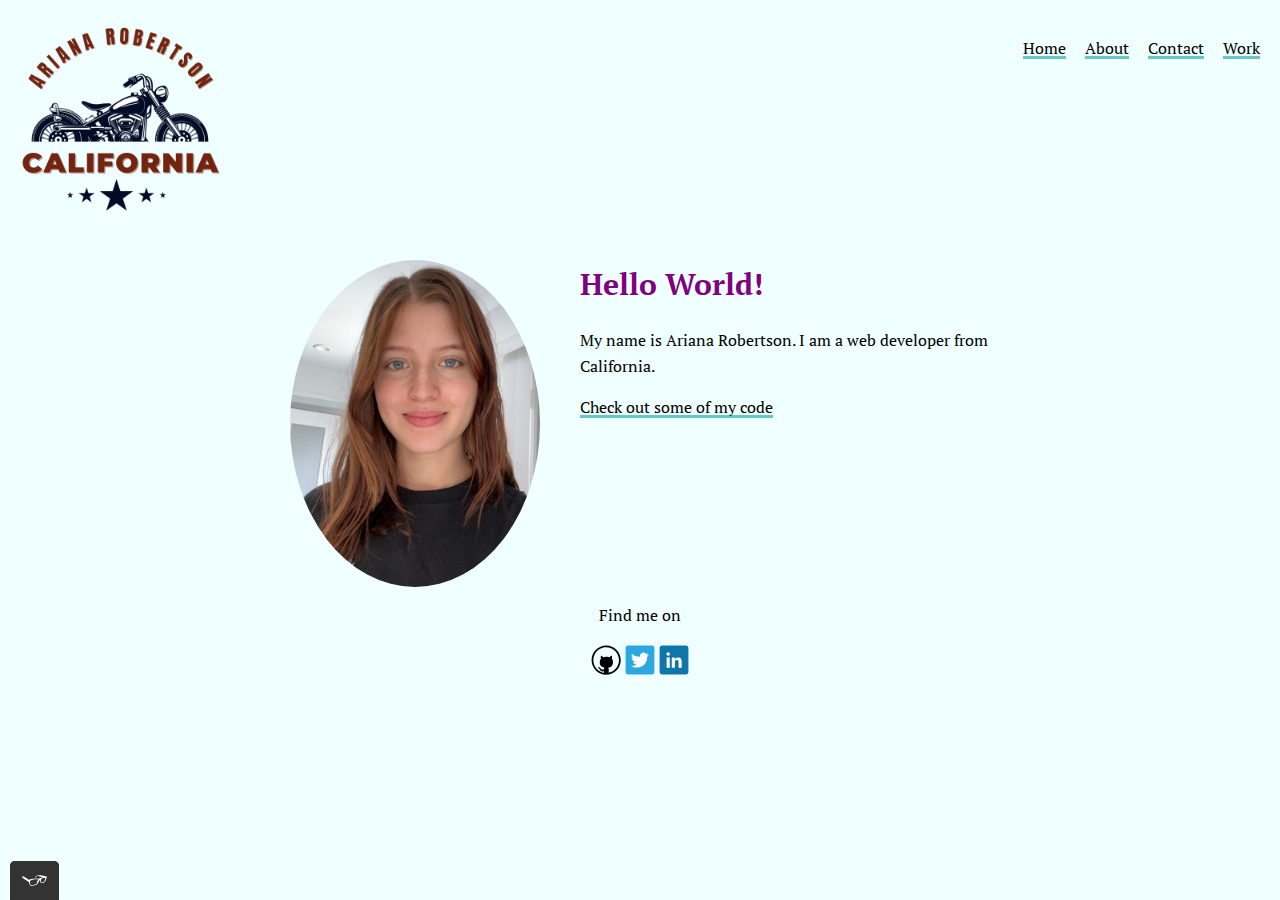
<file: index.html>
<!DOCTYPE html>
<html lang="en">
<head>
    <meta name="viewport" content="width=device-width, initial-scale=1">
    <meta charset="UTF-8">
    <meta http-equiv="X-UA-Compatible" content="IE=edge">
    <meta name="viewport" content="width=device-width, initial-scale=1.0">
    <title> Ariana Robertson Portfolio
</title>
    <link rel="shortcut icon" href="img/favicomatic-6/favicomatic-10/favicon.ico" type="images">
    <link rel="normalize stylesheet" href="css/normalize.css">
    <link rel="preconnect" href="https://fonts.googleapis.com">
<link rel="preconnect" href="https://fonts.gstatic.com" crossorigin>
<link href="https://fonts.googleapis.com/css2?family=PT+Serif&display=swap" rel="stylesheet">
    <link rel="stylesheet" type="text/css" href="css/style.production.css">
</head>
<body>
  <header class="page-header">
    <!-- Add your logo here -->
    <img src="img/favicomatic-6/Ariana Robertson (Label) (Banner (Landscape)) (Logo)-2.png" alt="Personal logo of Ariana Robertson, a text logo in uppercase letters that consists of my name" class="page-header__item">
      <nav class="main-navigation page-header__item">
        <ul role="menubar" class="navigation-list">
          <li role="presentation">
            <a href="index.html" role="menuitem" class="navigation-list__item navigation-list__item--active">Home</a>
          </li>
          <li role="presentation">
            <!--How would I make the "about" more accessible?-->
            <a href="about.html" role="menuitem" class="navigation-list__item">About</a>
          </li>
          <li role="presentation">
            <a href="contact.html" role="menuitem" class="navigation-list__item">Contact</a>
          </li>
          <li role="presentation">
            <a href="work.html" role="menuitem" class="navigation-list__item">Work</a>
          </li>
        </ul>
      </nav>
    </header>
    <main>
      <div class="profile">
        <img src="img/favicomatic-6/profile_portrait.jpg" hieght="150px" width="150px" class="profile__portrait" alt="Ariana Portrait">
        <h1>Hello World!</h1>
        <p>My name is Ariana Robertson. I am a <span>web</span> developer from California.
        </p>
        <a href="#">Check out some of my code</a>
      </div>
    </main>
      <footer class="page-footer">
        <p>Find me on</p>
        <div class="social--media">
          <img src="img/favicomatic-6/1218140_github_icon.svg" width="30px" height="30px" alt="GitHub icon">
          <img src="img/favicomatic-6/939755_tweet_twitter icon_icon.svg" width="30px" height="30px" alt="Twitter icon">
          <img src="img/favicomatic-6/939750_in_linked_linkedin icon_icon.svg" width="30px" height="30px" alt="Linkedin icon">
      </div>
      </footer>
      <script src="js/tota11y.min.js"></script>
</body>
</html>
</file>
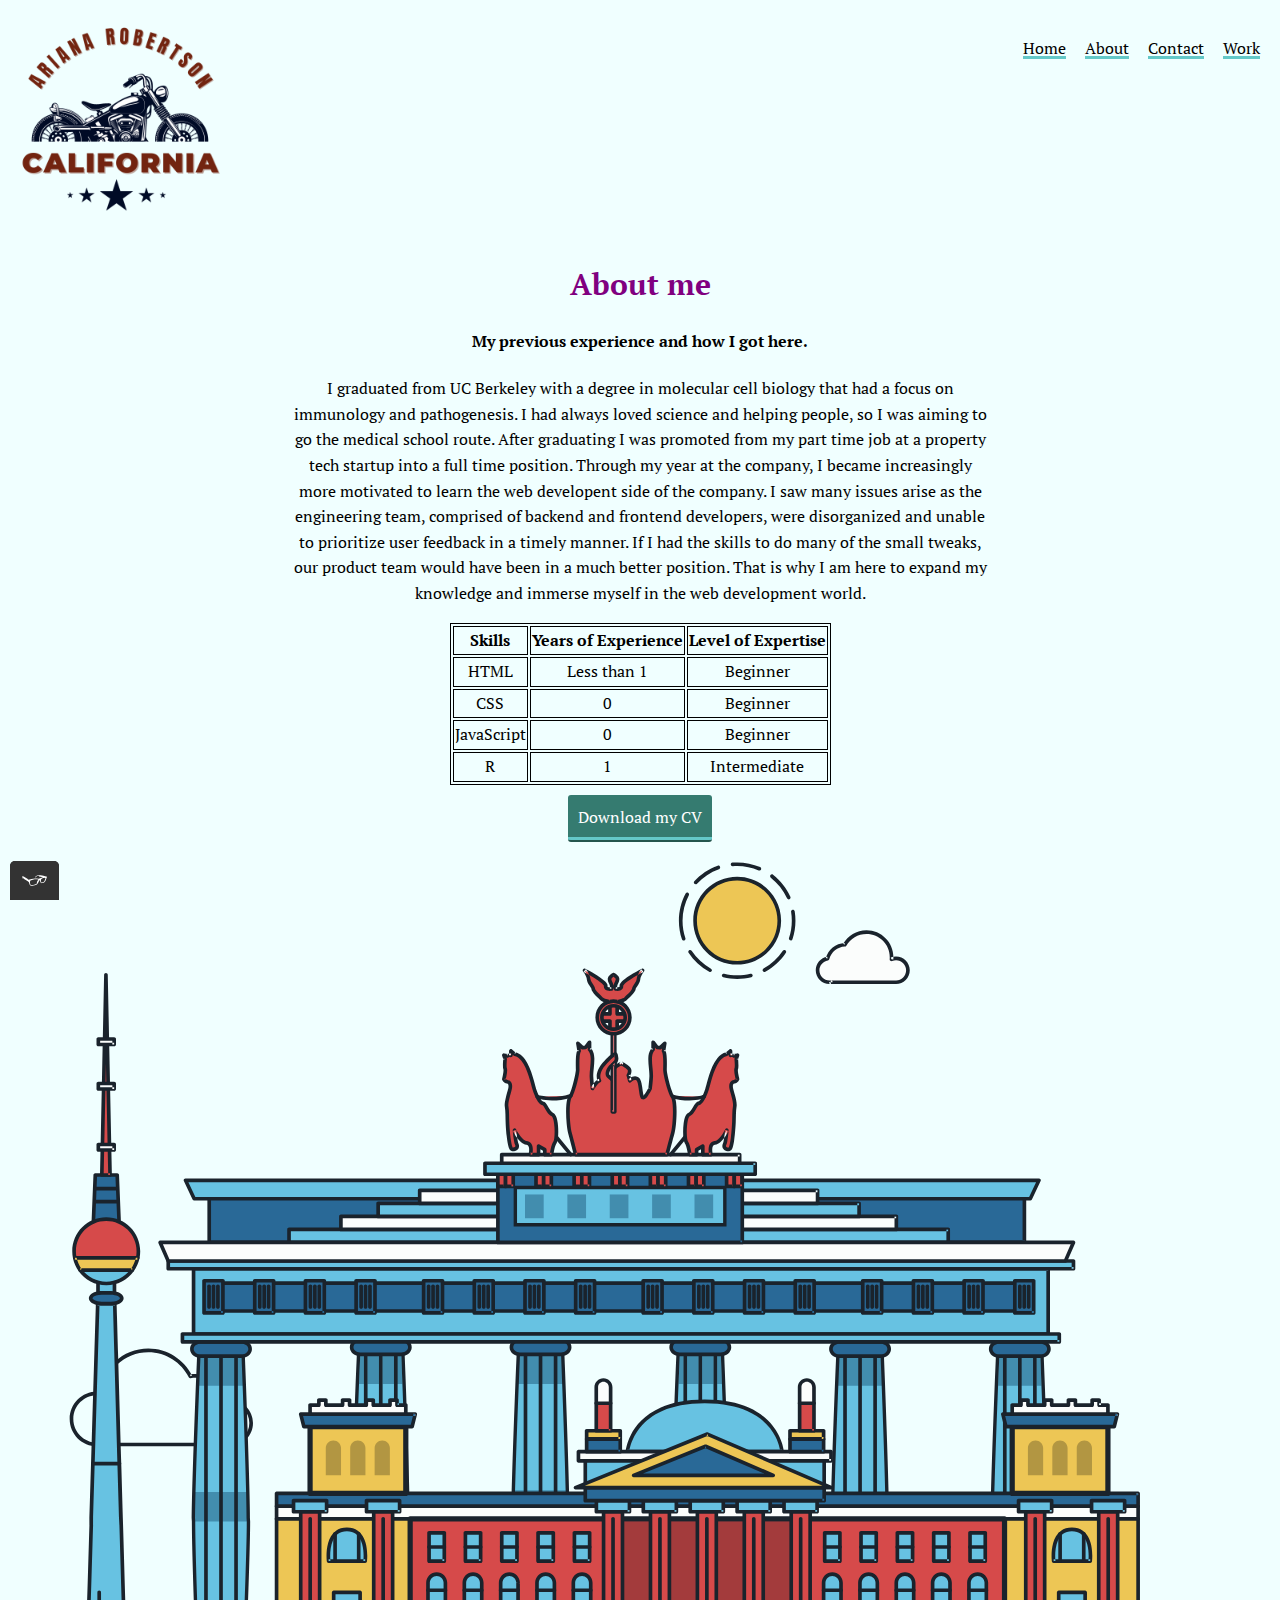
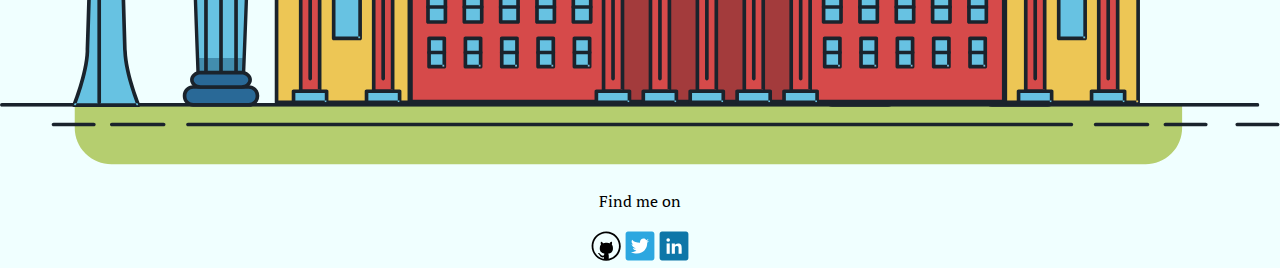
<file: about.html>
<!DOCTYPE html>
<html lang="en">
<head>
    <meta name="viewport" content="width=device-width, initial-scale=1">
    <meta charset="UTF-8">
    <meta http-equiv="X-UA-Compatible" content="IE=edge">
    <meta name="viewport" content="width=device-width, initial-scale=1.0">
    <title> About Ariana Robertson
</title>
    <link rel="shortcut icon" href="img/favicomatic-6/favicomatic-10/favicon.ico" type="images">
    <link rel="normalize stylesheet" href="css/normalize.css">
    <link rel="preconnect" href="https://fonts.googleapis.com">
<link rel="preconnect" href="https://fonts.gstatic.com" crossorigin>
<link href="https://fonts.googleapis.com/css2?family=PT+Serif&display=swap" rel="stylesheet">
    <link rel="stylesheet" type="text/css" href="css/style.production.css">
</head>
<body>
    <header class="page-header">
      <!-- Add your logo here -->
      <img src="img/favicomatic-6/Ariana Robertson (Label) (Banner (Landscape)) (Logo)-2.png" alt="Personal logo of Ariana Robertson, a text logo in uppercase letters that consists of my name" class="page-header__item">
        <nav class="main-navigation page-header__item">
          <ul role="menubar" class="navigation-list">
            <li role="presentation">
              <a href="index.html" role="menuitem" class="navigation-list__item navigation-list__item--active">Home</a>
            </li>
            <li role="presentation">
              <!--How would I make the "about" more accessible?-->
              <a href="about.html" role="menuitem" class="navigation-list__item">About</a>
            </li>
            <li role="presentation">
              <a href="contact.html" role="menuitem" class="navigation-list__item">Contact</a>
            </li>
            <li role="presentation">
              <a href="work.html" role="menuitem" class="navigation-list__item">Work</a>
            </li>
          </ul>
        </nav>
      </header>
        <main>
          <div class="main">
  <h1>About me</h1>
  <h4>
    My previous experience and how I got here.
  </h4>
  <p>
    I graduated from UC Berkeley with a degree in molecular cell biology that had a focus on immunology and pathogenesis. I had always loved science and helping people, so I was aiming to go the medical school route. After graduating I was promoted from my part time job at a property tech startup into a full time position. Through my year at the company, I became increasingly more motivated to learn the web developent side of the company. I saw many issues arise as the engineering team, comprised of backend and frontend developers, were disorganized and unable to prioritize user feedback in a timely manner. If I had the skills to do many of the small tweaks, our product team would have been in a much better position. That is why I am here to expand my knowledge and immerse myself in the web development world.
  </p>
  <table class="table">
    <thead>
      <tr>
        <th>Skills</th>
        <th>Years of Experience</th>
        <th>Level of Expertise</th>
      </tr>
    </thead>
    <tbody>
      <tr>
        <td>HTML</td>
        <td>Less than 1</td>
        <td>Beginner</td>
      </tr>
      <tr>
        <td>CSS</td>
        <td>0</td>
        <td>Beginner</td>
      </tr>
      <tr>
        <td>JavaScript</td>
        <td>0</td>
        <td>Beginner</td>
      </tr>
      <tr>
        <td>R</td>
        <td>1</td>
        <td>Intermediate</td>
      </tr>
    </tbody>
</table>
</div>

<div style="text-align: center;">
<a href="files/Resume_Robertson_Ariana-3.pdf" class="button" download>Download my CV </a>
</div>

<div>
<svg id="about-picture" xmlns="http://www.w3.org/2000/svg" class="berlin-illustration" height="auto" viewBox="0 0 700 505" xmlns:xlink="http://www.w3.org/1999/xlink">
  <defs>
      <polygon id="a" points=".06 231.917 .06 .929 688.717 .929 688.717 231.917"></polygon>
  </defs>
  <g fill="none" fill-rule="evenodd">
    <g transform="translate(0 241)" class="cloud-front">
    <path fill="#1A232C" d="M87.602,29 L87.602,28 C87.326,28.001 87.103,28.024 86.927,28.033 L86.979,29.031 L87.947,28.78 C85.741,20.282 78.041,14.002 68.852,14 C67.858,14 66.904,14.096 65.98,14.231 L66.125,15.22 L67.019,14.772 C62.626,6.015 53.567,0.001 43.102,0 C29.041,0.002 17.524,10.848 16.443,24.632 L17.44,24.71 L17.606,23.724 C16.803,23.589 15.969,23.5 15.102,23.5 C6.817,23.501 0.102,30.215 0.102,38.5 C0.102,46.785 6.817,53.499 15.102,53.5 L87.602,53.5 C94.644,53.499 100.351,47.792 100.352,40.75 C100.351,33.708 94.644,28.001 87.602,28 L87.602,30 C90.573,30 93.254,31.202 95.203,33.149 C97.15,35.097 98.351,37.778 98.352,40.75 C98.351,43.722 97.15,46.403 95.203,48.351 C93.254,50.298 90.573,51.5 87.602,51.5 L15.102,51.5 C11.509,51.5 8.265,50.046 5.909,47.692 C3.555,45.337 2.102,42.093 2.102,38.5 C2.102,34.907 3.555,31.663 5.909,29.308 C8.265,26.954 11.509,25.5 15.102,25.5 C15.831,25.5 16.553,25.575 17.273,25.697 C17.551,25.743 17.832,25.672 18.055,25.499 C18.277,25.325 18.414,25.07 18.436,24.789 C19.436,12.04 30.094,1.998 43.102,2 C52.786,1.999 61.163,7.564 65.231,15.669 C65.425,16.055 65.842,16.272 66.27,16.21 C67.132,16.084 67.988,16 68.852,16 C77.108,15.998 84.027,21.647 86.011,29.283 C86.13,29.741 86.557,30.054 87.031,30.03 C87.27,30.017 87.457,29.999 87.602,30 L87.602,29" transform="translate(38 36)"></path>
      </g>
      <path fill="#B5CE6F" d="M646.484,484.382 C646.484,489.501 644.531,494.62 640.627,498.525 C636.722,502.43 631.603,504.382 626.484,504.382 L60.873,504.382 C55.754,504.382 50.636,502.43 46.731,498.525 C42.826,494.62 40.873,489.501 40.873,484.382 L40.873,471.917 L646.484,471.917 L646.484,484.382"></path>
      <polyline fill="#67C2E2" points="334.824 185.029 101.449 185.029 106.209 195.08 563.438 195.08 568.2 185.029 334.824 185.029"></polyline>
      <path fill="#1A232C" d="M334.824,185.029 L334.824,184.029 L101.449,184.029 C101.104,184.029 100.788,184.203 100.604,184.494 C100.42,184.785 100.398,185.146 100.545,185.457 L105.306,195.508 C105.471,195.856 105.824,196.079 106.209,196.079 L563.438,196.079 C563.824,196.079 564.177,195.856 564.342,195.508 L569.104,185.457 C569.251,185.146 569.229,184.785 569.045,184.494 C568.861,184.203 568.544,184.029 568.2,184.029 L334.824,184.029 L334.824,186.029 L566.62,186.029 L562.806,194.08 L106.842,194.08 L103.029,186.029 L334.824,186.029 L334.824,185.029"></path>
      <polygon fill="#296997" points="114.416 218.974 560.222 218.974 560.222 195.08 114.416 195.08"></polygon>
      <path fill="#1A232C" d="M560.222,218.974 L560.222,217.974 L115.416,217.974 L115.416,196.079 L559.222,196.079 L559.222,218.974 L560.222,218.974 L560.222,217.974 L560.222,218.974 L561.222,218.974 L561.222,195.08 C561.222,194.816 561.115,194.559 560.929,194.372 C560.742,194.186 560.485,194.08 560.222,194.08 L114.416,194.08 C114.152,194.08 113.895,194.186 113.708,194.372 C113.522,194.559 113.416,194.816 113.416,195.08 L113.416,218.974 C113.416,219.237 113.522,219.495 113.708,219.681 C113.895,219.867 114.152,219.974 114.416,219.974 L560.222,219.974 C560.485,219.974 560.742,219.867 560.929,219.681 C561.115,219.495 561.222,219.237 561.222,218.974 L560.222,218.974"></path>
      <polygon fill="#67C2E2" points="105.85 269.08 573.225 269.08 573.225 233.398 105.85 233.398"></polygon>
      <path fill="#1A232C" d="M573.225,233.398 L573.225,232.398 L105.85,232.398 C105.587,232.398 105.329,232.505 105.143,232.691 C104.957,232.877 104.85,233.134 104.85,233.398 L104.85,269.08 C104.85,269.344 104.957,269.601 105.143,269.788 C105.329,269.974 105.587,270.08 105.85,270.08 L573.225,270.08 C573.488,270.08 573.745,269.974 573.932,269.788 C574.118,269.601 574.225,269.344 574.225,269.08 L574.225,233.398 C574.225,233.134 574.118,232.877 573.932,232.691 C573.745,232.505 573.488,232.398 573.225,232.398 L573.225,233.398 L572.225,233.398 L572.225,268.08 L106.85,268.08 L106.85,234.398 L573.225,234.398 L573.225,233.398 L572.225,233.398 L573.225,233.398"></path>
      <polygon fill="#296997" points="116.751 256.508 562.557 256.508 562.557 241.243 116.751 241.243"></polygon>
      <path fill="#1A232C" d="M562.557,256.508 L562.557,255.508 L117.75,255.508 L117.75,242.243 L561.557,242.243 L561.557,256.508 L562.557,256.508 L562.557,255.508 L562.557,256.508 L563.557,256.508 L563.557,241.243 C563.557,240.979 563.45,240.722 563.264,240.535 C563.078,240.349 562.82,240.243 562.557,240.243 L116.75,240.243 C116.487,240.243 116.23,240.349 116.043,240.535 C115.857,240.722 115.751,240.979 115.751,241.243 L115.751,256.508 C115.751,256.771 115.857,257.029 116.043,257.215 C116.23,257.401 116.487,257.508 116.751,257.508 L562.557,257.508 C562.82,257.508 563.077,257.401 563.264,257.215 C563.45,257.029 563.557,256.771 563.557,256.508 L562.557,256.508"></path>
      <polygon fill="#67C2E2" points="158.07 218.974 518.563 218.974 518.563 211.858 158.07 211.858"></polygon>
      <path fill="#1A232C" d="M518.563,211.858 L518.563,210.858 L158.07,210.858 C157.807,210.858 157.549,210.964 157.363,211.151 C157.177,211.337 157.07,211.594 157.07,211.858 L157.07,218.974 C157.07,219.237 157.177,219.495 157.363,219.681 C157.549,219.867 157.807,219.974 158.07,219.974 L518.563,219.974 C518.826,219.974 519.083,219.867 519.27,219.681 C519.456,219.495 519.562,219.237 519.562,218.974 L519.562,211.858 C519.562,211.594 519.456,211.337 519.27,211.151 C519.083,210.964 518.826,210.858 518.563,210.858 L518.563,211.858 L517.563,211.858 L517.563,217.974 L159.07,217.974 L159.07,212.858 L518.563,212.858 L518.563,211.858 L517.563,211.858 L518.563,211.858"></path>
      <polygon fill="#FBFDFC" points="186.438 211.858 490.194 211.858 490.194 204.741 186.438 204.741"></polygon>
      <path fill="#1A232C" d="M490.194,204.741 L490.194,203.741 L186.438,203.741 C186.175,203.741 185.917,203.848 185.731,204.034 C185.545,204.221 185.438,204.478 185.438,204.741 L185.438,211.858 C185.438,212.121 185.545,212.379 185.731,212.565 C185.917,212.751 186.175,212.858 186.438,212.858 L490.194,212.858 C490.458,212.858 490.715,212.751 490.902,212.565 C491.088,212.379 491.194,212.121 491.194,211.858 L491.194,204.741 C491.194,204.478 491.088,204.221 490.902,204.034 C490.715,203.848 490.458,203.741 490.194,203.741 L490.194,204.741 L489.194,204.741 L489.194,210.858 L187.438,210.858 L187.438,205.741 L490.194,205.741 L490.194,204.741 L489.194,204.741 L490.194,204.741"></path>
      <polygon fill="#67C2E2" points="206.805 204.741 469.828 204.741 469.828 197.624 206.805 197.624"></polygon>
      <path fill="#1A232C" d="M469.828,197.624 L469.828,196.624 L206.805,196.624 C206.541,196.624 206.284,196.731 206.098,196.917 C205.911,197.103 205.805,197.361 205.805,197.624 L205.805,204.741 C205.805,205.005 205.911,205.262 206.098,205.449 C206.284,205.635 206.541,205.741 206.805,205.741 L469.828,205.741 C470.091,205.741 470.349,205.635 470.535,205.449 C470.722,205.262 470.828,205.005 470.828,204.741 L470.828,197.624 C470.828,197.361 470.722,197.103 470.535,196.917 C470.349,196.731 470.091,196.624 469.828,196.624 L469.828,197.624 L468.828,197.624 L468.828,203.741 L207.805,203.741 L207.805,198.624 L469.828,198.624 L469.828,197.624 L468.828,197.624 L469.828,197.624"></path>
      <polygon fill="#FBFDFC" points="229.521 197.624 447.111 197.624 447.111 190.509 229.521 190.509"></polygon>
      <path fill="#1A232C" d="M447.111,190.509 L447.111,189.509 L229.521,189.509 C229.258,189.509 229,189.616 228.814,189.802 C228.628,189.988 228.521,190.246 228.521,190.509 L228.521,197.624 C228.521,197.888 228.628,198.145 228.814,198.332 C229,198.518 229.258,198.624 229.521,198.624 L447.111,198.624 C447.375,198.624 447.632,198.518 447.818,198.332 C448.005,198.145 448.111,197.888 448.111,197.624 L448.111,190.509 C448.111,190.246 448.005,189.988 447.818,189.802 C447.632,189.616 447.375,189.509 447.111,189.509 L447.111,190.509 L446.111,190.509 L446.111,196.624 L230.521,196.624 L230.521,191.509 L447.111,191.509 L447.111,190.509 L446.111,190.509 L447.111,190.509"></path>
      <path fill="#67C2E2" d="M135.607,355.447 C135.163,337.766 134.264,313.326 133.648,297.387 C133.274,287.721 133.004,281.18 133.004,281.18 L108.722,281.18 C108.722,281.18 108.452,287.721 108.079,297.387 C107.462,313.326 106.563,337.766 106.119,355.447 C105.953,362.059 105.85,367.732 105.85,371.653 L105.85,371.654 C105.85,386.117 107.243,424.332 108.089,446.189 C108.457,455.706 108.722,462.126 108.722,462.126 L133.004,462.126 C133.004,462.126 133.269,455.706 133.637,446.189 C134.482,424.332 135.876,386.117 135.876,371.654 L135.876,371.653 C135.876,367.732 135.773,362.059 135.607,355.447"></path>
      <path fill="#428DAE" d="M133.648 297.387L108.079 297.387C108.452 287.721 108.722 281.18 108.722 281.18L133.004 281.18C133.004 281.18 133.274 287.721 133.648 297.387M135.876 371.654L105.85 371.654 105.85 371.653C105.85 367.732 105.953 362.059 106.119 355.447L135.607 355.447C135.773 362.059 135.876 367.732 135.876 371.653L135.876 371.654M133.004 462.126L108.722 462.126C108.722 462.126 108.457 455.706 108.089 446.189L133.637 446.189C133.269 455.706 133.004 462.126 133.004 462.126"></path>
      <path fill="#1A232C" d="M109.612,461.199 L132.114,461.199 C132.447,453.007 134.949,390.886 134.949,371.653 C134.949,352.42 132.447,290.299 132.114,282.108 L109.612,282.108 C109.279,290.299 106.778,352.42 106.778,371.653 C106.778,390.886 109.279,453.007 109.612,461.199 Z M133.895,463.054 L107.832,463.054 L107.794,462.164 C107.766,461.466 104.922,392.193 104.922,371.653 C104.922,351.114 107.766,281.839 107.794,281.142 L107.832,280.252 L133.895,280.252 L133.931,281.142 C133.96,281.839 136.804,351.114 136.804,371.653 C136.804,392.193 133.96,461.466 133.931,462.164 L133.895,463.054 L133.895,463.054 Z"></path>
      <path fill="#1A232C" d="M111.638 281.18L111.638 462.126C111.638 462.679 112.086 463.126 112.638 463.126 113.19 463.126 113.638 462.679 113.638 462.126L113.638 281.18C113.638 280.628 113.19 280.18 112.638 280.18 112.086 280.18 111.638 280.628 111.638 281.18M119.863 281.18L119.863 462.126C119.863 462.679 120.311 463.126 120.863 463.126 121.416 463.126 121.863 462.679 121.863 462.126L121.863 281.18C121.863 280.628 121.416 280.18 120.863 280.18 120.311 280.18 119.863 280.628 119.863 281.18M128.088 281.18L128.088 462.126C128.088 462.679 128.536 463.126 129.088 463.126 129.64 463.126 130.088 462.679 130.088 462.126L130.088 281.18C130.088 280.628 129.64 280.18 129.088 280.18 128.536 280.18 128.088 280.628 128.088 281.18"></path>
      <path fill="#296997" d="M136.79,277.265 C136.79,279.418 134.675,281.18 132.09,281.18 L109.636,281.18 C107.051,281.18 104.936,279.418 104.936,277.265 C104.936,275.111 107.051,273.349 109.636,273.349 L132.09,273.349 C134.675,273.349 136.79,275.111 136.79,277.265"></path>
      <path fill="#1A232C" d="M136.79,277.265 L135.79,277.265 C135.789,278.005 135.433,278.704 134.769,279.262 C134.109,279.814 133.155,280.181 132.09,280.18 L109.636,280.18 C108.571,280.181 107.617,279.814 106.956,279.262 C106.293,278.704 105.936,278.005 105.936,277.265 C105.936,276.524 106.293,275.825 106.957,275.267 C107.617,274.715 108.571,274.348 109.636,274.349 L132.09,274.349 C133.155,274.348 134.109,274.716 134.769,275.267 C135.433,275.825 135.789,276.524 135.79,277.265 L137.79,277.265 C137.791,275.851 137.09,274.593 136.049,273.731 C135.006,272.863 133.61,272.35 132.09,272.349 L109.636,272.349 C108.116,272.35 106.72,272.863 105.676,273.731 C104.636,274.593 103.935,275.851 103.936,277.265 C103.935,278.678 104.636,279.937 105.677,280.798 C106.72,281.666 108.116,282.179 109.636,282.18 L132.09,282.18 C133.61,282.179 135.006,281.666 136.049,280.798 C137.09,279.937 137.791,278.678 137.79,277.265 L136.79,277.265"></path>
      <path fill="#296997" d="M140.775,467.217 C140.775,469.803 138.661,471.917 136.076,471.917 L105.65,471.917 C103.065,471.917 100.951,469.803 100.951,467.217 L100.951,466.825 C100.951,464.241 103.065,462.126 105.65,462.126 L136.076,462.126 C138.661,462.126 140.775,464.241 140.775,466.825 L140.775,467.217"></path>
      <path fill="#1A232C" d="M140.775,467.217 L139.775,467.217 C139.775,468.235 139.361,469.155 138.688,469.83 C138.013,470.503 137.093,470.917 136.076,470.917 L105.65,470.917 C104.633,470.917 103.713,470.504 103.038,469.83 C102.365,469.155 101.951,468.235 101.951,467.217 L101.951,466.825 C101.951,465.808 102.365,464.889 103.038,464.214 C103.713,463.54 104.633,463.127 105.65,463.126 L136.076,463.126 C137.093,463.127 138.013,463.54 138.688,464.214 C139.362,464.889 139.775,465.808 139.775,466.825 L139.775,467.217 L141.775,467.217 L141.775,466.825 C141.772,463.684 139.217,461.13 136.076,461.126 L105.65,461.126 C102.509,461.13 99.955,463.684 99.951,466.825 L99.951,467.217 C99.954,470.36 102.509,472.914 105.65,472.917 L136.076,472.917 C139.217,472.914 141.772,470.36 141.775,467.217 L140.775,467.217"></path>
      <path fill="#296997" d="M136.79,458.208 C136.79,460.363 134.675,462.126 132.09,462.126 L109.636,462.126 C107.051,462.126 104.936,460.363 104.936,458.208 C104.936,456.057 107.051,454.292 109.636,454.292 L132.09,454.292 C134.675,454.292 136.79,456.057 136.79,458.208"></path>
      <path fill="#1A232C" d="M136.79,458.208 L135.79,458.208 C135.789,458.949 135.432,459.649 134.769,460.207 C134.108,460.76 133.154,461.128 132.09,461.126 L109.636,461.126 C108.572,461.128 107.617,460.76 106.957,460.207 C106.293,459.649 105.936,458.949 105.936,458.208 C105.936,457.47 106.293,456.77 106.957,456.212 C107.617,455.659 108.572,455.291 109.636,455.292 L132.09,455.292 C133.154,455.291 134.108,455.659 134.769,456.212 C135.433,456.77 135.789,457.47 135.79,458.208 L137.79,458.208 C137.791,456.796 137.09,455.538 136.05,454.675 C135.006,453.808 133.61,453.294 132.09,453.292 L109.636,453.292 C108.115,453.294 106.719,453.808 105.676,454.675 C104.636,455.538 103.935,456.796 103.936,458.208 C103.935,459.622 104.636,460.881 105.676,461.743 C106.72,462.611 108.116,463.125 109.636,463.126 L132.09,463.126 C133.61,463.125 135.006,462.611 136.05,461.743 C137.09,460.881 137.791,459.622 137.79,458.208 L136.79,458.208"></path>
      <path fill="#67C2E2" d="M572.471,355.447 C572.025,337.766 571.126,313.326 570.51,297.387 C570.137,287.721 569.867,281.18 569.867,281.18 L545.585,281.18 C545.585,281.18 545.315,287.721 544.942,297.387 C544.326,313.326 543.427,337.766 542.981,355.447 C542.815,362.059 542.713,367.732 542.713,371.653 L542.713,371.654 C542.713,386.117 544.107,424.332 544.952,446.189 C545.32,455.706 545.585,462.126 545.585,462.126 L569.867,462.126 C569.867,462.126 570.132,455.706 570.499,446.189 C571.346,424.332 572.739,386.117 572.739,371.654 L572.739,371.653 C572.739,367.732 572.637,362.059 572.471,355.447"></path>
      <path fill="#428DAE" d="M569.582 297.387L566.951 297.387 566.951 282.108 568.977 282.108C569.063 284.206 569.29 289.841 569.582 297.387M564.951 297.387L545.871 297.387C546.162 289.841 546.39 284.206 546.476 282.108L564.951 282.108 564.951 297.387M571.8 369.187L566.951 369.187 566.951 356.265 571.562 356.265C571.685 361.272 571.771 365.701 571.8 369.187M564.951 369.187L543.653 369.187C543.684 365.512 543.777 360.79 543.912 355.447L553.551 355.447 553.551 356.265 564.951 356.265 564.951 369.187"></path>
      <path fill="#1A232C" d="M546.476,461.199 L568.977,461.199 C569.31,453.007 571.812,390.886 571.812,371.653 C571.812,352.42 569.31,290.299 568.977,282.108 L546.476,282.108 C546.142,290.299 543.642,352.42 543.642,371.653 C543.642,390.886 546.142,453.007 546.476,461.199 M570.758,463.054 L544.694,463.054 L544.658,462.164 C544.629,461.466 541.785,392.193 541.785,371.653 C541.785,351.114 544.629,281.839 544.658,281.142 L544.694,280.252 L570.758,280.252 L570.795,281.142 C570.823,281.839 573.667,351.114 573.667,371.653 C573.667,392.193 570.823,461.466 570.795,462.164 L570.758,463.054"></path>
      <path fill="#1A232C" d="M548.501 281.18L548.501 462.126C548.501 462.679 548.949 463.126 549.501 463.126 550.053 463.126 550.501 462.679 550.501 462.126L550.501 281.18C550.501 280.628 550.053 280.18 549.501 280.18 548.949 280.18 548.501 280.628 548.501 281.18M556.727 281.18L556.727 462.126C556.727 462.679 557.174 463.126 557.727 463.126 558.279 463.126 558.727 462.679 558.727 462.126L558.727 281.18C558.727 280.628 558.279 280.18 557.727 280.18 557.174 280.18 556.727 280.628 556.727 281.18M564.951 281.18L564.951 462.126C564.951 462.679 565.399 463.126 565.951 463.126 566.503 463.126 566.951 462.679 566.951 462.126L566.951 281.18C566.951 280.628 566.503 280.18 565.951 280.18 565.399 280.18 564.951 280.628 564.951 281.18"></path>
      <path fill="#296997" d="M573.653,277.265 C573.653,279.418 571.537,281.18 568.953,281.18 L546.499,281.18 C543.915,281.18 541.799,279.418 541.799,277.265 C541.799,275.111 543.915,273.349 546.499,273.349 L568.953,273.349 C571.537,273.349 573.653,275.111 573.653,277.265"></path>
      <path fill="#1A232C" d="M573.653,277.265 L572.653,277.265 C572.653,278.005 572.296,278.704 571.632,279.262 C570.972,279.814 570.017,280.181 568.953,280.18 L546.499,280.18 C545.435,280.181 544.48,279.814 543.82,279.262 C543.156,278.704 542.8,278.005 542.799,277.265 C542.8,276.525 543.156,275.825 543.82,275.267 C544.481,274.715 545.435,274.348 546.499,274.349 L568.953,274.349 C570.017,274.348 570.972,274.715 571.632,275.267 C572.296,275.825 572.653,276.525 572.653,277.265 L574.653,277.265 C574.654,275.851 573.953,274.593 572.912,273.731 C571.869,272.863 570.473,272.35 568.953,272.349 L546.499,272.349 C544.979,272.35 543.583,272.863 542.54,273.731 C541.499,274.593 540.798,275.851 540.799,277.265 C540.798,278.679 541.499,279.937 542.54,280.798 C543.583,281.666 544.979,282.179 546.499,282.18 L568.953,282.18 C570.473,282.179 571.869,281.666 572.912,280.798 C573.953,279.937 574.654,278.679 574.653,277.265 L573.653,277.265"></path>
      <path fill="#296997" d="M577.639,467.217 C577.639,469.803 575.524,471.917 572.938,471.917 L542.514,471.917 C539.929,471.917 537.813,469.803 537.813,467.217 L537.813,466.825 C537.813,464.241 539.929,462.126 542.514,462.126 L572.938,462.126 C575.524,462.126 577.639,464.241 577.639,466.825 L577.639,467.217"></path>
      <path fill="#1A232C" d="M577.639,467.217 L576.639,467.217 C576.638,468.235 576.225,469.155 575.551,469.83 C574.876,470.503 573.956,470.917 572.938,470.917 L542.514,470.917 C541.497,470.917 540.576,470.503 539.901,469.83 C539.227,469.155 538.814,468.234 538.813,467.217 L538.813,466.825 C538.814,465.808 539.227,464.889 539.901,464.214 C540.576,463.54 541.497,463.127 542.514,463.126 L572.938,463.126 C573.956,463.127 574.876,463.54 575.551,464.214 C576.225,464.888 576.638,465.808 576.639,466.825 L576.639,467.217 L578.639,467.217 L578.639,466.825 C578.635,463.684 576.081,461.13 572.938,461.126 L542.514,461.126 C539.372,461.13 536.817,463.684 536.813,466.825 L536.813,467.217 C536.817,470.36 539.372,472.914 542.514,472.917 L572.938,472.917 C576.081,472.914 578.635,470.359 578.639,467.217 L577.639,467.217"></path>
      <path fill="#296997" d="M573.653,458.208 C573.653,460.363 571.537,462.126 568.953,462.126 L546.499,462.126 C543.915,462.126 541.799,460.363 541.799,458.208 C541.799,456.057 543.915,454.292 546.499,454.292 L568.953,454.292 C571.537,454.292 573.653,456.057 573.653,458.208"></path>
      <path fill="#1A232C" d="M573.653,458.208 L572.653,458.208 C572.653,458.949 572.296,459.649 571.632,460.207 C570.971,460.76 570.017,461.128 568.953,461.126 L546.499,461.126 C545.435,461.128 544.481,460.76 543.82,460.207 C543.157,459.649 542.799,458.949 542.799,458.208 C542.799,457.47 543.156,456.77 543.82,456.212 C544.481,455.659 545.435,455.291 546.499,455.292 L568.953,455.292 C570.017,455.291 570.971,455.659 571.632,456.212 C572.296,456.77 572.653,457.47 572.653,458.208 L574.653,458.208 C574.654,456.796 573.953,455.538 572.912,454.675 C571.869,453.808 570.473,453.294 568.953,453.292 L546.499,453.292 C544.979,453.294 543.583,453.808 542.54,454.675 C541.499,455.538 540.798,456.796 540.799,458.208 C540.798,459.622 541.499,460.881 542.54,461.743 C543.583,462.611 544.979,463.125 546.499,463.126 L568.953,463.126 C570.473,463.125 571.869,462.611 572.912,461.743 C573.953,460.881 574.654,459.622 574.653,458.208 L573.653,458.208"></path>
      <path fill="#67C2E2" d="M485.098,355.447 C484.654,337.766 483.753,313.326 483.137,297.387 C482.764,287.721 482.494,281.18 482.494,281.18 L458.213,281.18 C458.213,281.18 457.942,287.721 457.569,297.387 C456.953,313.326 456.055,337.766 455.608,355.447 C455.443,362.059 455.34,367.732 455.34,371.653 L455.34,371.654 C455.34,386.117 456.733,424.332 457.58,446.189 C457.948,455.706 458.213,462.126 458.213,462.126 L482.494,462.126 C482.494,462.126 482.759,455.706 483.126,446.189 C483.973,424.332 485.366,386.117 485.366,371.654 L485.366,371.653 C485.366,367.732 485.265,362.059 485.098,355.447"></path>
      <path fill="#428DAE" d="M483.137 297.387L457.569 297.387C457.942 287.721 458.213 281.18 458.213 281.18L482.494 281.18C482.494 281.18 482.764 287.721 483.137 297.387M485.355 369.187L455.351 369.187C455.382 365.502 455.475 360.78 455.608 355.447L485.098 355.447C485.232 360.78 485.325 365.502 485.355 369.187"></path>
      <path fill="#1A232C" d="M459.103,461.199 L481.605,461.199 C481.938,453.007 484.439,390.886 484.439,371.653 C484.439,352.42 481.938,290.299 481.605,282.108 L459.103,282.108 C458.769,290.299 456.268,352.42 456.268,371.653 C456.268,390.886 458.769,453.007 459.103,461.199 Z M483.386,463.054 L457.321,463.054 L457.285,462.164 C457.256,461.466 454.412,392.193 454.412,371.653 C454.412,351.114 457.256,281.839 457.285,281.142 L457.321,280.252 L483.386,280.252 L483.422,281.142 C483.45,281.839 486.294,351.114 486.294,371.653 C486.294,392.193 483.45,461.466 483.422,462.164 L483.386,463.054 L483.386,463.054 Z"></path>
      <path fill="#1A232C" d="M461.128 281.18L461.128 462.126C461.128 462.679 461.576 463.126 462.128 463.126 462.68 463.126 463.128 462.679 463.128 462.126L463.128 281.18C463.128 280.628 462.68 280.18 462.128 280.18 461.576 280.18 461.128 280.628 461.128 281.18M469.354 281.18L469.354 462.126C469.354 462.679 469.801 463.126 470.354 463.126 470.906 463.126 471.354 462.679 471.354 462.126L471.354 281.18C471.354 280.628 470.906 280.18 470.354 280.18 469.801 280.18 469.354 280.628 469.354 281.18M477.578 281.18L477.578 462.126C477.578 462.679 478.026 463.126 478.578 463.126 479.13 463.126 479.578 462.679 479.578 462.126L479.578 281.18C479.578 280.628 479.13 280.18 478.578 280.18 478.026 280.18 477.578 280.628 477.578 281.18"></path>
      <path fill="#296997" d="M486.281,277.265 C486.281,279.418 484.164,281.18 481.58,281.18 L459.126,281.18 C456.542,281.18 454.426,279.418 454.426,277.265 C454.426,275.111 456.542,273.349 459.126,273.349 L481.58,273.349 C484.164,273.349 486.281,275.111 486.281,277.265"></path>
      <path fill="#1A232C" d="M486.281,277.265 L485.281,277.265 C485.281,278.005 484.924,278.704 484.26,279.262 C483.599,279.814 482.644,280.181 481.58,280.18 L459.126,280.18 C458.062,280.181 457.107,279.814 456.447,279.262 C455.783,278.704 455.427,278.005 455.426,277.265 C455.427,276.525 455.783,275.825 456.447,275.267 C457.108,274.715 458.062,274.348 459.126,274.349 L481.58,274.349 C482.644,274.348 483.599,274.716 484.26,275.268 C484.924,275.825 485.281,276.525 485.281,277.265 L487.281,277.265 C487.282,275.851 486.58,274.593 485.54,273.731 C484.496,272.863 483.1,272.35 481.58,272.349 L459.126,272.349 C457.606,272.35 456.21,272.863 455.167,273.731 C454.126,274.593 453.425,275.851 453.426,277.265 C453.425,278.679 454.126,279.937 455.167,280.798 C456.21,281.666 457.606,282.179 459.126,282.18 L481.58,282.18 C483.1,282.179 484.496,281.666 485.54,280.799 C486.58,279.937 487.282,278.679 487.281,277.265 L486.281,277.265"></path>
      <path fill="#296997" d="M490.266,467.217 C490.266,469.803 488.151,471.917 485.565,471.917 L455.141,471.917 C452.556,471.917 450.44,469.803 450.44,467.217 L450.44,466.825 C450.44,464.241 452.556,462.126 455.141,462.126 L485.565,462.126 C488.151,462.126 490.266,464.241 490.266,466.825 L490.266,467.217"></path>
      <path fill="#1A232C" d="M490.266,467.217 L489.266,467.217 C489.265,468.235 488.852,469.155 488.178,469.83 C487.503,470.503 486.583,470.917 485.565,470.917 L455.141,470.917 C454.124,470.917 453.203,470.503 452.528,469.83 C451.854,469.155 451.441,468.234 451.44,467.217 L451.44,466.825 C451.441,465.808 451.854,464.889 452.528,464.214 C453.203,463.54 454.124,463.127 455.141,463.126 L485.565,463.126 C486.583,463.127 487.503,463.54 488.178,464.214 C488.852,464.888 489.265,465.808 489.266,466.825 L489.266,467.217 L491.266,467.217 L491.266,466.825 C491.262,463.684 488.708,461.13 485.565,461.126 L455.141,461.126 C451.999,461.13 449.444,463.684 449.44,466.825 L449.44,467.217 C449.444,470.36 451.999,472.914 455.141,472.917 L485.565,472.917 C488.708,472.914 491.262,470.359 491.266,467.217 L490.266,467.217"></path>
      <path fill="#296997" d="M486.281,458.208 C486.281,460.363 484.164,462.126 481.58,462.126 L459.126,462.126 C456.542,462.126 454.426,460.363 454.426,458.208 C454.426,456.057 456.542,454.292 459.126,454.292 L481.58,454.292 C484.164,454.292 486.281,456.057 486.281,458.208"></path>
      <path fill="#1A232C" d="M486.281,458.208 L485.281,458.208 C485.281,458.949 484.923,459.649 484.26,460.207 C483.599,460.76 482.644,461.128 481.58,461.126 L459.126,461.126 C458.062,461.128 457.108,460.76 456.447,460.207 C455.784,459.649 455.427,458.949 455.426,458.208 C455.426,457.47 455.783,456.77 456.447,456.212 C457.108,455.659 458.062,455.291 459.126,455.292 L481.58,455.292 C482.644,455.291 483.598,455.659 484.26,456.212 C484.924,456.77 485.281,457.47 485.281,458.208 L487.281,458.208 C487.282,456.795 486.58,455.538 485.54,454.675 C484.496,453.808 483.1,453.294 481.58,453.292 L459.126,453.292 C457.606,453.294 456.21,453.808 455.167,454.675 C454.126,455.538 453.425,456.796 453.426,458.208 C453.425,459.622 454.126,460.881 455.167,461.743 C456.21,462.611 457.606,463.125 459.126,463.126 L481.58,463.126 C483.1,463.125 484.496,462.611 485.54,461.743 C486.581,460.881 487.282,459.622 487.281,458.208 L486.281,458.208"></path>
      <path fill="#67C2E2" d="M397.726,354.466 C397.28,336.787 396.381,312.346 395.765,296.407 C395.392,286.742 395.122,280.2 395.122,280.2 L370.84,280.2 C370.84,280.2 370.57,286.742 370.197,296.407 C369.581,312.346 368.682,336.787 368.236,354.466 C368.07,361.078 367.968,366.751 367.968,370.672 L367.968,370.673 C367.968,385.136 369.361,423.352 370.207,445.208 C370.575,454.726 370.84,461.146 370.84,461.146 L395.122,461.146 C395.122,461.146 395.386,454.726 395.754,445.208 C396.601,423.352 397.994,385.136 397.994,370.673 L397.994,370.672 C397.994,366.751 397.892,361.078 397.726,354.466"></path>
      <path fill="#428DAE" d="M394.837 296.407L392.206 296.407 392.206 281.127 394.233 281.127C394.318 283.225 394.545 288.861 394.837 296.407L394.837 296.407zM383.981 296.407L390.206 296.407 390.206 281.127 383.981 281.127 383.981 296.407zM375.756 296.407L381.98 296.407 381.98 281.127 375.756 281.127 375.756 296.407zM373.756 296.407L371.126 296.407C371.417 288.861 371.645 283.225 371.73 281.127L373.756 281.127 373.756 296.407 373.756 296.407zM397.062 369.187L392.206 369.187 392.206 354.466 396.796 354.466C396.943 360.298 397.041 365.389 397.062 369.187L397.062 369.187zM383.981 369.187L390.206 369.187 390.206 354.466 383.981 354.466 383.981 369.187zM375.756 369.187L381.98 369.187 381.98 354.466 375.756 354.466 375.756 369.187zM373.756 369.187L368.9 369.187C368.921 365.389 369.019 360.298 369.166 354.466L373.756 354.466 373.756 369.187 373.756 369.187z"></path>
      <path fill="#1A232C" d="M371.73,460.218 L394.233,460.218 C394.565,452.027 397.066,389.906 397.066,370.672 C397.066,351.44 394.565,289.319 394.233,281.127 L371.73,281.127 C371.397,289.319 368.895,351.44 368.895,370.672 C368.895,389.906 371.397,452.027 371.73,460.218 M396.013,462.074 L369.949,462.074 L369.912,461.184 C369.884,460.486 367.04,391.212 367.04,370.672 C367.04,350.133 369.884,280.859 369.912,280.162 L369.949,279.272 L396.013,279.272 L396.05,280.162 C396.078,280.859 398.922,350.133 398.922,370.672 C398.922,391.212 396.078,460.486 396.05,461.184 L396.013,462.074"></path>
      <path fill="#1A232C" d="M373.756 280.2L373.756 461.146C373.756 461.698 374.203 462.146 374.756 462.146 375.308 462.146 375.756 461.698 375.756 461.146L375.756 280.2C375.756 279.647 375.308 279.2 374.756 279.2 374.203 279.2 373.756 279.647 373.756 280.2M381.98 280.2L381.98 461.146C381.98 461.698 382.428 462.146 382.98 462.146 383.533 462.146 383.981 461.698 383.981 461.146L383.981 280.2C383.981 279.647 383.533 279.2 382.98 279.2 382.428 279.2 381.98 279.647 381.98 280.2M390.206 280.2L390.206 461.146C390.206 461.698 390.654 462.146 391.206 462.146 391.758 462.146 392.206 461.698 392.206 461.146L392.206 280.2C392.206 279.647 391.758 279.2 391.206 279.2 390.654 279.2 390.206 279.647 390.206 280.2"></path>
      <path fill="#296997" d="M398.908,276.285 C398.908,278.439 396.792,280.2 394.208,280.2 L371.754,280.2 C369.17,280.2 367.053,278.439 367.053,276.285 C367.053,274.13 369.17,272.369 371.754,272.369 L394.208,272.369 C396.792,272.369 398.908,274.13 398.908,276.285"></path>
      <path fill="#1A232C" d="M398.908,276.285 L397.908,276.285 C397.907,277.025 397.551,277.724 396.887,278.281 C396.227,278.833 395.272,279.201 394.208,279.2 L371.754,279.2 C370.69,279.201 369.735,278.833 369.074,278.281 C368.41,277.724 368.053,277.025 368.053,276.285 C368.053,275.544 368.41,274.845 369.074,274.287 C369.735,273.735 370.69,273.367 371.754,273.369 L394.208,273.369 C395.272,273.367 396.227,273.735 396.887,274.287 C397.551,274.844 397.907,275.544 397.908,276.285 L399.908,276.285 C399.909,274.871 399.208,273.612 398.167,272.75 C397.124,271.883 395.728,271.37 394.208,271.369 L371.754,271.369 C370.234,271.37 368.838,271.883 367.794,272.75 C366.754,273.612 366.052,274.871 366.053,276.285 C366.052,277.699 366.754,278.957 367.795,279.818 C368.838,280.686 370.234,281.198 371.754,281.2 L394.208,281.2 C395.728,281.198 397.123,280.686 398.167,279.818 C399.208,278.957 399.909,277.698 399.908,276.285 L398.908,276.285"></path>
      <path fill="#296997" d="M402.894,466.237 C402.894,468.823 400.779,470.937 398.193,470.937 L367.768,470.937 C365.183,470.937 363.068,468.823 363.068,466.237 L363.068,465.844 C363.068,463.26 365.183,461.146 367.768,461.146 L398.193,461.146 C400.779,461.146 402.894,463.26 402.894,465.844 L402.894,466.237"></path>
      <path fill="#1A232C" d="M402.894,466.237 L401.894,466.237 C401.893,467.254 401.48,468.174 400.806,468.849 C400.131,469.523 399.211,469.937 398.193,469.937 L367.768,469.937 C366.751,469.937 365.831,469.523 365.156,468.849 C364.482,468.174 364.069,467.254 364.068,466.237 L364.068,465.844 C364.069,464.828 364.482,463.908 365.156,463.233 C365.831,462.56 366.751,462.146 367.768,462.146 L398.193,462.146 C399.211,462.146 400.131,462.56 400.806,463.233 C401.48,463.908 401.893,464.828 401.894,465.844 L401.894,466.237 L403.894,466.237 L403.894,465.844 C403.89,462.703 401.336,460.15 398.193,460.146 L367.768,460.146 C364.626,460.15 362.072,462.703 362.068,465.844 L362.068,466.237 C362.072,469.379 364.626,471.933 367.768,471.937 L398.193,471.937 C401.336,471.933 403.89,469.379 403.894,466.237 L402.894,466.237"></path>
      <path fill="#296997" d="M398.908,457.228 C398.908,459.382 396.792,461.146 394.208,461.146 L371.754,461.146 C369.17,461.146 367.053,459.382 367.053,457.228 C367.053,455.077 369.17,453.312 371.754,453.312 L394.208,453.312 C396.792,453.312 398.908,455.077 398.908,457.228"></path>
      <path fill="#1A232C" d="M398.908,457.228 L397.908,457.228 C397.908,457.968 397.55,458.669 396.887,459.226 C396.226,459.779 395.272,460.147 394.208,460.146 L371.754,460.146 C370.69,460.147 369.736,459.779 369.074,459.226 C368.411,458.668 368.053,457.968 368.053,457.228 C368.053,456.489 368.41,455.789 369.074,455.231 C369.736,454.679 370.69,454.311 371.754,454.312 L394.208,454.312 C395.272,454.311 396.226,454.679 396.887,455.231 C397.551,455.789 397.908,456.489 397.908,457.228 L399.908,457.228 C399.909,455.815 399.208,454.557 398.167,453.695 C397.124,452.827 395.728,452.313 394.208,452.312 L371.754,452.312 C370.234,452.313 368.838,452.827 367.794,453.695 C366.754,454.557 366.052,455.815 366.053,457.228 C366.052,458.642 366.753,459.901 367.794,460.763 C368.838,461.631 370.234,462.145 371.754,462.146 L394.208,462.146 C395.728,462.145 397.124,461.631 398.167,460.763 C399.208,459.9 399.909,458.642 399.908,457.228 L398.908,457.228"></path>
      <path fill="#67C2E2" d="M310.353,354.466 C309.908,336.787 309.009,312.346 308.393,296.407 C308.019,286.742 307.75,280.2 307.75,280.2 L283.467,280.2 C283.467,280.2 283.198,286.742 282.824,296.407 C282.208,312.346 281.309,336.787 280.864,354.466 C280.698,361.078 280.596,366.751 280.596,370.672 L280.596,370.673 C280.596,385.136 281.989,423.352 282.834,445.208 C283.202,454.726 283.467,461.146 283.467,461.146 L307.75,461.146 C307.75,461.146 308.014,454.726 308.382,445.208 C309.228,423.352 310.622,385.136 310.622,370.673 L310.622,370.672 C310.622,366.751 310.518,361.078 310.353,354.466"></path>
      <path fill="#428DAE" d="M308.393 296.407L282.824 296.407C283.198 286.742 283.467 280.2 283.467 280.2L307.75 280.2C307.75 280.2 308.019 286.742 308.393 296.407M310.617 369.187L280.6 369.187C280.621 365.377 280.718 360.285 280.864 354.466L310.353 354.466C310.498 360.285 310.596 365.377 310.617 369.187"></path>
      <path fill="#1A232C" d="M284.357,460.218 L306.86,460.218 C307.193,452.027 309.694,389.906 309.694,370.672 C309.694,351.44 307.193,289.319 306.86,281.127 L284.357,281.127 C284.024,289.319 281.523,351.44 281.523,370.672 C281.523,389.906 284.024,452.027 284.357,460.218 Z M308.639,462.074 L282.576,462.074 L282.54,461.184 C282.511,460.486 279.668,391.212 279.668,370.672 C279.668,350.133 282.511,280.859 282.54,280.162 L282.576,279.272 L308.639,279.272 L308.677,280.162 C308.706,280.859 311.549,350.133 311.549,370.672 C311.549,391.212 308.706,460.486 308.677,461.184 L308.639,462.074 L308.639,462.074 Z"></path>
      <path fill="#1A232C" d="M286.383 280.2L286.383 461.146C286.383 461.698 286.831 462.146 287.383 462.146 287.936 462.146 288.383 461.698 288.383 461.146L288.383 280.2C288.383 279.647 287.936 279.2 287.383 279.2 286.831 279.2 286.383 279.647 286.383 280.2M294.608 280.2L294.608 461.146C294.608 461.698 295.056 462.146 295.608 462.146 296.161 462.146 296.608 461.698 296.608 461.146L296.608 280.2C296.608 279.647 296.161 279.2 295.608 279.2 295.056 279.2 294.608 279.647 294.608 280.2M302.834 280.2L302.834 461.146C302.834 461.698 303.281 462.146 303.834 462.146 304.386 462.146 304.834 461.698 304.834 461.146L304.834 280.2C304.834 279.647 304.386 279.2 303.834 279.2 303.281 279.2 302.834 279.647 302.834 280.2"></path>
      <path fill="#296997" d="M311.535,276.285 C311.535,278.439 309.42,280.2 306.836,280.2 L284.381,280.2 C281.797,280.2 279.681,278.439 279.681,276.285 C279.681,274.13 281.797,272.369 284.381,272.369 L306.836,272.369 C309.42,272.369 311.535,274.13 311.535,276.285"></path>
      <path fill="#1A232C" d="M311.535,276.285 L310.535,276.285 C310.534,277.025 310.177,277.724 309.514,278.282 C308.854,278.833 307.901,279.201 306.836,279.2 L284.381,279.2 C283.316,279.201 282.362,278.833 281.702,278.281 C281.038,277.724 280.681,277.025 280.681,276.285 C280.681,275.544 281.038,274.844 281.702,274.287 C282.362,273.735 283.317,273.367 284.381,273.369 L306.836,273.369 C307.9,273.367 308.854,273.735 309.514,274.287 C310.177,274.844 310.534,275.544 310.535,276.285 L312.535,276.285 C312.535,274.871 311.835,273.613 310.795,272.75 C309.751,271.883 308.356,271.37 306.836,271.369 L284.381,271.369 C282.861,271.37 281.465,271.883 280.422,272.75 C279.381,273.612 278.68,274.871 278.681,276.285 C278.68,277.698 279.381,278.957 280.422,279.818 C281.465,280.686 282.861,281.198 284.381,281.2 L306.836,281.2 C308.356,281.198 309.751,280.685 310.794,279.818 C311.835,278.956 312.535,277.698 312.535,276.285 L311.535,276.285"></path>
      <path fill="#296997" d="M315.522,466.237 C315.522,468.823 313.407,470.937 310.821,470.937 L280.396,470.937 C277.811,470.937 275.696,468.823 275.696,466.237 L275.696,465.844 C275.696,463.26 277.811,461.146 280.396,461.146 L310.821,461.146 C313.407,461.146 315.522,463.26 315.522,465.844 L315.522,466.237"></path>
      <path fill="#1A232C" d="M315.522,466.237 L314.522,466.237 C314.521,467.254 314.108,468.174 313.434,468.849 C312.759,469.523 311.838,469.937 310.821,469.937 L280.396,469.937 C279.379,469.937 278.458,469.523 277.783,468.849 C277.11,468.174 276.696,467.254 276.696,466.237 L276.696,465.844 C276.696,464.828 277.11,463.908 277.783,463.233 C278.458,462.56 279.379,462.146 280.396,462.146 L310.821,462.146 C311.838,462.146 312.759,462.56 313.434,463.233 C314.108,463.908 314.521,464.828 314.522,465.844 L314.522,466.237 L316.521,466.237 L316.521,465.844 C316.518,462.703 313.963,460.15 310.821,460.146 L280.396,460.146 C277.254,460.15 274.7,462.703 274.696,465.844 L274.696,466.237 C274.699,469.379 277.254,471.933 280.396,471.937 L310.821,471.937 C313.963,471.933 316.518,469.379 316.521,466.237 L315.522,466.237"></path>
      <path fill="#296997" d="M311.535,457.228 C311.535,459.382 309.42,461.146 306.836,461.146 L284.381,461.146 C281.797,461.146 279.681,459.382 279.681,457.228 C279.681,455.077 281.797,453.312 284.381,453.312 L306.836,453.312 C309.42,453.312 311.535,455.077 311.535,457.228"></path>
      <path fill="#1A232C" d="M311.535,457.228 L310.535,457.228 C310.534,457.969 310.177,458.669 309.514,459.227 C308.854,459.779 307.9,460.147 306.836,460.146 L284.381,460.146 C283.317,460.147 282.363,459.779 281.702,459.227 C281.038,458.669 280.681,457.968 280.681,457.228 C280.681,456.489 281.038,455.789 281.702,455.231 C282.363,454.679 283.317,454.311 284.381,454.312 L306.836,454.312 C307.9,454.311 308.854,454.679 309.514,455.231 C310.177,455.789 310.534,456.489 310.535,457.228 L312.535,457.228 C312.535,455.815 311.835,454.558 310.795,453.695 C309.752,452.827 308.356,452.313 306.836,452.312 L284.381,452.312 C282.861,452.313 281.465,452.827 280.422,453.695 C279.381,454.557 278.68,455.815 278.681,457.228 C278.68,458.642 279.381,459.9 280.422,460.763 C281.465,461.631 282.861,462.145 284.381,462.146 L306.836,462.146 C308.356,462.145 309.752,461.631 310.795,460.763 C311.835,459.9 312.535,458.641 312.535,457.228 L311.535,457.228"></path>
      <path fill="#67C2E2" d="M222.981,354.466 C222.535,336.787 221.636,312.346 221.02,296.407 C220.647,286.742 220.377,280.2 220.377,280.2 L196.094,280.2 C196.094,280.2 195.825,286.742 195.452,296.407 C194.835,312.346 193.936,336.787 193.491,354.466 C193.325,361.078 193.223,366.751 193.223,370.672 L193.223,370.673 C193.223,385.136 194.616,423.352 195.462,445.208 C195.83,454.726 196.094,461.146 196.094,461.146 L220.377,461.146 C220.377,461.146 220.642,454.726 221.009,445.208 C221.855,423.352 223.249,385.136 223.249,370.673 L223.249,370.672 C223.249,366.751 223.146,361.078 222.981,354.466"></path>
      <path fill="#428DAE" d="M220.091 296.407L209.236 296.407 209.236 281.127 219.487 281.127C219.573 283.225 219.8 288.861 220.091 296.407L220.091 296.407zM201.011 296.407L207.236 296.407 207.236 281.127 201.011 281.127 201.011 296.407zM199.011 296.407L196.381 296.407C196.672 288.861 196.899 283.225 196.985 281.127L199.011 281.127 199.011 296.407 199.011 296.407zM222.317 369.187L209.236 369.187 209.236 356.265 221.923 356.265 221.923 354.466 222.051 354.466C222.198 360.298 222.296 365.389 222.317 369.187L222.317 369.187zM201.011 369.187L207.236 369.187 207.236 356.265 201.011 356.265 201.011 369.187zM199.011 369.187L194.155 369.187C194.174 365.784 194.255 361.345 194.377 356.265L199.011 356.265 199.011 369.187 199.011 369.187z"></path>
      <path fill="#1A232C" d="M196.985,460.218 L219.487,460.218 C219.82,452.027 222.321,389.906 222.321,370.672 C222.321,351.44 219.82,289.319 219.487,281.127 L196.985,281.127 C196.651,289.319 194.151,351.44 194.151,370.672 C194.151,389.906 196.651,452.027 196.985,460.218 M221.267,462.074 L195.204,462.074 L195.167,461.184 C195.138,460.486 192.295,391.212 192.295,370.672 C192.295,350.133 195.138,280.859 195.167,280.162 L195.204,279.272 L221.267,279.272 L221.305,280.162 C221.334,280.859 224.177,350.133 224.177,370.672 C224.177,391.212 221.334,460.486 221.305,461.184 L221.267,462.074"></path>
      <path fill="#1A232C" d="M199.011 280.2L199.011 461.146C199.011 461.698 199.458 462.146 200.011 462.146 200.563 462.146 201.011 461.698 201.011 461.146L201.011 280.2C201.011 279.647 200.563 279.2 200.011 279.2 199.458 279.2 199.011 279.647 199.011 280.2M207.236 280.2L207.236 461.146C207.236 461.698 207.684 462.146 208.236 462.146 208.788 462.146 209.236 461.698 209.236 461.146L209.236 280.2C209.236 279.647 208.788 279.2 208.236 279.2 207.684 279.2 207.236 279.647 207.236 280.2M215.461 280.2L215.461 461.146C215.461 461.698 215.909 462.146 216.461 462.146 217.013 462.146 217.461 461.698 217.461 461.146L217.461 280.2C217.461 279.647 217.013 279.2 216.461 279.2 215.909 279.2 215.461 279.647 215.461 280.2"></path>
      <path fill="#296997" d="M224.162,276.285 C224.162,278.439 222.047,280.2 219.463,280.2 L197.008,280.2 C194.424,280.2 192.308,278.439 192.308,276.285 C192.308,274.13 194.424,272.369 197.008,272.369 L219.463,272.369 C222.047,272.369 224.162,274.13 224.162,276.285"></path>
      <path fill="#1A232C" d="M224.162,276.285 L223.162,276.285 C223.161,277.025 222.805,277.724 222.142,278.282 C221.482,278.833 220.528,279.201 219.463,279.2 L197.008,279.2 C195.944,279.201 194.99,278.833 194.329,278.281 C193.665,277.724 193.308,277.025 193.308,276.285 C193.308,275.544 193.665,274.845 194.329,274.287 C194.99,273.735 195.944,273.367 197.008,273.369 L219.463,273.369 C220.528,273.367 221.481,273.735 222.142,274.287 C222.805,274.844 223.161,275.544 223.162,276.285 L225.162,276.285 C225.163,274.871 224.462,273.613 223.422,272.75 C222.379,271.883 220.983,271.37 219.463,271.369 L197.008,271.369 C195.489,271.37 194.093,271.883 193.049,272.75 C192.008,273.612 191.307,274.871 191.308,276.285 C191.307,277.698 192.008,278.957 193.049,279.818 C194.093,280.686 195.489,281.198 197.008,281.2 L219.463,281.2 C220.983,281.198 222.379,280.686 223.422,279.818 C224.462,278.956 225.163,277.698 225.162,276.285 L224.162,276.285"></path>
      <path fill="#296997" d="M228.149,466.237 C228.149,468.823 226.034,470.937 223.448,470.937 L193.022,470.937 C190.438,470.937 188.323,468.823 188.323,466.237 L188.323,465.844 C188.323,463.26 190.438,461.146 193.022,461.146 L223.448,461.146 C226.034,461.146 228.149,463.26 228.149,465.844 L228.149,466.237"></path>
      <path fill="#1A232C" d="M228.149,466.237 L227.149,466.237 C227.149,467.254 226.735,468.174 226.061,468.849 C225.386,469.523 224.466,469.937 223.448,469.937 L193.022,469.937 C192.006,469.937 191.086,469.523 190.411,468.849 C189.737,468.174 189.324,467.254 189.323,466.237 L189.323,465.844 C189.324,464.828 189.737,463.908 190.411,463.233 C191.086,462.56 192.006,462.146 193.022,462.146 L223.448,462.146 C224.466,462.146 225.386,462.56 226.061,463.233 C226.735,463.908 227.149,464.828 227.149,465.844 L227.149,466.237 L229.149,466.237 L229.149,465.844 C229.145,462.703 226.59,460.15 223.448,460.146 L193.022,460.146 C189.881,460.15 187.327,462.703 187.323,465.844 L187.323,466.237 C187.327,469.379 189.881,471.933 193.022,471.937 L223.448,471.937 C226.59,471.933 229.145,469.379 229.149,466.237 L228.149,466.237"></path>
      <path fill="#296997" d="M224.162,457.228 C224.162,459.382 222.047,461.146 219.463,461.146 L197.008,461.146 C194.424,461.146 192.308,459.382 192.308,457.228 C192.308,455.077 194.424,453.312 197.008,453.312 L219.463,453.312 C222.047,453.312 224.162,455.077 224.162,457.228"></path>
      <path fill="#1A232C" d="M224.162,457.228 L223.162,457.228 C223.161,457.969 222.805,458.669 222.141,459.227 C221.481,459.779 220.527,460.147 219.463,460.146 L197.008,460.146 C195.944,460.147 194.99,459.779 194.329,459.227 C193.665,458.669 193.308,457.968 193.308,457.228 C193.308,456.489 193.665,455.789 194.329,455.231 C194.99,454.679 195.945,454.311 197.008,454.312 L219.463,454.312 C220.527,454.311 221.481,454.679 222.141,455.231 C222.805,455.789 223.161,456.489 223.162,457.228 L225.162,457.228 C225.163,455.815 224.462,454.557 223.422,453.695 C222.379,452.827 220.984,452.313 219.463,452.312 L197.008,452.312 C195.488,452.313 194.092,452.827 193.049,453.695 C192.008,454.557 191.307,455.815 191.308,457.228 C191.307,458.642 192.008,459.9 193.049,460.763 C194.092,461.631 195.488,462.145 197.008,462.146 L219.463,462.146 C220.983,462.145 222.379,461.631 223.422,460.763 C224.462,459.9 225.163,458.641 225.162,457.228 L224.162,457.228"></path>
      <polygon fill="#67C2E2" points="99.774 273.349 579.301 273.349 579.301 269.08 99.774 269.08"></polygon>
      <path fill="#1A232C" d="M579.301,273.349 L579.301,272.349 L100.774,272.349 L100.774,270.08 L578.301,270.08 L578.301,273.349 L579.301,273.349 L579.301,272.349 L579.301,273.349 L580.301,273.349 L580.301,269.08 C580.301,268.817 580.194,268.56 580.008,268.373 C579.822,268.187 579.564,268.08 579.301,268.08 L99.774,268.08 C99.511,268.08 99.254,268.187 99.067,268.373 C98.881,268.56 98.774,268.817 98.774,269.08 L98.774,273.349 C98.774,273.612 98.881,273.87 99.067,274.056 C99.254,274.242 99.511,274.349 99.774,274.349 L579.301,274.349 C579.564,274.349 579.822,274.242 580.008,274.056 C580.194,273.87 580.301,273.612 580.301,273.349 L579.301,273.349"></path>
      <polygon fill="#67C2E2" points="92.01 233.398 587.064 233.398 587.064 229.131 92.01 229.131"></polygon>
      <path fill="#1A232C" d="M587.064,233.398 L587.064,232.398 L93.01,232.398 L93.01,230.131 L586.064,230.131 L586.064,233.398 L587.064,233.398 L587.064,232.398 L587.064,233.398 L588.064,233.398 L588.064,229.131 C588.064,228.868 587.958,228.61 587.772,228.424 C587.585,228.238 587.328,228.131 587.064,228.131 L92.01,228.131 C91.746,228.131 91.489,228.238 91.303,228.424 C91.116,228.61 91.01,228.868 91.01,229.131 L91.01,233.398 C91.01,233.661 91.117,233.919 91.303,234.105 C91.489,234.291 91.746,234.398 92.01,234.398 L587.064,234.398 C587.328,234.398 587.585,234.291 587.771,234.105 C587.958,233.919 588.064,233.661 588.064,233.398 L587.064,233.398"></path>
      <polyline fill="#FBFDFC" points="337.318 218.974 87.572 218.974 92.01 229.131 582.626 229.131 587.064 218.974 337.318 218.974"></polyline>
      <path fill="#1A232C" d="M337.318,218.974 L337.318,217.974 L87.572,217.974 C87.235,217.974 86.92,218.144 86.736,218.426 C86.551,218.709 86.521,219.065 86.656,219.374 L91.093,229.532 C91.253,229.896 91.612,230.131 92.01,230.131 L582.626,230.131 C583.024,230.131 583.383,229.897 583.542,229.532 L587.981,219.374 C588.116,219.065 588.086,218.709 587.901,218.426 C587.716,218.144 587.402,217.974 587.064,217.974 L337.318,217.974 L337.318,219.974 L585.536,219.974 L581.972,228.131 L92.664,228.131 L89.1,219.974 L337.318,219.974 L337.318,218.974"></path>
      <polygon fill="#296997" points="272.283 218.974 405.943 218.974 405.943 181.701 272.283 181.701"></polygon>
      <path fill="#1A232C" d="M405.943,218.974 L405.943,217.974 L273.283,217.974 L273.283,182.701 L404.943,182.701 L404.943,218.974 L405.943,218.974 L405.943,217.974 L405.943,218.974 L406.943,218.974 L406.943,181.701 C406.943,181.437 406.837,181.18 406.65,180.993 C406.464,180.807 406.207,180.701 405.943,180.701 L272.283,180.701 C272.02,180.701 271.762,180.807 271.576,180.993 C271.39,181.18 271.283,181.437 271.283,181.701 L271.283,218.974 C271.283,219.237 271.39,219.495 271.576,219.681 C271.762,219.867 272.02,219.974 272.283,219.974 L405.943,219.974 C406.207,219.974 406.464,219.867 406.65,219.681 C406.837,219.495 406.943,219.237 406.943,218.974 L405.943,218.974"></path>
      <polygon fill="#67C2E2" points="281.833 209.312 396.393 209.312 396.393 188.946 281.833 188.946"></polygon>
      <polygon fill="#428DAE" points="287.111 205.753 297.328 205.753 297.328 192.749 287.111 192.749"></polygon>
      <polygon fill="#428DAE" points="310.284 205.753 320.501 205.753 320.501 192.749 310.284 192.749"></polygon>
      <polygon fill="#428DAE" points="333.457 205.753 343.673 205.753 343.673 192.749 333.457 192.749"></polygon>
      <polygon fill="#428DAE" points="356.63 205.753 366.847 205.753 366.847 192.749 356.63 192.749"></polygon>
      <polygon fill="#428DAE" points="379.804 205.753 390.02 205.753 390.02 192.749 379.804 192.749"></polygon>
      <path fill="#1A232C" d="M282.761,208.384 L395.465,208.384 L395.465,189.873 L282.761,189.873 L282.761,208.384 Z M280.905,210.24 L397.32,210.24 L397.32,188.018 L280.905,188.018 L280.905,210.24 Z"></path>
      <polygon fill="#D64A4A" points="272.283 188.359 276.48 188.359 276.48 181.701 272.283 181.701"></polygon>
      <path fill="#1A232C" d="M276.48,188.359 L276.48,187.359 L273.283,187.359 L273.283,182.701 L275.48,182.701 L275.48,188.359 L276.48,188.359 L276.48,187.359 L276.48,188.359 L277.48,188.359 L277.48,181.701 C277.48,181.437 277.374,181.18 277.188,180.993 C277.001,180.807 276.744,180.701 276.48,180.701 L272.283,180.701 C272.02,180.701 271.762,180.807 271.576,180.993 C271.39,181.18 271.283,181.437 271.283,181.701 L271.283,188.359 C271.283,188.622 271.39,188.88 271.576,189.066 C271.762,189.252 272.02,189.359 272.283,189.359 L276.48,189.359 C276.744,189.359 277.001,189.252 277.188,189.066 C277.374,188.88 277.48,188.622 277.48,188.359 L276.48,188.359"></path>
      <polygon fill="#D64A4A" points="276.48 188.359 280.678 188.359 280.678 181.701 276.48 181.701"></polygon>
      <path fill="#1A232C" d="M280.678,188.359 L280.678,187.359 L277.48,187.359 L277.48,182.701 L279.678,182.701 L279.678,188.359 L280.678,188.359 L280.678,187.359 L280.678,188.359 L281.678,188.359 L281.678,181.701 C281.678,181.437 281.571,181.18 281.385,180.993 C281.199,180.807 280.941,180.701 280.678,180.701 L276.48,180.701 C276.217,180.701 275.96,180.807 275.773,180.993 C275.587,181.18 275.48,181.437 275.48,181.701 L275.48,188.359 C275.48,188.622 275.587,188.88 275.773,189.066 C275.96,189.252 276.217,189.359 276.48,189.359 L280.678,189.359 C280.941,189.359 281.199,189.252 281.385,189.066 C281.571,188.88 281.678,188.622 281.678,188.359 L280.678,188.359"></path>
      <polygon fill="#D64A4A" points="293.13 188.359 297.328 188.359 297.328 181.701 293.13 181.701"></polygon>
      <path fill="#1A232C" d="M297.328,188.359 L297.328,187.359 L294.13,187.359 L294.13,182.701 L296.328,182.701 L296.328,188.359 L297.328,188.359 L297.328,187.359 L297.328,188.359 L298.328,188.359 L298.328,181.701 C298.328,181.437 298.221,181.18 298.035,180.993 C297.849,180.807 297.591,180.701 297.328,180.701 L293.13,180.701 C292.867,180.701 292.609,180.807 292.423,180.993 C292.237,181.18 292.13,181.437 292.13,181.701 L292.13,188.359 C292.13,188.622 292.237,188.88 292.423,189.066 C292.609,189.252 292.867,189.359 293.13,189.359 L297.328,189.359 C297.591,189.359 297.849,189.252 298.035,189.066 C298.221,188.88 298.328,188.622 298.328,188.359 L297.328,188.359"></path>
      <polygon fill="#D64A4A" points="297.328 188.359 301.524 188.359 301.524 181.701 297.328 181.701"></polygon>
      <path fill="#1A232C" d="M301.524,188.359 L301.524,187.359 L298.328,187.359 L298.328,182.701 L300.524,182.701 L300.524,188.359 L301.524,188.359 L301.524,187.359 L301.524,188.359 L302.524,188.359 L302.524,181.701 C302.524,181.437 302.418,181.18 302.232,180.993 C302.045,180.807 301.788,180.701 301.524,180.701 L297.328,180.701 C297.064,180.701 296.807,180.807 296.621,180.993 C296.434,181.18 296.328,181.437 296.328,181.701 L296.328,188.359 C296.328,188.622 296.434,188.88 296.621,189.066 C296.807,189.252 297.064,189.359 297.328,189.359 L301.524,189.359 C301.788,189.359 302.045,189.252 302.232,189.066 C302.418,188.88 302.524,188.622 302.524,188.359 L301.524,188.359"></path>
      <polygon fill="#D64A4A" points="313.977 188.359 318.175 188.359 318.175 181.701 313.977 181.701"></polygon>
      <path fill="#1A232C" d="M318.175,188.359 L318.175,187.359 L314.977,187.359 L314.977,182.701 L317.175,182.701 L317.175,188.359 L318.175,188.359 L318.175,187.359 L318.175,188.359 L319.175,188.359 L319.175,181.701 C319.175,181.437 319.068,181.18 318.882,180.993 C318.696,180.807 318.438,180.701 318.175,180.701 L313.977,180.701 C313.714,180.701 313.456,180.807 313.27,180.993 C313.084,181.18 312.977,181.437 312.977,181.701 L312.977,188.359 C312.977,188.622 313.084,188.88 313.27,189.066 C313.456,189.252 313.714,189.359 313.977,189.359 L318.175,189.359 C318.438,189.359 318.696,189.252 318.882,189.066 C319.068,188.88 319.175,188.622 319.175,188.359 L318.175,188.359"></path>
      <polygon fill="#D64A4A" points="318.175 188.359 322.372 188.359 322.372 181.701 318.175 181.701"></polygon>
      <path fill="#1A232C" d="M322.372,188.359 L322.372,187.359 L319.175,187.359 L319.175,182.701 L321.372,182.701 L321.372,188.359 L322.372,188.359 L322.372,187.359 L322.372,188.359 L323.372,188.359 L323.372,181.701 C323.372,181.437 323.265,181.18 323.079,180.993 C322.893,180.807 322.635,180.701 322.372,180.701 L318.175,180.701 C317.911,180.701 317.654,180.807 317.468,180.993 C317.281,181.18 317.175,181.437 317.175,181.701 L317.175,188.359 C317.175,188.622 317.282,188.88 317.468,189.066 C317.654,189.252 317.911,189.359 318.175,189.359 L322.372,189.359 C322.635,189.359 322.892,189.252 323.079,189.066 C323.265,188.88 323.372,188.622 323.372,188.359 L322.372,188.359"></path>
      <polygon fill="#D64A4A" points="334.824 188.359 339.022 188.359 339.022 181.701 334.824 181.701"></polygon>
      <path fill="#1A232C" d="M339.022,188.359 L339.022,187.359 L335.824,187.359 L335.824,182.701 L338.021,182.701 L338.022,188.359 L339.022,188.359 L339.022,187.359 L339.022,188.359 L340.021,188.359 L340.021,181.701 C340.021,181.437 339.915,181.18 339.729,180.993 C339.542,180.807 339.285,180.701 339.022,180.701 L334.824,180.701 C334.561,180.701 334.303,180.807 334.117,180.993 C333.931,181.18 333.824,181.437 333.824,181.701 L333.824,188.359 C333.824,188.622 333.931,188.88 334.117,189.066 C334.303,189.252 334.561,189.359 334.824,189.359 L339.022,189.359 C339.285,189.359 339.542,189.252 339.729,189.066 C339.915,188.88 340.021,188.622 340.021,188.359 L339.022,188.359"></path>
      <polygon fill="#D64A4A" points="339.022 188.359 343.219 188.359 343.219 181.701 339.022 181.701"></polygon>
      <path fill="#1A232C" d="M343.219,188.359 L343.219,187.359 L340.021,187.359 L340.021,182.701 L342.219,182.701 L342.219,188.359 L343.219,188.359 L343.219,187.359 L343.219,188.359 L344.219,188.359 L344.219,181.701 C344.219,181.437 344.112,181.18 343.926,180.993 C343.74,180.807 343.482,180.701 343.219,180.701 L339.022,180.701 C338.758,180.701 338.501,180.807 338.314,180.993 C338.128,181.18 338.022,181.437 338.022,181.701 L338.022,188.359 C338.022,188.622 338.128,188.88 338.314,189.066 C338.501,189.252 338.758,189.359 339.022,189.359 L343.219,189.359 C343.482,189.359 343.74,189.252 343.926,189.066 C344.112,188.88 344.219,188.622 344.219,188.359 L343.219,188.359"></path>
      <polygon fill="#D64A4A" points="355.671 188.359 359.868 188.359 359.868 181.701 355.671 181.701"></polygon>
      <path fill="#1A232C" d="M359.868,188.359 L359.868,187.359 L356.671,187.359 L356.671,182.701 L358.868,182.701 L358.868,188.359 L359.868,188.359 L359.868,187.359 L359.868,188.359 L360.868,188.359 L360.868,181.701 C360.868,181.437 360.762,181.18 360.575,180.993 C360.389,180.807 360.132,180.701 359.868,180.701 L355.671,180.701 C355.408,180.701 355.15,180.807 354.964,180.993 C354.778,181.18 354.671,181.437 354.671,181.701 L354.671,188.359 C354.671,188.622 354.778,188.88 354.964,189.066 C355.15,189.252 355.408,189.359 355.671,189.359 L359.868,189.359 C360.132,189.359 360.389,189.252 360.575,189.066 C360.762,188.88 360.868,188.622 360.868,188.359 L359.868,188.359"></path>
      <polygon fill="#D64A4A" points="359.868 188.359 364.065 188.359 364.065 181.701 359.868 181.701"></polygon>
      <path fill="#1A232C" d="M364.065,188.359 L364.065,187.359 L360.868,187.359 L360.868,182.701 L363.065,182.701 L363.065,188.359 L364.065,188.359 L364.065,187.359 L364.065,188.359 L365.065,188.359 L365.065,181.701 C365.065,181.437 364.959,181.18 364.773,180.993 C364.586,180.807 364.329,180.701 364.065,180.701 L359.868,180.701 C359.605,180.701 359.347,180.807 359.161,180.993 C358.975,181.18 358.868,181.437 358.868,181.701 L358.868,188.359 C358.868,188.622 358.975,188.88 359.161,189.066 C359.347,189.252 359.605,189.359 359.868,189.359 L364.065,189.359 C364.329,189.359 364.586,189.252 364.773,189.066 C364.959,188.88 365.065,188.622 365.065,188.359 L364.065,188.359"></path>
      <polygon fill="#D64A4A" points="376.518 188.359 380.715 188.359 380.715 181.701 376.518 181.701"></polygon>
      <path fill="#1A232C" d="M380.715,188.359 L380.715,187.359 L377.518,187.359 L377.518,182.701 L379.715,182.701 L379.715,188.359 L380.715,188.359 L380.715,187.359 L380.715,188.359 L381.715,188.359 L381.715,181.701 C381.715,181.437 381.608,181.18 381.422,180.993 C381.236,180.807 380.978,180.701 380.715,180.701 L376.518,180.701 C376.254,180.701 375.997,180.807 375.81,180.993 C375.624,181.18 375.518,181.437 375.518,181.701 L375.518,188.359 C375.518,188.622 375.624,188.88 375.81,189.066 C375.997,189.252 376.254,189.359 376.518,189.359 L380.715,189.359 C380.978,189.359 381.236,189.252 381.422,189.066 C381.608,188.88 381.715,188.622 381.715,188.359 L380.715,188.359"></path>
      <polygon fill="#D64A4A" points="380.715 188.359 384.912 188.359 384.912 181.701 380.715 181.701"></polygon>
      <path fill="#1A232C" d="M384.912,188.359 L384.912,187.359 L381.715,187.359 L381.715,182.701 L383.912,182.701 L383.912,188.359 L384.912,188.359 L384.912,187.359 L384.912,188.359 L385.912,188.359 L385.912,181.701 C385.912,181.437 385.805,181.18 385.619,180.993 C385.433,180.807 385.175,180.701 384.912,180.701 L380.715,180.701 C380.452,180.701 380.194,180.807 380.008,180.993 C379.822,181.18 379.715,181.437 379.715,181.701 L379.715,188.359 C379.715,188.622 379.822,188.88 380.008,189.066 C380.194,189.252 380.452,189.359 380.715,189.359 L384.912,189.359 C385.175,189.359 385.433,189.252 385.619,189.066 C385.805,188.88 385.912,188.622 385.912,188.359 L384.912,188.359"></path>
      <polygon fill="#D64A4A" points="397.364 188.359 401.561 188.359 401.561 181.701 397.364 181.701"></polygon>
      <path fill="#1A232C" d="M401.561,188.359 L401.561,187.359 L398.364,187.359 L398.364,182.701 L400.561,182.701 L400.561,188.359 L401.561,188.359 L401.561,187.359 L401.561,188.359 L402.561,188.359 L402.561,181.701 C402.561,181.437 402.454,181.18 402.268,180.993 C402.081,180.807 401.824,180.701 401.561,180.701 L397.364,180.701 C397.101,180.701 396.843,180.807 396.657,180.993 C396.471,181.18 396.364,181.437 396.364,181.701 L396.364,188.359 C396.364,188.622 396.471,188.88 396.657,189.066 C396.843,189.252 397.101,189.359 397.364,189.359 L401.561,189.359 C401.824,189.359 402.081,189.252 402.268,189.066 C402.454,188.88 402.561,188.622 402.561,188.359 L401.561,188.359"></path>
      <polygon fill="#D64A4A" points="401.561 188.359 405.759 188.359 405.759 181.701 401.561 181.701"></polygon>
      <path fill="#1A232C" d="M405.759,188.359 L405.759,187.359 L402.561,187.359 L402.561,182.701 L404.759,182.701 L404.759,188.359 L405.759,188.359 L405.759,187.359 L405.759,188.359 L406.759,188.359 L406.759,181.701 C406.759,181.437 406.652,181.18 406.466,180.993 C406.28,180.807 406.022,180.701 405.759,180.701 L401.561,180.701 C401.297,180.701 401.04,180.807 400.853,180.993 C400.667,181.18 400.561,181.437 400.561,181.701 L400.561,188.359 C400.561,188.622 400.667,188.88 400.853,189.066 C401.04,189.252 401.297,189.359 401.561,189.359 L405.759,189.359 C406.022,189.359 406.28,189.252 406.466,189.066 C406.652,188.88 406.759,188.622 406.759,188.359 L405.759,188.359"></path>
      <polygon fill="#67C2E2" points="265.221 181.701 413.006 181.701 413.006 175.695 265.221 175.695"></polygon>
      <path fill="#1A232C" d="M413.006,175.695 L413.006,174.695 L265.221,174.695 C264.957,174.695 264.7,174.801 264.514,174.988 C264.327,175.174 264.221,175.431 264.221,175.695 L264.221,181.701 C264.221,181.964 264.327,182.221 264.514,182.408 C264.7,182.594 264.957,182.701 265.221,182.701 L413.006,182.701 C413.269,182.701 413.527,182.594 413.713,182.408 C413.899,182.221 414.006,181.964 414.006,181.701 L414.006,175.695 C414.006,175.431 413.899,175.174 413.713,174.988 C413.527,174.801 413.269,174.695 413.006,174.695 L413.006,175.695 L412.006,175.695 L412.006,180.701 L266.221,180.701 L266.221,176.695 L413.006,176.695 L413.006,175.695 L412.006,175.695 L413.006,175.695"></path>
      <polygon fill="#FBFDFC" points="274.382 175.695 404.506 175.695 404.506 170.979 274.382 170.979"></polygon>
      <path fill="#1A232C" d="M404.506,170.979 L404.506,169.979 L274.382,169.979 C274.119,169.979 273.861,170.086 273.675,170.272 C273.489,170.458 273.382,170.716 273.382,170.979 L273.382,175.695 C273.382,175.958 273.489,176.216 273.675,176.402 C273.861,176.588 274.119,176.695 274.382,176.695 L404.506,176.695 C404.769,176.695 405.027,176.588 405.213,176.402 C405.399,176.216 405.506,175.958 405.506,175.695 L405.506,170.979 C405.506,170.716 405.399,170.458 405.213,170.272 C405.027,170.086 404.769,169.979 404.506,169.979 L404.506,170.979 L403.506,170.979 L403.506,174.695 L275.382,174.695 L275.382,171.979 L404.506,171.979 L404.506,170.979 L403.506,170.979 L404.506,170.979"></path>
      <path fill="#D64A4A" d="M375.91,159.845 L366.735,170.979"></path>
      <path fill="#1A232C" d="M375.138,159.209 L365.964,170.343 C365.612,170.769 365.673,171.399 366.099,171.751 C366.526,172.102 367.156,172.041 367.507,171.615 L376.682,160.481 C377.033,160.055 376.972,159.425 376.546,159.073 C376.12,158.722 375.49,158.783 375.138,159.209"></path>
      <path fill="#D64A4A" d="M401.361,153.429 C401.361,153.429 400.742,167.964 398.733,168.119 C396.723,168.273 395.486,167.037 396.259,165.335 C397.031,163.634 397.495,157.604 397.495,157.604 C397.495,157.604 394.402,164.098 390.847,164.562 C387.29,165.026 388.837,170.979 388.837,170.979 L384.353,170.979 L384.353,166.263 L380.95,168.273 L380.95,170.979 L377.239,170.979 C377.239,170.979 376.621,165.953 375.384,164.252 C374.147,162.552 374.147,150.336 376.775,149.099 C379.404,147.862 380.485,143.068 382.033,142.914 C383.579,142.759 385.435,139.049 386.672,135.183 C387.909,131.317 390.46,117.285 397.418,116.009 L399.506,114.269 L399.506,116.704 C399.506,116.704 400.55,116.473 401.361,116.936 L403.333,116.588 L402.637,118.676 C402.637,118.676 403.101,122.851 402.637,124.011 C402.173,125.17 403.333,129.693 403.333,129.693 C403.333,129.693 402.985,130.737 401.478,131.085 C399.97,131.433 399.622,132.593 399.854,134.448 C400.086,136.304 402.289,141.986 401.825,144.653 C401.361,147.321 401.519,150.726 401.361,153.429"></path>
      <path fill="#1A232C" d="M401.361,153.429 L400.362,153.387 C400.362,153.387 400.353,153.608 400.332,154.002 C400.26,155.379 400.05,158.847 399.645,161.95 C399.444,163.499 399.189,164.962 398.898,165.982 C398.756,166.49 398.597,166.888 398.479,167.088 L398.408,167.196 L398.387,167.221 L398.569,167.406 L398.449,167.179 L398.387,167.221 L398.569,167.406 L398.449,167.179 L398.697,167.651 L398.657,167.121 L398.449,167.179 L398.697,167.651 L398.657,167.121 L398.4,167.132 C397.86,167.133 397.483,166.988 397.289,166.836 C397.096,166.675 397.036,166.56 397.026,166.316 C397.026,166.178 397.06,165.99 397.169,165.749 C397.429,165.165 397.598,164.439 397.76,163.595 C398.232,161.093 398.49,157.699 398.492,157.681 C398.529,157.199 398.219,156.762 397.753,156.638 C397.286,156.513 396.8,156.738 396.592,157.174 L396.563,157.235 C396.404,157.559 395.603,159.129 394.473,160.622 C393.91,161.368 393.264,162.092 392.605,162.628 C391.945,163.168 391.285,163.5 390.717,163.57 C390.092,163.65 389.529,163.876 389.079,164.214 C388.399,164.723 388.006,165.437 387.788,166.143 C387.568,166.854 387.503,167.584 387.502,168.266 C387.505,169.843 387.859,171.184 387.869,171.23 L388.837,170.979 L388.837,169.979 L385.353,169.979 L385.353,166.263 C385.353,165.903 385.161,165.573 384.848,165.395 C384.535,165.216 384.154,165.219 383.844,165.402 L380.442,167.412 C380.137,167.592 379.95,167.919 379.95,168.273 L379.95,169.979 L377.239,169.979 L377.239,170.979 L378.232,170.857 C378.229,170.84 378.073,169.562 377.754,168.047 C377.594,167.289 377.395,166.472 377.146,165.71 C376.893,164.947 376.61,164.245 376.192,163.664 L376.176,163.636 C376.129,163.552 376.04,163.311 375.966,162.986 C375.733,162 375.58,160.263 375.582,158.403 C375.581,156.47 375.74,154.375 376.074,152.735 C376.24,151.917 376.452,151.213 376.681,150.727 C376.904,150.231 377.156,150.009 377.201,150.004 C378.062,149.596 378.721,148.948 379.272,148.253 C380.096,147.208 380.706,146.017 381.241,145.125 C381.505,144.681 381.752,144.314 381.942,144.105 C382.036,144 382.113,143.937 382.15,143.914 L382.173,143.901 L382.117,143.754 L382.132,143.909 L382.173,143.901 L382.117,143.754 L382.132,143.909 C382.515,143.87 382.854,143.729 383.15,143.547 C383.668,143.224 384.09,142.773 384.499,142.232 C385.107,141.42 385.67,140.39 386.198,139.232 C386.723,138.074 387.208,136.789 387.624,135.488 C387.953,134.457 388.339,132.869 388.858,131.003 C389.632,128.212 390.698,124.826 392.168,122.09 C392.9,120.722 393.733,119.522 394.645,118.638 C395.56,117.752 396.531,117.189 397.598,116.992 C397.765,116.962 397.928,116.885 398.058,116.777 L398.506,116.404 L398.506,116.704 C398.506,117.008 398.643,117.294 398.88,117.484 C399.117,117.674 399.426,117.747 399.723,117.681 L399.644,117.325 L399.716,117.682 L399.723,117.681 L399.644,117.325 L399.716,117.682 C399.725,117.68 399.905,117.646 400.129,117.646 C400.388,117.644 400.688,117.698 400.865,117.805 C401.069,117.921 401.303,117.962 401.535,117.921 L401.853,117.865 L401.688,118.36 C401.642,118.498 401.627,118.641 401.643,118.787 C401.643,118.787 401.655,118.894 401.674,119.088 C401.73,119.666 401.843,120.989 401.843,122.112 C401.843,122.485 401.83,122.836 401.803,123.115 C401.778,123.391 401.725,123.606 401.708,123.639 C401.549,124.057 401.533,124.424 401.527,124.834 C401.531,125.838 401.744,127.072 401.95,128.105 C402.157,129.132 402.362,129.931 402.364,129.942 L403.333,129.693 L402.384,129.377 L402.762,129.503 L402.395,129.347 L402.384,129.377 L402.762,129.503 L402.395,129.347 C402.392,129.356 402.329,129.497 402.165,129.654 C401.999,129.81 401.739,129.996 401.253,130.11 C400.462,130.284 399.756,130.712 399.337,131.358 C398.916,131.999 398.789,132.737 398.788,133.5 C398.788,133.844 398.815,134.201 398.861,134.572 C398.93,135.103 399.092,135.731 399.296,136.481 C399.602,137.597 400.005,138.947 400.329,140.271 C400.655,141.591 400.892,142.895 400.889,143.819 C400.889,144.076 400.872,144.301 400.84,144.482 C400.353,147.317 400.521,150.743 400.363,153.371 L400.362,153.387 L401.361,153.429 L402.36,153.487 C402.516,150.709 402.37,147.325 402.81,144.825 C402.867,144.499 402.889,144.165 402.889,143.819 C402.883,142.181 402.401,140.226 401.915,138.423 C401.671,137.525 401.422,136.673 401.225,135.952 C401.027,135.236 400.882,134.633 400.846,134.324 C400.807,134.016 400.788,133.74 400.788,133.5 C400.787,132.958 400.889,132.631 401.005,132.462 C401.122,132.297 401.261,132.17 401.703,132.059 C402.656,131.843 403.32,131.368 403.712,130.929 C404.108,130.49 404.25,130.103 404.282,130.009 C404.342,129.829 404.349,129.629 404.302,129.445 L404.269,129.315 C404.195,129.014 404.006,128.224 403.837,127.337 C403.668,126.455 403.525,125.457 403.527,124.834 C403.527,124.694 403.534,124.575 403.545,124.493 L403.561,124.4 L403.566,124.381 L403.547,124.375 L403.565,124.382 L403.566,124.381 L403.547,124.375 L403.565,124.382 C403.703,124.028 403.753,123.689 403.793,123.311 C403.83,122.935 403.843,122.529 403.843,122.112 C403.842,120.451 403.632,118.585 403.631,118.566 L402.637,118.676 L403.585,118.993 L404.282,116.905 C404.394,116.569 404.321,116.203 404.09,115.935 C403.859,115.667 403.508,115.542 403.159,115.603 L401.187,115.952 L401.361,116.936 L401.858,116.068 C401.224,115.711 400.595,115.649 400.129,115.646 C399.661,115.647 399.337,115.718 399.289,115.728 L399.506,116.704 L400.506,116.704 L400.506,114.269 C400.506,113.88 400.282,113.528 399.93,113.363 C399.578,113.198 399.165,113.252 398.866,113.501 L396.778,115.24 L397.418,116.009 L397.238,115.025 C395.176,115.405 393.519,116.71 392.195,118.377 C390.205,120.888 388.847,124.295 387.829,127.447 C387.323,129.023 386.907,130.535 386.561,131.829 C386.215,133.121 385.936,134.204 385.719,134.878 C385.118,136.76 384.36,138.607 383.599,139.946 C383.22,140.615 382.838,141.155 382.513,141.494 C382.352,141.663 382.206,141.78 382.101,141.844 C381.995,141.91 381.938,141.919 381.934,141.919 C381.485,141.964 381.12,142.169 380.841,142.397 C380.351,142.803 380.016,143.307 379.669,143.86 C379.161,144.688 378.665,145.643 378.108,146.459 C377.555,147.28 376.945,147.922 376.35,148.194 C375.615,148.556 375.203,149.184 374.869,149.88 C374.379,150.938 374.079,152.284 373.874,153.772 C373.673,155.257 373.583,156.873 373.582,158.403 C373.583,159.803 373.658,161.127 373.803,162.222 C373.876,162.77 373.966,163.261 374.081,163.689 C374.201,164.12 374.322,164.481 374.575,164.84 C374.777,165.11 375.034,165.674 375.245,166.331 C375.569,167.321 375.826,168.528 375.994,169.475 C376.079,169.949 376.142,170.358 376.185,170.648 C376.206,170.793 376.221,170.908 376.232,170.985 L376.247,171.101 C376.308,171.601 376.735,171.979 377.239,171.979 L380.95,171.979 C381.214,171.979 381.471,171.872 381.657,171.686 C381.844,171.5 381.95,171.242 381.95,170.979 L381.95,168.844 L383.353,168.015 L383.353,170.979 C383.353,171.242 383.459,171.5 383.645,171.686 C383.832,171.872 384.089,171.979 384.353,171.979 L388.837,171.979 C389.148,171.979 389.438,171.836 389.628,171.591 C389.818,171.345 389.883,171.028 389.805,170.727 L389.803,170.721 C389.776,170.62 389.5,169.458 389.502,168.266 C389.498,167.536 389.614,166.806 389.854,166.343 C389.973,166.109 390.11,165.941 390.277,165.816 C390.445,165.692 390.65,165.598 390.976,165.553 C392.149,165.395 393.157,164.785 394.035,164.04 C395.349,162.913 396.412,161.428 397.176,160.214 C397.937,159.001 398.386,158.058 398.398,158.034 L397.495,157.604 L396.498,157.527 C396.498,157.528 396.47,157.894 396.415,158.479 C396.333,159.356 396.191,160.715 396,161.994 C395.905,162.634 395.798,163.254 395.683,163.775 C395.571,164.294 395.44,164.725 395.348,164.922 C395.14,165.379 395.026,165.85 395.026,166.316 C395.016,167.158 395.435,167.95 396.075,168.426 C396.713,168.91 397.523,169.13 398.4,169.131 C398.535,169.131 398.671,169.126 398.81,169.116 C399.245,169.082 399.583,168.857 399.801,168.635 C400.213,168.207 400.418,167.722 400.63,167.14 C400.982,166.128 401.245,164.807 401.468,163.351 C402.127,158.999 402.359,153.49 402.36,153.472 L401.361,153.429 L402.36,153.487 L401.361,153.429"></path>
      <path fill="#D64A4A" d="M385.085,139.252 C385.085,139.252 376.873,142.052 366.735,138.714"></path>
      <path fill="#1A232C" d="M384.762,138.305 L384.739,138.313 C384.438,138.411 381.414,139.352 376.96,139.351 C374.127,139.351 370.717,138.973 367.048,137.764 C366.523,137.592 365.958,137.877 365.786,138.402 C365.613,138.926 365.898,139.491 366.423,139.664 C370.325,140.949 373.949,141.351 376.96,141.351 C382.011,141.35 385.335,140.222 385.408,140.198 C385.93,140.02 386.21,139.452 386.031,138.929 C385.853,138.406 385.285,138.127 384.762,138.305"></path>
      <polyline fill="#CA6A6F" points="334.873 122.735 336.209 121.807 336.209 103.793 334.873 103.793 334.873 122.735"></polyline>
      <path fill="#1A232C" d="M334.873,122.735 L335.443,123.556 L336.779,122.628 C337.049,122.441 337.209,122.135 337.209,121.807 L337.209,103.793 C337.209,103.53 337.102,103.272 336.916,103.086 C336.73,102.9 336.472,102.793 336.209,102.793 L334.873,102.793 C334.61,102.793 334.352,102.9 334.166,103.086 C333.98,103.272 333.873,103.53 333.873,103.793 L333.873,122.735 C333.873,123.108 334.079,123.448 334.41,123.621 C334.74,123.794 335.137,123.769 335.443,123.556 L334.873,122.735 L335.873,122.735 L335.873,104.793 L336.209,104.793 L336.209,103.793 L335.209,103.793 L335.209,121.284 L334.303,121.913 L334.873,122.735 L335.873,122.735 L334.873,122.735"></path>
      <path fill="#D64A4A" d="M367.891,139.512 C366.035,136.729 363.603,126.832 363.659,124.359 C363.715,121.885 363.909,115.777 362.865,114.269 L363.562,110.094 L361.01,112.53 L359.387,112.298 L357.183,109.514 L357.183,113.457 C357.183,113.457 355.676,114.849 355.56,118.212 C355.443,121.575 356.255,125.75 356.139,128.302 C356.023,130.853 355.549,134.796 355.549,134.796 C355.549,134.796 352.987,140.117 351.563,139.742 C350.139,139.367 350.663,130.296 348.414,129.396 C346.166,128.497 344.426,130.621 344.426,130.621 L343.614,127.606 C343.614,127.606 344.774,125.634 344.194,124.359 C343.628,123.113 339.976,121.209 339.804,121.12 L339.804,121.111 L339.796,121.116 L339.787,121.111 L339.787,121.12 C339.614,121.21 335.963,123.113 335.397,124.359 C334.816,125.634 335.977,127.606 335.977,127.606 L335.165,130.621 C335.165,130.621 334.469,129.345 332.846,128.185 C331.222,127.026 332.961,123.895 333.657,123.083 C334.353,122.271 337.601,120.415 337.137,118.096 C336.673,115.777 337.368,114.153 331.338,120.3 C325.307,126.446 327.858,130.505 327.858,130.505 C326.351,130.853 324.043,134.796 324.043,134.796 C324.043,134.796 323.568,130.853 323.452,128.302 C323.336,125.75 324.147,121.575 324.032,118.212 C323.916,114.849 322.408,113.457 322.408,113.457 L322.408,109.514 L320.205,112.298 L318.581,112.53 L316.03,110.094 L316.726,114.269 C315.682,115.777 315.875,121.885 315.931,124.359 C315.987,126.832 313.555,136.729 311.7,139.512 C309.844,142.295 310.617,155.285 311.7,159.15 C312.782,163.015 314.792,170.979 314.792,170.979 L364.799,170.979 C364.799,170.979 366.809,163.015 367.891,159.15 C368.974,155.285 369.746,142.295 367.891,139.512"></path>
      <path fill="#1A232C" d="M367.891,139.512 L368.723,138.957 C368.35,138.406 367.861,137.322 367.396,136.025 C366.691,134.073 365.998,131.609 365.488,129.41 C365.233,128.31 365.022,127.275 364.878,126.407 C364.733,125.542 364.656,124.828 364.658,124.447 L364.659,124.386 L364.659,124.381 C364.677,123.58 364.71,122.379 364.71,121.071 C364.71,119.714 364.675,118.244 364.547,116.949 C364.482,116.3 364.395,115.696 364.268,115.155 C364.136,114.613 363.984,114.138 363.687,113.7 L362.865,114.269 L363.852,114.433 L364.548,110.259 C364.619,109.833 364.411,109.412 364.029,109.21 C363.648,109.008 363.184,109.073 362.871,109.371 L360.671,111.471 L359.923,111.364 L357.967,108.893 C357.702,108.559 357.256,108.43 356.854,108.57 C356.452,108.71 356.183,109.088 356.183,109.514 L356.183,113.457 L357.183,113.457 L356.504,112.723 C356.362,112.843 354.68,114.514 354.56,118.178 C354.552,118.416 354.548,118.657 354.548,118.9 C354.549,120.464 354.703,122.111 354.854,123.658 C355.005,125.203 355.151,126.654 355.15,127.767 C355.15,127.939 355.147,128.102 355.14,128.257 C355.084,129.495 354.938,131.11 354.806,132.404 C354.74,133.052 354.677,133.621 354.631,134.028 C354.585,134.434 354.556,134.676 354.556,134.676 L355.549,134.796 L354.648,134.362 L354.624,134.411 C354.5,134.664 353.897,135.868 353.185,136.968 C352.832,137.516 352.447,138.038 352.119,138.379 C351.958,138.549 351.81,138.671 351.719,138.727 L351.641,138.769 L351.712,138.968 L351.712,138.76 L351.641,138.769 L351.712,138.968 L351.712,138.76 L351.712,139.173 L351.816,138.774 L351.712,138.76 L351.712,139.173 L351.816,138.774 L351.691,139.252 L352.076,138.922 C352.063,138.906 351.978,138.817 351.817,138.775 L351.691,139.252 L352.076,138.922 L352.021,138.969 L352.08,138.927 L352.076,138.922 L352.021,138.969 L352.08,138.927 C352.066,138.917 351.966,138.714 351.888,138.414 C351.741,137.884 351.611,137.06 351.488,136.142 C351.301,134.758 351.122,133.155 350.799,131.766 C350.636,131.07 350.44,130.425 350.153,129.856 C350.008,129.571 349.838,129.303 349.619,129.061 C349.401,128.821 349.124,128.603 348.786,128.468 C348.276,128.263 347.766,128.174 347.289,128.174 C346.154,128.178 345.255,128.651 344.647,129.084 C344.035,129.522 343.69,129.943 343.652,129.987 L344.426,130.621 L345.391,130.361 L344.58,127.346 L343.614,127.606 L344.476,128.113 C344.493,128.084 344.7,127.731 344.913,127.204 C345.123,126.675 345.352,125.977 345.357,125.186 C345.356,124.791 345.295,124.364 345.105,123.945 C344.969,123.65 344.791,123.418 344.593,123.196 C344.247,122.814 343.826,122.468 343.375,122.135 C342.031,121.149 340.398,120.304 340.265,120.233 L339.804,121.12 L340.804,121.12 L340.804,121.111 C340.804,120.757 340.614,120.427 340.309,120.248 C340.003,120.069 339.622,120.066 339.313,120.24 L339.306,120.244 L339.796,121.116 L340.243,120.221 L340.234,120.217 C339.923,120.061 339.557,120.078 339.261,120.261 C338.966,120.443 338.787,120.764 338.787,121.111 L338.787,121.12 L339.787,121.12 L339.326,120.233 C339.226,120.285 338.249,120.793 337.201,121.463 C336.675,121.8 336.132,122.175 335.656,122.573 C335.418,122.772 335.196,122.977 334.998,123.196 C334.8,123.418 334.622,123.65 334.486,123.945 C334.296,124.364 334.234,124.791 334.234,125.186 C334.239,125.977 334.468,126.675 334.678,127.204 C334.891,127.731 335.098,128.084 335.115,128.113 L335.977,127.606 L335.011,127.346 L334.199,130.361 L335.165,130.621 L336.043,130.142 C335.995,130.057 335.223,128.658 333.427,127.372 C333.33,127.3 333.288,127.243 333.245,127.148 C333.204,127.054 333.173,126.912 333.173,126.722 C333.167,126.278 333.363,125.608 333.639,125.023 C333.907,124.44 334.262,123.909 334.416,123.734 C334.465,123.669 334.758,123.413 335.116,123.124 C335.66,122.677 336.383,122.09 337.003,121.354 C337.313,120.984 337.6,120.574 337.818,120.109 C338.035,119.645 338.182,119.118 338.182,118.55 C338.182,118.336 338.161,118.118 338.117,117.9 C338.016,117.403 337.978,116.908 337.867,116.413 C337.805,116.163 337.736,115.896 337.518,115.592 C337.409,115.442 337.248,115.287 337.042,115.178 C336.837,115.068 336.599,115.018 336.389,115.019 C335.932,115.029 335.609,115.188 335.271,115.38 C334.77,115.679 334.219,116.129 333.471,116.81 C332.727,117.49 331.801,118.4 330.624,119.599 C327.22,123.058 326.316,126.058 326.322,128.137 C326.323,129.893 326.943,130.927 327.012,131.037 L327.858,130.505 L327.633,129.53 C327.271,129.616 326.974,129.777 326.699,129.962 C326.221,130.29 325.799,130.714 325.394,131.173 C324.197,132.543 323.198,134.264 323.18,134.291 L324.043,134.796 L325.035,134.676 C325.035,134.676 325.006,134.434 324.96,134.027 C324.822,132.81 324.535,130.118 324.451,128.256 C324.444,128.103 324.44,127.94 324.44,127.769 C324.439,126.656 324.585,125.204 324.737,123.658 C324.888,122.11 325.043,120.462 325.043,118.897 C325.043,118.655 325.039,118.416 325.031,118.178 C324.911,114.514 323.229,112.843 323.087,112.723 L322.408,113.457 L323.408,113.457 L323.408,109.514 C323.408,109.088 323.139,108.709 322.737,108.57 C322.335,108.43 321.888,108.559 321.624,108.893 L319.668,111.364 L318.92,111.471 L316.72,109.371 C316.408,109.073 315.944,109.008 315.562,109.21 C315.18,109.412 314.972,109.832 315.043,110.259 L315.739,114.433 L316.726,114.269 L315.903,113.7 C315.607,114.138 315.455,114.614 315.323,115.157 C315.133,115.967 315.028,116.928 314.963,117.954 C314.9,118.978 314.88,120.061 314.88,121.079 C314.88,122.384 314.913,123.581 314.931,124.382 L314.931,124.38 L314.932,124.446 C314.935,124.96 314.795,126.042 314.546,127.326 C314.175,129.263 313.567,131.723 312.889,133.931 C312.55,135.034 312.193,136.076 311.843,136.953 C311.495,137.828 311.144,138.546 310.868,138.957 C310.573,139.404 310.38,139.916 310.218,140.502 C309.746,142.248 309.583,144.724 309.579,147.403 C309.58,149.695 309.709,152.114 309.916,154.248 C310.125,156.387 310.402,158.218 310.737,159.42 C311.274,161.337 312.047,164.293 312.683,166.763 C313.002,167.999 313.287,169.114 313.492,169.921 C313.697,170.727 313.822,171.222 313.822,171.224 C313.935,171.669 314.333,171.979 314.792,171.979 L364.799,171.979 C365.258,171.979 365.656,171.669 365.768,171.224 C365.769,171.222 365.894,170.727 366.099,169.921 C366.714,167.504 368.048,162.297 368.854,159.419 C369.188,158.218 369.465,156.387 369.675,154.249 C369.882,152.115 370.011,149.696 370.011,147.404 C370.011,145.621 369.933,143.919 369.747,142.472 C369.653,141.748 369.532,141.088 369.373,140.502 C369.21,139.916 369.018,139.404 368.723,138.957 L367.059,140.067 C367.169,140.228 367.32,140.569 367.443,141.03 C367.83,142.422 368.015,144.825 368.011,147.404 C368.011,149.62 367.885,151.987 367.684,154.055 C367.485,156.119 367.203,157.907 366.928,158.88 C365.839,162.771 363.831,170.73 363.829,170.734 L364.799,170.979 L364.799,169.979 L314.792,169.979 L314.792,170.979 L315.762,170.734 C315.76,170.73 313.752,162.771 312.663,158.88 C312.388,157.907 312.105,156.119 311.906,154.055 C311.706,151.986 311.579,149.619 311.579,147.403 C311.579,145.681 311.656,144.046 311.827,142.728 C311.912,142.069 312.021,141.49 312.147,141.03 C312.271,140.569 312.421,140.228 312.532,140.067 C313.077,139.242 313.575,138.082 314.075,136.704 C314.819,134.644 315.524,132.128 316.05,129.861 C316.313,128.727 316.531,127.657 316.685,126.734 C316.838,125.807 316.93,125.043 316.932,124.446 L316.93,124.337 L316.93,124.336 C316.912,123.529 316.88,122.351 316.88,121.079 C316.879,119.758 316.915,118.335 317.033,117.15 C317.092,116.559 317.172,116.028 317.269,115.615 C317.362,115.204 317.492,114.909 317.548,114.838 C317.695,114.625 317.755,114.36 317.712,114.105 L317.509,112.889 L317.891,113.253 C318.113,113.465 318.418,113.563 318.723,113.52 L320.346,113.288 C320.599,113.252 320.83,113.119 320.989,112.918 L321.408,112.388 L321.408,113.457 C321.408,113.736 321.525,114.003 321.73,114.192 L321.98,113.921 L321.72,114.183 L321.73,114.192 L321.98,113.921 L321.72,114.183 C321.749,114.222 322.927,115.373 323.032,118.247 C323.04,118.459 323.043,118.676 323.043,118.897 C323.043,120.33 322.897,121.924 322.746,123.464 C322.597,125.007 322.441,126.493 322.44,127.769 C322.44,127.966 322.444,128.159 322.453,128.347 C322.573,130.964 323.049,134.903 323.05,134.915 C323.101,135.341 323.419,135.688 323.839,135.775 C324.259,135.862 324.689,135.671 324.905,135.301 L324.928,135.264 C325.045,135.066 325.627,134.109 326.326,133.195 C326.673,132.738 327.053,132.293 327.394,131.971 C327.563,131.811 327.723,131.682 327.85,131.599 C327.977,131.514 328.07,131.48 328.083,131.479 C328.399,131.406 328.659,131.186 328.783,130.886 C328.907,130.586 328.878,130.247 328.705,129.973 L328.242,130.263 L328.712,129.984 L328.705,129.973 L328.242,130.263 L328.712,129.984 L328.654,129.869 C328.545,129.629 328.323,129.035 328.322,128.137 C328.329,126.634 328.923,124.201 332.052,121 C333.601,119.42 334.701,118.363 335.449,117.731 C335.822,117.416 336.108,117.208 336.289,117.102 L336.463,117.014 L336.461,117.009 L336.462,117.013 L336.463,117.014 L336.461,117.009 L336.462,117.013 L336.389,116.646 L336.389,117.019 L336.462,117.013 L336.389,116.646 L336.389,117.019 L336.389,116.416 L336.109,116.947 C336.206,117 336.321,117.021 336.389,117.019 L336.389,116.416 L336.109,116.947 L336.385,116.423 L335.924,116.799 L336.109,116.947 L336.385,116.423 L335.924,116.799 L336.176,116.593 L335.881,116.734 L335.924,116.799 L336.176,116.593 L335.881,116.734 L335.891,116.762 C335.918,116.84 335.959,117.051 335.998,117.32 C336.038,117.591 336.083,117.925 336.156,118.292 L336.182,118.55 C336.182,118.845 336.081,119.166 335.866,119.524 C335.547,120.06 334.976,120.627 334.407,121.112 C334.122,121.356 333.839,121.583 333.585,121.794 C333.328,122.009 333.107,122.192 332.898,122.432 C332.566,122.825 332.178,123.429 331.826,124.181 C331.482,124.931 331.18,125.796 331.173,126.722 C331.173,127.119 331.235,127.535 331.408,127.939 C331.579,128.342 331.873,128.722 332.265,128.999 C332.99,129.517 333.507,130.062 333.838,130.469 C334.003,130.672 334.122,130.841 334.196,130.953 L334.274,131.077 L334.288,131.102 L334.29,131.105 L334.771,130.836 L334.287,131.1 L334.29,131.105 L334.771,130.836 L334.287,131.1 C334.482,131.458 334.878,131.662 335.283,131.614 C335.688,131.566 336.025,131.274 336.131,130.881 L336.942,127.866 C337.012,127.608 336.974,127.329 336.838,127.099 L336.547,127.27 L336.84,127.101 L336.838,127.099 L336.547,127.27 L336.84,127.101 C336.835,127.093 336.671,126.807 336.518,126.419 C336.362,126.034 336.23,125.541 336.234,125.186 C336.234,125.002 336.265,124.864 336.307,124.773 C336.312,124.756 336.372,124.656 336.484,124.535 C336.678,124.318 337.014,124.029 337.4,123.747 C338.565,122.888 340.156,122.054 340.248,122.007 C340.579,121.835 340.787,121.493 340.787,121.12 L340.787,121.111 L339.787,121.111 L339.34,122.006 L339.349,122.01 C339.645,122.158 339.998,122.149 340.286,121.987 L340.294,121.983 L339.804,121.111 L338.804,121.111 L338.804,121.12 C338.804,121.493 339.011,121.835 339.342,122.007 C339.415,122.045 340.35,122.533 341.312,123.148 C341.792,123.455 342.279,123.794 342.652,124.107 C342.839,124.262 342.996,124.411 343.107,124.535 C343.218,124.656 343.279,124.756 343.284,124.773 C343.326,124.864 343.357,125.002 343.357,125.186 C343.361,125.553 343.219,126.065 343.058,126.456 C342.979,126.653 342.898,126.821 342.84,126.936 L342.771,127.066 L342.754,127.096 L342.751,127.101 L343.045,127.271 L342.752,127.099 L342.751,127.101 L343.045,127.271 L342.752,127.099 C342.617,127.329 342.579,127.608 342.649,127.866 L343.46,130.881 C343.558,131.244 343.848,131.52 344.216,131.599 C344.584,131.678 344.961,131.546 345.199,131.255 L345.151,131.215 L345.198,131.256 L345.199,131.255 L345.151,131.215 L345.198,131.256 C345.227,131.221 345.494,130.922 345.886,130.658 C346.281,130.389 346.779,130.172 347.289,130.174 C347.522,130.175 347.767,130.215 348.043,130.325 L348.11,130.376 C348.192,130.452 348.335,130.656 348.465,130.968 C348.7,131.511 348.903,132.349 349.062,133.274 C349.305,134.668 349.464,136.261 349.677,137.579 C349.786,138.241 349.904,138.831 350.084,139.346 C350.176,139.604 350.282,139.848 350.453,140.09 C350.62,140.324 350.887,140.595 351.308,140.709 C351.443,140.744 351.58,140.761 351.712,140.76 C352.185,140.755 352.546,140.576 352.846,140.379 C353.37,140.025 353.788,139.544 354.199,139.009 C355.406,137.413 356.433,135.258 356.45,135.23 C356.498,135.13 356.528,135.025 356.542,134.915 C356.543,134.903 357.019,130.964 357.138,128.347 C357.146,128.158 357.15,127.965 357.15,127.767 C357.149,126.491 356.994,125.007 356.844,123.464 C356.694,121.925 356.548,120.332 356.548,118.9 C356.548,118.678 356.552,118.46 356.559,118.247 C356.613,116.71 356.978,115.674 357.306,115.027 C357.47,114.705 357.627,114.48 357.733,114.343 L357.85,114.204 L357.871,114.183 L357.611,113.922 L357.861,114.192 L357.871,114.183 L357.611,113.922 L357.861,114.192 C358.066,114.003 358.183,113.736 358.183,113.457 L358.183,112.388 L358.603,112.918 C358.761,113.119 358.992,113.252 359.245,113.288 L360.868,113.52 C361.172,113.563 361.478,113.465 361.7,113.253 L362.082,112.889 L361.879,114.104 C361.836,114.36 361.895,114.625 362.043,114.838 C362.099,114.909 362.228,115.203 362.321,115.614 C362.468,116.233 362.571,117.114 362.63,118.073 C362.69,119.034 362.71,120.081 362.71,121.071 C362.71,122.346 362.678,123.527 362.659,124.336 L362.66,124.332 L362.658,124.447 C362.661,125.238 362.822,126.348 363.079,127.704 C363.468,129.726 364.088,132.233 364.79,134.519 C365.141,135.661 365.512,136.748 365.89,137.695 C366.271,138.644 366.647,139.447 367.059,140.067 L367.891,139.512"></path>
      <polyline fill="#CA6A6F" points="334.873 122.028 334.873 147.553 336.209 147.553 336.209 120.741 334.873 122.028"></polyline>
      <path fill="#1A232C" d="M334.873,122.028 L333.873,122.028 L333.873,147.553 C333.873,147.816 333.98,148.074 334.166,148.26 C334.352,148.446 334.61,148.553 334.873,148.553 L336.209,148.553 C336.472,148.553 336.73,148.446 336.916,148.26 C337.102,148.074 337.209,147.816 337.209,147.553 L337.209,120.741 C337.209,120.339 336.97,119.977 336.6,119.82 C336.231,119.663 335.804,119.742 335.515,120.02 L334.179,121.308 C333.984,121.496 333.873,121.757 333.873,122.028 L334.873,122.028 L335.567,122.748 L336.903,121.461 L336.209,120.741 L335.209,120.741 L335.209,146.553 L334.873,146.553 L334.873,147.553 L335.873,147.553 L335.873,122.028 L334.873,122.028 L335.567,122.748 L334.873,122.028"></path>
      <polyline fill="#D64A4A" points="342.586 93.971 337.516 93.971 337.516 88.9 333.565 88.9 333.565 93.971 328.495 93.971 328.495 97.921 333.565 97.921 333.565 102.991 337.516 102.991 337.516 97.921 342.586 97.921 342.586 93.971"></polyline>
      <path fill="#1A232C" d="M342.586,93.971 L342.586,92.971 L338.516,92.971 L338.516,88.9 C338.516,88.637 338.409,88.379 338.223,88.193 C338.037,88.007 337.779,87.9 337.516,87.9 L333.565,87.9 C333.302,87.9 333.045,88.007 332.858,88.193 C332.672,88.379 332.565,88.637 332.565,88.9 L332.565,92.971 L328.495,92.971 C328.232,92.971 327.974,93.077 327.788,93.263 C327.602,93.45 327.495,93.707 327.495,93.971 L327.495,97.921 C327.495,98.184 327.602,98.442 327.788,98.628 C327.974,98.814 328.232,98.921 328.495,98.921 L332.565,98.921 L332.565,102.991 C332.565,103.254 332.672,103.512 332.858,103.698 C333.045,103.884 333.302,103.991 333.565,103.991 L337.516,103.991 C337.779,103.991 338.037,103.884 338.223,103.698 C338.409,103.512 338.516,103.254 338.516,102.991 L338.516,98.921 L342.586,98.921 C342.849,98.921 343.107,98.814 343.293,98.628 C343.479,98.442 343.586,98.184 343.586,97.921 L343.586,93.971 C343.586,93.707 343.479,93.45 343.293,93.263 C343.107,93.077 342.849,92.971 342.586,92.971 L342.586,93.971 L341.586,93.971 L341.586,96.921 L337.516,96.921 C337.252,96.921 336.995,97.027 336.809,97.214 C336.622,97.4 336.516,97.657 336.516,97.921 L336.516,101.991 L334.565,101.991 L334.565,97.921 C334.565,97.657 334.459,97.4 334.273,97.214 C334.086,97.027 333.829,96.921 333.565,96.921 L329.495,96.921 L329.495,94.971 L333.565,94.971 C333.829,94.971 334.086,94.864 334.273,94.678 C334.459,94.491 334.565,94.234 334.565,93.971 L334.565,89.9 L336.516,89.9 L336.516,93.971 C336.516,94.234 336.622,94.491 336.809,94.678 C336.995,94.864 337.252,94.971 337.516,94.971 L342.586,94.971 L342.586,93.971 L341.586,93.971 L342.586,93.971"></path>
      <path fill="#D64A4A" d="M335.541,102.324 C332.019,102.324 329.162,99.468 329.162,95.946 C329.162,92.423 332.019,89.567 335.541,89.567 C339.064,89.567 341.919,92.423 341.919,95.946 C341.919,99.468 339.064,102.324 335.541,102.324 Z M335.541,87.016 C330.609,87.016 326.611,91.014 326.611,95.946 C326.611,100.878 330.609,104.875 335.541,104.875 C340.473,104.875 344.471,100.878 344.471,95.946 C344.471,91.014 340.473,87.016 335.541,87.016 L335.541,87.016 Z"></path>
      <path fill="#1A232C" d="M335.541,102.324 L335.541,101.324 C334.053,101.324 332.714,100.724 331.738,99.749 C330.763,98.772 330.163,97.434 330.162,95.946 C330.163,94.458 330.763,93.119 331.738,92.143 C332.714,91.168 334.053,90.568 335.541,90.567 C337.029,90.568 338.367,91.168 339.344,92.143 C340.319,93.119 340.918,94.457 340.919,95.946 C340.918,97.434 340.319,98.772 339.344,99.749 C338.367,100.724 337.029,101.324 335.541,101.324 L335.541,103.324 C339.616,103.323 342.918,100.021 342.919,95.946 C342.918,91.871 339.616,88.568 335.541,88.567 C331.466,88.568 328.163,91.87 328.162,95.946 C328.163,100.021 331.466,103.323 335.541,103.324 L335.541,102.324 Z M335.541,87.016 L335.541,86.016 C330.057,86.017 325.612,90.461 325.611,95.946 C325.612,101.431 330.057,105.875 335.541,105.875 C341.025,105.875 345.47,101.43 345.471,95.946 C345.47,90.461 341.025,86.017 335.541,86.016 L335.541,88.016 C337.734,88.016 339.71,88.902 341.148,90.339 C342.585,91.777 343.47,93.753 343.471,95.946 C343.47,98.139 342.585,100.115 341.148,101.553 C339.71,102.989 337.734,103.875 335.541,103.875 C333.348,103.875 331.372,102.989 329.934,101.553 C328.497,100.115 327.611,98.139 327.611,95.946 C327.611,93.753 328.497,91.777 329.934,90.339 C331.372,88.902 333.348,88.016 335.541,88.016 L335.541,87.016 L335.541,87.016 Z"></path>
      <path fill="#D64A4A" d="M339.82,78.756 C340.028,80.465 338.022,80.532 336.685,80.394 C336.639,80.248 336.308,79.108 336.693,77.97 C337.106,76.752 338.44,75.129 337.223,73.853 C336.005,72.578 335.541,72.531 335.541,72.531 C335.541,72.531 335.077,72.578 333.859,73.853 C332.642,75.129 333.976,76.752 334.389,77.97 C334.774,79.108 334.442,80.248 334.397,80.394 C333.061,80.532 331.054,80.465 331.261,78.756 C331.569,76.217 319.664,70.239 319.664,70.239 C319.664,70.239 321.751,72.868 321.905,74.955 C322.06,77.042 324.303,78.975 324.457,80.367 C324.611,81.759 327.858,84.62 328.941,85.702 C330.024,86.784 333.432,87.272 333.432,87.272 L335.541,87.016 L337.65,87.272 C337.65,87.272 341.058,86.784 342.141,85.702 C343.223,84.62 346.47,81.759 346.624,80.367 C346.779,78.975 349.022,77.042 349.176,74.955 C349.33,72.868 351.418,70.239 351.418,70.239 C351.418,70.239 339.512,76.217 339.82,78.756"></path>
      <path fill="#1A232C" d="M339.82,78.756 L338.828,78.876 L338.835,78.993 C338.832,79.12 338.813,79.136 338.803,79.155 C338.793,79.177 338.711,79.261 338.471,79.333 C338.239,79.403 337.894,79.442 337.536,79.441 C337.284,79.441 337.025,79.424 336.787,79.4 L336.685,80.394 L337.639,80.094 C337.629,80.067 337.507,79.648 337.509,79.151 C337.508,78.872 337.545,78.571 337.64,78.291 C337.74,77.987 337.987,77.518 338.229,76.983 C338.466,76.445 338.718,75.822 338.723,75.074 C338.734,74.437 338.483,73.711 337.946,73.163 C337.297,72.484 336.824,72.102 336.463,71.871 C336.103,71.642 335.847,71.558 335.641,71.536 L335.442,71.536 C335.235,71.558 334.979,71.642 334.619,71.871 C334.258,72.102 333.785,72.484 333.136,73.163 C332.599,73.711 332.348,74.437 332.359,75.074 C332.364,75.822 332.616,76.445 332.853,76.983 C333.095,77.518 333.342,77.987 333.442,78.291 C333.537,78.57 333.573,78.871 333.573,79.15 C333.574,79.649 333.454,80.062 333.441,80.102 L334.397,80.394 L334.295,79.4 C334.057,79.424 333.798,79.441 333.546,79.441 C333.068,79.446 332.614,79.365 332.42,79.26 C332.319,79.209 332.29,79.172 332.278,79.155 C332.268,79.136 332.249,79.119 332.246,78.992 L332.253,78.877 L332.254,78.876 L332.267,78.657 C332.266,78.306 332.172,77.996 332.045,77.718 C331.802,77.197 331.435,76.752 330.989,76.296 C330.206,75.506 329.155,74.707 327.998,73.918 C324.537,71.564 320.132,69.357 320.112,69.345 C319.694,69.135 319.183,69.245 318.888,69.608 C318.592,69.972 318.589,70.495 318.88,70.861 L318.897,70.882 C318.993,71.006 319.488,71.658 319.96,72.485 C320.436,73.306 320.866,74.325 320.908,75.029 C321.023,76.411 321.738,77.524 322.344,78.468 C322.651,78.939 322.943,79.366 323.147,79.724 C323.355,80.08 323.457,80.368 323.463,80.477 L323.463,80.478 C323.503,80.824 323.616,81.114 323.753,81.395 C323.997,81.883 324.336,82.35 324.727,82.826 C325.311,83.537 326.014,84.255 326.662,84.891 C327.308,85.524 327.904,86.078 328.235,86.409 C328.666,86.833 329.176,87.096 329.713,87.326 C330.517,87.662 331.392,87.886 332.084,88.038 C332.773,88.188 333.273,88.26 333.29,88.262 L333.552,88.265 L335.541,88.023 L337.53,88.265 L337.792,88.262 C337.815,88.259 338.694,88.133 339.742,87.861 C340.266,87.723 340.833,87.551 341.369,87.326 C341.906,87.096 342.416,86.833 342.848,86.409 C343.356,85.899 344.46,84.894 345.458,83.837 C345.959,83.304 346.438,82.757 346.825,82.216 C347.018,81.945 347.189,81.675 347.328,81.395 C347.465,81.114 347.577,80.823 347.618,80.477 L347.618,80.478 C347.624,80.369 347.726,80.08 347.934,79.725 C348.241,79.185 348.743,78.5 349.202,77.727 C349.657,76.95 350.092,76.065 350.173,75.029 C350.217,74.277 350.706,73.171 351.216,72.322 C351.468,71.894 351.719,71.522 351.905,71.261 C351.997,71.131 352.074,71.028 352.126,70.959 L352.185,70.882 L352.201,70.861 C352.492,70.495 352.489,69.972 352.194,69.608 C351.899,69.245 351.388,69.135 350.969,69.345 C350.955,69.353 348.039,70.816 345.093,72.624 C343.619,73.529 342.139,74.516 340.986,75.481 C340.408,75.966 339.911,76.442 339.524,76.936 C339.331,77.185 339.165,77.439 339.036,77.718 C338.909,77.996 338.815,78.306 338.814,78.657 L338.828,78.879 L338.828,78.876 L339.82,78.756 L340.813,78.633 L340.62,78.657 L340.814,78.657 L340.813,78.633 L340.62,78.657 L340.814,78.657 L340.756,78.657 L340.814,78.664 L340.814,78.657 L340.756,78.657 L340.814,78.664 C340.804,78.655 340.903,78.387 341.189,78.057 C341.677,77.468 342.617,76.685 343.724,75.907 C345.387,74.733 347.433,73.531 349.054,72.631 C349.865,72.181 350.57,71.805 351.072,71.543 C351.322,71.411 351.522,71.308 351.659,71.238 C351.795,71.169 351.866,71.133 351.867,71.133 L351.418,70.239 L350.635,69.617 C350.617,69.641 350.071,70.327 349.493,71.306 C348.921,72.294 348.289,73.545 348.179,74.881 C348.139,75.587 347.655,76.484 347.063,77.375 C346.771,77.823 346.463,78.27 346.199,78.731 C345.938,79.194 345.702,79.669 345.63,80.256 L345.63,80.257 C345.632,80.259 345.609,80.362 345.535,80.508 C345.409,80.767 345.146,81.15 344.81,81.556 C344.306,82.17 343.643,82.852 343.019,83.463 C342.394,84.076 341.813,84.615 341.434,84.994 C341.324,85.112 341.002,85.315 340.595,85.482 C339.984,85.74 339.194,85.949 338.573,86.084 C338.262,86.151 337.991,86.202 337.801,86.235 C337.706,86.251 337.631,86.264 337.58,86.272 L337.509,86.282 L337.65,87.272 L337.771,86.28 L335.662,86.023 L335.42,86.023 L333.311,86.28 L333.432,87.272 L333.574,86.282 L333.443,86.262 C333.134,86.212 332.316,86.067 331.495,85.829 C331.085,85.711 330.675,85.57 330.339,85.417 C330.003,85.268 329.745,85.096 329.648,84.994 C329.074,84.422 328.013,83.455 327.078,82.464 C326.613,81.972 326.184,81.475 325.884,81.055 C325.735,80.845 325.618,80.655 325.545,80.508 C325.471,80.362 325.448,80.258 325.45,80.257 L325.451,80.257 C325.38,79.67 325.143,79.195 324.883,78.731 C324.486,78.042 323.992,77.373 323.601,76.709 C323.206,76.047 322.937,75.41 322.903,74.881 C322.792,73.545 322.161,72.294 321.588,71.306 C321.01,70.327 320.465,69.641 320.447,69.617 L319.664,70.239 L319.215,71.133 C319.215,71.133 319.389,71.22 319.702,71.382 C320.797,71.949 323.555,73.414 326.005,74.997 C327.228,75.786 328.376,76.608 329.174,77.329 C329.573,77.687 329.883,78.022 330.065,78.28 C330.156,78.408 330.214,78.515 330.241,78.584 L330.265,78.655 L330.267,78.665 L330.335,78.657 L330.267,78.657 L330.267,78.665 L330.335,78.657 L330.267,78.657 L330.443,78.657 L330.268,78.635 L330.267,78.657 L330.443,78.657 L330.268,78.635 L330.268,78.634 C330.254,78.754 330.246,78.873 330.246,78.992 C330.243,79.45 330.371,79.907 330.617,80.269 C330.99,80.82 331.537,81.1 332.04,81.25 C332.551,81.4 333.063,81.44 333.546,81.441 C333.885,81.441 334.208,81.419 334.5,81.389 C334.899,81.348 335.236,81.071 335.354,80.687 C335.398,80.539 335.572,79.948 335.573,79.15 C335.573,78.703 335.517,78.187 335.336,77.649 C335.146,77.1 334.878,76.617 334.678,76.165 C334.472,75.717 334.353,75.318 334.359,75.074 C334.369,74.861 334.39,74.761 334.583,74.544 C335.152,73.947 335.519,73.668 335.695,73.557 L335.79,73.501 L335.813,73.49 L335.582,72.942 L335.641,73.526 C335.756,73.515 335.813,73.49 335.813,73.49 L335.582,72.942 L335.641,73.526 L335.541,72.531 L335.442,73.526 L335.506,72.885 L335.27,73.49 C335.28,73.494 335.339,73.516 335.442,73.526 L335.506,72.885 L335.27,73.49 L335.28,73.495 C335.352,73.527 335.753,73.76 336.499,74.544 C336.692,74.761 336.713,74.861 336.723,75.074 C336.729,75.318 336.61,75.717 336.404,76.165 C336.204,76.617 335.936,77.1 335.746,77.649 C335.564,78.187 335.509,78.704 335.509,79.151 C335.51,79.95 335.682,80.535 335.731,80.694 C335.85,81.074 336.186,81.348 336.582,81.389 C336.874,81.419 337.197,81.441 337.536,81.441 C338.179,81.436 338.876,81.378 339.551,81.051 C339.885,80.886 340.22,80.634 340.464,80.27 C340.71,79.908 340.838,79.451 340.835,78.993 C340.835,78.875 340.828,78.755 340.813,78.635 L340.813,78.633 L339.82,78.756"></path>
      <path fill="#D64A4A" d="M302.979,159.845 L312.154,170.979"></path>
      <path fill="#1A232C" d="M302.207,160.481 L311.382,171.615 C311.733,172.041 312.364,172.102 312.79,171.751 C313.216,171.399 313.277,170.769 312.926,170.343 L303.75,159.209 C303.399,158.783 302.769,158.722 302.343,159.073 C301.916,159.425 301.856,160.055 302.207,160.481"></path>
      <path fill="#D64A4A" d="M277.527,153.429 C277.527,153.429 278.146,167.964 280.156,168.119 C282.166,168.273 283.403,167.037 282.63,165.335 C281.856,163.634 281.393,157.604 281.393,157.604 C281.393,157.604 284.485,164.098 288.042,164.562 C291.598,165.026 290.052,170.979 290.052,170.979 L294.536,170.979 L294.536,166.263 L297.938,168.273 L297.938,170.979 L301.649,170.979 C301.649,170.979 302.267,165.953 303.505,164.252 C304.742,162.552 304.742,150.336 302.113,149.099 C299.484,147.862 298.402,143.068 296.855,142.914 C295.309,142.759 293.454,139.049 292.217,135.183 C290.98,131.317 288.429,117.285 281.47,116.009 L279.383,114.269 L279.383,116.704 C279.383,116.704 278.339,116.473 277.527,116.936 L275.556,116.588 L276.251,118.676 C276.251,118.676 275.788,122.851 276.251,124.011 C276.715,125.17 275.556,129.693 275.556,129.693 C275.556,129.693 275.904,130.737 277.411,131.085 C278.919,131.433 279.267,132.593 279.035,134.448 C278.803,136.304 276.6,141.986 277.064,144.653 C277.527,147.321 277.37,150.726 277.527,153.429"></path>
      <path fill="#1A232C" d="M277.527,153.429 L276.528,153.472 C276.529,153.484 276.684,157.131 277.094,160.826 C277.3,162.677 277.567,164.534 277.926,165.997 C278.109,166.732 278.307,167.364 278.574,167.896 C278.711,168.162 278.863,168.408 279.088,168.635 C279.307,168.857 279.644,169.082 280.079,169.116 C280.218,169.126 280.354,169.131 280.489,169.131 C281.366,169.13 282.176,168.91 282.814,168.426 C283.454,167.95 283.873,167.158 283.862,166.316 C283.862,165.85 283.748,165.379 283.54,164.922 C283.414,164.655 283.234,163.989 283.093,163.224 C282.873,162.065 282.695,160.63 282.575,159.496 C282.514,158.928 282.468,158.434 282.437,158.083 C282.405,157.732 282.39,157.528 282.39,157.527 L281.393,157.604 L280.49,158.034 C280.506,158.066 281.297,159.73 282.574,161.495 C283.214,162.379 283.975,163.289 284.853,164.04 C285.731,164.785 286.739,165.395 287.912,165.553 C288.238,165.598 288.444,165.692 288.612,165.816 C288.858,166 289.054,166.298 289.191,166.737 C289.328,167.172 289.387,167.721 289.386,168.268 C289.387,168.902 289.31,169.531 289.233,169.992 C289.194,170.223 289.156,170.413 289.128,170.541 L289.094,170.687 L289.086,170.721 L289.084,170.728 C289.006,171.028 289.071,171.345 289.261,171.591 C289.451,171.836 289.742,171.979 290.052,171.979 L294.536,171.979 C294.799,171.979 295.057,171.872 295.243,171.686 C295.429,171.5 295.536,171.242 295.536,170.979 L295.536,168.015 L296.938,168.844 L296.938,170.979 C296.938,171.242 297.045,171.5 297.231,171.686 C297.417,171.872 297.675,171.979 297.938,171.979 L301.649,171.979 C302.153,171.979 302.581,171.601 302.642,171.101 C302.642,171.101 302.651,171.031 302.669,170.895 C302.734,170.421 302.917,169.189 303.211,167.919 C303.357,167.285 303.531,166.641 303.725,166.089 C303.916,165.538 304.139,165.076 304.313,164.841 C304.567,164.481 304.688,164.12 304.808,163.689 C304.979,163.048 305.098,162.261 305.181,161.36 C305.264,160.46 305.306,159.452 305.307,158.402 C305.306,156.361 305.147,154.172 304.774,152.337 C304.586,151.417 304.348,150.586 304.02,149.88 C303.686,149.184 303.273,148.556 302.539,148.194 C302.085,147.983 301.623,147.569 301.184,147.012 C300.522,146.179 299.939,145.069 299.364,144.1 C299.072,143.614 298.784,143.161 298.433,142.768 C298.257,142.572 298.062,142.388 297.822,142.232 C297.584,142.078 297.289,141.952 296.955,141.919 C296.951,141.919 296.893,141.91 296.787,141.844 C296.601,141.734 296.301,141.453 295.989,141.032 C295.514,140.402 294.997,139.475 294.512,138.405 C294.025,137.333 293.565,136.114 293.169,134.878 C292.88,133.976 292.483,132.36 291.958,130.468 C291.166,127.622 290.079,124.123 288.484,121.144 C287.683,119.654 286.755,118.29 285.636,117.203 C284.521,116.119 283.192,115.307 281.651,115.025 L281.47,116.009 L282.11,115.24 L280.023,113.501 C279.724,113.252 279.311,113.198 278.959,113.363 C278.606,113.528 278.383,113.88 278.383,114.269 L278.383,116.704 L279.383,116.704 L279.6,115.728 C279.551,115.718 279.228,115.647 278.759,115.646 C278.293,115.649 277.665,115.711 277.031,116.068 L277.527,116.936 L277.701,115.952 L275.73,115.603 C275.384,115.543 275.028,115.669 274.799,115.935 C274.569,116.201 274.496,116.572 274.607,116.904 L275.303,118.992 L276.251,118.676 L275.258,118.566 C275.256,118.585 275.046,120.451 275.045,122.112 C275.045,122.529 275.058,122.935 275.095,123.311 C275.135,123.689 275.185,124.028 275.323,124.382 L275.342,124.374 L275.322,124.38 L275.323,124.382 L275.342,124.374 L275.322,124.38 C275.333,124.405 275.363,124.59 275.361,124.834 C275.364,125.549 275.175,126.744 274.978,127.711 C274.88,128.197 274.782,128.634 274.708,128.947 C274.671,129.104 274.641,129.229 274.619,129.315 L274.587,129.445 C274.54,129.629 274.547,129.829 274.607,130.01 C274.639,130.103 274.781,130.49 275.177,130.929 C275.569,131.368 276.233,131.843 277.186,132.059 C277.628,132.17 277.766,132.297 277.884,132.462 C278,132.631 278.102,132.958 278.101,133.499 C278.101,133.739 278.081,134.016 278.043,134.324 C278.006,134.633 277.862,135.237 277.664,135.952 C277.368,137.034 276.957,138.407 276.617,139.796 C276.278,141.189 276.003,142.587 275.999,143.82 C276,144.165 276.022,144.5 276.078,144.825 C276.296,146.07 276.373,147.548 276.411,149.053 C276.449,150.56 276.448,152.093 276.529,153.487 L277.527,153.429 L276.528,153.472 L277.527,153.429 L278.526,153.371 C278.449,152.062 278.448,150.541 278.41,149.003 C278.371,147.462 278.295,145.904 278.049,144.482 C278.017,144.301 277.999,144.076 277.999,143.82 C277.993,142.582 278.424,140.691 278.903,138.948 C279.142,138.072 279.389,137.225 279.593,136.481 C279.797,135.731 279.959,135.103 280.027,134.572 C280.074,134.201 280.101,133.844 280.101,133.499 C280.099,132.737 279.973,131.998 279.551,131.357 C279.132,130.712 278.426,130.284 277.636,130.11 C277.082,129.979 276.818,129.757 276.66,129.587 L276.512,129.384 L276.493,129.346 L276.127,129.503 L276.504,129.377 L276.493,129.346 L276.127,129.503 L276.504,129.377 L275.556,129.693 L276.524,129.942 C276.527,129.931 276.732,129.132 276.939,128.105 C277.144,127.072 277.357,125.838 277.361,124.834 C277.355,124.425 277.339,124.057 277.18,123.639 C277.163,123.606 277.11,123.391 277.086,123.115 C277.058,122.836 277.045,122.485 277.045,122.112 C277.045,121.364 277.095,120.525 277.145,119.879 C277.171,119.556 277.196,119.281 277.215,119.088 C277.233,118.894 277.245,118.787 277.245,118.787 C277.261,118.641 277.246,118.499 277.2,118.36 L277.035,117.865 L277.353,117.921 C277.585,117.962 277.819,117.921 278.024,117.805 C278.201,117.698 278.501,117.644 278.759,117.646 C278.887,117.646 279.001,117.657 279.077,117.667 L279.159,117.68 L279.173,117.682 L279.245,117.324 L279.166,117.681 L279.173,117.682 L279.245,117.324 L279.166,117.681 C279.462,117.747 279.772,117.674 280.009,117.484 C280.245,117.294 280.383,117.008 280.383,116.704 L280.383,116.404 L280.83,116.777 C280.964,116.889 281.118,116.961 281.29,116.992 C282.707,117.25 283.978,118.178 285.128,119.622 C286.85,121.776 288.181,125.012 289.156,128.06 C289.646,129.584 290.053,131.062 290.396,132.346 C290.74,133.631 291.017,134.712 291.264,135.488 C291.9,137.471 292.689,139.412 293.551,140.934 C293.984,141.695 294.433,142.353 294.929,142.875 C295.179,143.136 295.441,143.364 295.739,143.547 C296.035,143.729 296.373,143.87 296.756,143.909 L296.775,143.724 L296.723,143.903 L296.756,143.909 L296.775,143.724 L296.723,143.903 L296.738,143.852 L296.715,143.9 L296.723,143.903 L296.738,143.852 L296.715,143.9 C296.723,143.902 296.807,143.953 296.92,144.076 C297.122,144.289 297.395,144.696 297.686,145.191 C298.128,145.935 298.626,146.875 299.248,147.76 C299.873,148.641 300.627,149.499 301.688,150.004 C301.733,150.009 301.984,150.231 302.208,150.727 C302.554,151.458 302.85,152.671 303.033,154.04 C303.219,155.413 303.307,156.952 303.307,158.402 C303.307,159.728 303.233,160.983 303.103,161.958 C303.039,162.445 302.959,162.863 302.877,163.171 C302.836,163.324 302.794,163.449 302.758,163.536 L302.713,163.636 L302.696,163.664 C302.279,164.245 301.995,164.947 301.742,165.71 C301.004,167.983 300.663,170.825 300.657,170.857 L301.649,170.979 L301.649,169.979 L298.938,169.979 L298.938,168.273 C298.938,167.919 298.751,167.592 298.447,167.412 L295.045,165.402 C294.734,165.219 294.354,165.216 294.04,165.395 C293.727,165.573 293.536,165.903 293.536,166.263 L293.536,169.979 L290.052,169.979 L290.052,170.979 L291.02,171.23 C291.03,171.184 291.384,169.844 291.386,168.268 C291.382,167.36 291.277,166.361 290.82,165.443 C290.591,164.987 290.261,164.552 289.809,164.214 C289.359,163.876 288.796,163.65 288.171,163.57 C287.565,163.496 286.854,163.121 286.151,162.518 C285.096,161.622 284.104,160.27 283.406,159.152 C283.055,158.593 282.775,158.092 282.583,157.735 C282.488,157.556 282.414,157.413 282.365,157.316 L282.311,157.206 L282.295,157.174 C282.088,156.738 281.602,156.513 281.135,156.638 C280.668,156.762 280.358,157.199 280.396,157.681 C280.396,157.69 280.513,159.208 280.729,160.954 C280.837,161.828 280.969,162.758 281.128,163.596 C281.291,164.439 281.459,165.165 281.72,165.749 C281.829,165.99 281.862,166.178 281.862,166.316 C281.852,166.56 281.792,166.676 281.6,166.837 C281.405,166.988 281.028,167.133 280.489,167.132 L280.232,167.121 L280.192,167.649 L280.442,167.18 L280.232,167.121 L280.192,167.649 L280.442,167.18 L280.323,167.403 L280.502,167.221 L280.442,167.18 L280.323,167.403 L280.502,167.221 C280.487,167.222 280.298,166.935 280.15,166.49 C279.872,165.706 279.61,164.454 279.4,163.063 C279.082,160.972 278.862,158.544 278.723,156.647 C278.654,155.698 278.605,154.881 278.573,154.302 C278.541,153.724 278.527,153.387 278.526,153.387 L278.526,153.371 L277.527,153.429"></path>
      <path fill="#D64A4A" d="M293.804,139.252 C293.804,139.252 302.015,142.052 312.154,138.714"></path>
      <path fill="#1A232C" d="M293.481,140.198 C293.555,140.222 296.878,141.35 301.929,141.351 C304.939,141.351 308.564,140.949 312.467,139.664 C312.991,139.491 313.276,138.926 313.104,138.402 C312.931,137.877 312.366,137.592 311.841,137.764 C308.171,138.973 304.762,139.351 301.929,139.351 C299.553,139.351 297.585,139.084 296.219,138.82 C295.536,138.687 295.004,138.556 294.647,138.459 C294.469,138.41 294.334,138.37 294.246,138.343 L294.15,138.313 L294.127,138.305 C293.604,138.127 293.036,138.406 292.858,138.929 C292.679,139.452 292.959,140.02 293.481,140.198"></path>
      <polygon fill="#296997" points="111.594 257.55 121.907 257.55 121.907 239.925 111.594 239.925"></polygon>
      <path fill="#1A232C" d="M121.907,257.55 L121.907,256.55 L112.594,256.55 L112.594,240.925 L120.907,240.925 L120.907,257.55 L121.907,257.55 L121.907,256.55 L121.907,257.55 L122.907,257.55 L122.907,239.925 C122.907,239.662 122.801,239.404 122.614,239.218 C122.428,239.032 122.171,238.925 121.907,238.925 L111.594,238.925 C111.331,238.925 111.073,239.032 110.887,239.218 C110.701,239.404 110.594,239.662 110.594,239.925 L110.594,257.55 C110.594,257.813 110.701,258.071 110.887,258.257 C111.073,258.443 111.331,258.55 111.594,258.55 L121.907,258.55 C122.171,258.55 122.428,258.443 122.614,258.257 C122.801,258.071 122.907,257.813 122.907,257.55 L121.907,257.55"></path>
      <path fill="#296997" d="M114.335,242.929 L114.335,254.287"></path>
      <path fill="#1A232C" d="M113.335,242.929 L113.335,254.287 C113.335,254.839 113.783,255.287 114.335,255.287 C114.888,255.287 115.335,254.839 115.335,254.287 L115.335,242.929 C115.335,242.377 114.888,241.929 114.335,241.929 C113.783,241.929 113.335,242.377 113.335,242.929"></path>
      <path fill="#296997" d="M116.751,242.929 L116.751,254.287"></path>
      <path fill="#1A232C" d="M115.751,242.929 L115.751,254.287 C115.751,254.839 116.198,255.287 116.751,255.287 C117.303,255.287 117.751,254.839 117.751,254.287 L117.751,242.929 C117.751,242.377 117.303,241.929 116.751,241.929 C116.198,241.929 115.751,242.377 115.751,242.929"></path>
      <path fill="#296997" d="M119.166,242.929 L119.166,254.287"></path>
      <path fill="#1A232C" d="M118.166,242.929 L118.166,254.287 C118.166,254.839 118.614,255.287 119.166,255.287 C119.718,255.287 120.166,254.839 120.166,254.287 L120.166,242.929 C120.166,242.377 119.718,241.929 119.166,241.929 C118.614,241.929 118.166,242.377 118.166,242.929"></path>
      <polygon fill="#296997" points="139.314 257.55 149.627 257.55 149.627 239.925 139.314 239.925"></polygon>
      <path fill="#1A232C" d="M149.627,257.55 L149.627,256.55 L140.314,256.55 L140.314,240.925 L148.627,240.925 L148.627,257.55 L149.627,257.55 L149.627,256.55 L149.627,257.55 L150.627,257.55 L150.627,239.925 C150.627,239.662 150.521,239.404 150.335,239.218 C150.148,239.032 149.891,238.925 149.627,238.925 L139.314,238.925 C139.051,238.925 138.794,239.032 138.607,239.218 C138.421,239.404 138.314,239.662 138.314,239.925 L138.314,257.55 C138.314,257.813 138.421,258.071 138.607,258.257 C138.794,258.443 139.051,258.55 139.314,258.55 L149.627,258.55 C149.891,258.55 150.148,258.443 150.335,258.257 C150.521,258.071 150.627,257.813 150.627,257.55 L149.627,257.55"></path>
      <path fill="#296997" d="M142.055,242.929 L142.055,254.287"></path>
      <path fill="#1A232C" d="M141.055,242.929 L141.055,254.287 C141.055,254.839 141.503,255.287 142.055,255.287 C142.607,255.287 143.055,254.839 143.055,254.287 L143.055,242.929 C143.055,242.377 142.607,241.929 142.055,241.929 C141.503,241.929 141.055,242.377 141.055,242.929"></path>
      <path fill="#296997" d="M144.47,242.929 L144.47,254.287"></path>
      <path fill="#1A232C" d="M143.47,242.929 L143.47,254.287 C143.47,254.839 143.918,255.287 144.47,255.287 C145.023,255.287 145.47,254.839 145.47,254.287 L145.47,242.929 C145.47,242.377 145.023,241.929 144.47,241.929 C143.918,241.929 143.47,242.377 143.47,242.929"></path>
      <path fill="#296997" d="M146.886,242.929 L146.886,254.287"></path>
      <path fill="#1A232C" d="M145.886,242.929 L145.886,254.287 C145.886,254.839 146.333,255.287 146.886,255.287 C147.438,255.287 147.886,254.839 147.886,254.287 L147.886,242.929 C147.886,242.377 147.438,241.929 146.886,241.929 C146.333,241.929 145.886,242.377 145.886,242.929"></path>
      <polygon fill="#296997" points="167.034 257.55 177.347 257.55 177.347 239.925 167.034 239.925"></polygon>
      <path fill="#1A232C" d="M177.347,257.55 L177.347,256.55 L168.034,256.55 L168.034,240.925 L176.347,240.925 L176.347,257.55 L177.347,257.55 L177.347,256.55 L177.347,257.55 L178.347,257.55 L178.347,239.925 C178.347,239.662 178.241,239.404 178.054,239.218 C177.868,239.032 177.611,238.925 177.347,238.925 L167.034,238.925 C166.771,238.925 166.513,239.032 166.327,239.218 C166.141,239.404 166.034,239.662 166.034,239.925 L166.034,257.55 C166.034,257.813 166.141,258.071 166.327,258.257 C166.513,258.443 166.771,258.55 167.034,258.55 L177.347,258.55 C177.611,258.55 177.868,258.443 178.054,258.257 C178.24,258.071 178.347,257.813 178.347,257.55 L177.347,257.55"></path>
      <path fill="#296997" d="M169.775,242.929 L169.775,254.287"></path>
      <path fill="#1A232C" d="M168.775,242.929 L168.775,254.287 C168.775,254.839 169.223,255.287 169.775,255.287 C170.327,255.287 170.775,254.839 170.775,254.287 L170.775,242.929 C170.775,242.377 170.327,241.929 169.775,241.929 C169.223,241.929 168.775,242.377 168.775,242.929"></path>
      <path fill="#296997" d="M172.19,242.929 L172.19,254.287"></path>
      <path fill="#1A232C" d="M171.19,242.929 L171.19,254.287 C171.19,254.839 171.638,255.287 172.19,255.287 C172.743,255.287 173.19,254.839 173.19,254.287 L173.19,242.929 C173.19,242.377 172.743,241.929 172.19,241.929 C171.638,241.929 171.19,242.377 171.19,242.929"></path>
      <path fill="#296997" d="M174.606,242.929 L174.606,254.287"></path>
      <path fill="#1A232C" d="M173.606,242.929 L173.606,254.287 C173.606,254.839 174.054,255.287 174.606,255.287 C175.158,255.287 175.606,254.839 175.606,254.287 L175.606,242.929 C175.606,242.377 175.158,241.929 174.606,241.929 C174.054,241.929 173.606,242.377 173.606,242.929"></path>
      <polygon fill="#296997" points="194.754 257.55 205.067 257.55 205.067 239.925 194.754 239.925"></polygon>
      <path fill="#1A232C" d="M205.067,257.55 L205.067,256.55 L195.754,256.55 L195.754,240.925 L204.067,240.925 L204.067,257.55 L205.067,257.55 L205.067,256.55 L205.067,257.55 L206.067,257.55 L206.067,239.925 C206.067,239.662 205.961,239.404 205.775,239.218 C205.588,239.032 205.331,238.925 205.067,238.925 L194.754,238.925 C194.491,238.925 194.233,239.032 194.047,239.218 C193.861,239.404 193.754,239.662 193.754,239.925 L193.754,257.55 C193.754,257.813 193.861,258.071 194.047,258.257 C194.233,258.443 194.491,258.55 194.754,258.55 L205.067,258.55 C205.331,258.55 205.588,258.443 205.775,258.257 C205.961,258.071 206.067,257.813 206.067,257.55 L205.067,257.55"></path>
      <path fill="#296997" d="M197.495,242.929 L197.495,254.287"></path>
      <path fill="#1A232C" d="M196.495,242.929 L196.495,254.287 C196.495,254.839 196.942,255.287 197.495,255.287 C198.047,255.287 198.495,254.839 198.495,254.287 L198.495,242.929 C198.495,242.377 198.047,241.929 197.495,241.929 C196.942,241.929 196.495,242.377 196.495,242.929"></path>
      <path fill="#296997" d="M199.91,242.929 L199.91,254.287"></path>
      <path fill="#1A232C" d="M198.91,242.929 L198.91,254.287 C198.91,254.839 199.358,255.287 199.91,255.287 C200.462,255.287 200.91,254.839 200.91,254.287 L200.91,242.929 C200.91,242.377 200.462,241.929 199.91,241.929 C199.358,241.929 198.91,242.377 198.91,242.929"></path>
      <path fill="#296997" d="M202.326,242.929 L202.326,254.287"></path>
      <path fill="#1A232C" d="M201.326,242.929 L201.326,254.287 C201.326,254.839 201.773,255.287 202.326,255.287 C202.878,255.287 203.326,254.839 203.326,254.287 L203.326,242.929 C203.326,242.377 202.878,241.929 202.326,241.929 C201.773,241.929 201.326,242.377 201.326,242.929"></path>
      <polygon fill="#296997" points="231.671 257.55 241.985 257.55 241.985 239.925 231.671 239.925"></polygon>
      <path fill="#1A232C" d="M241.985,257.55 L241.985,256.55 L232.671,256.55 L232.671,240.925 L240.985,240.925 L240.985,257.55 L241.985,257.55 L241.985,256.55 L241.985,257.55 L242.985,257.55 L242.985,239.925 C242.985,239.662 242.878,239.404 242.692,239.218 C242.506,239.032 242.248,238.925 241.985,238.925 L231.671,238.925 C231.408,238.925 231.15,239.032 230.964,239.218 C230.778,239.404 230.671,239.662 230.671,239.925 L230.671,257.55 C230.671,257.813 230.778,258.071 230.964,258.257 C231.15,258.443 231.408,258.55 231.671,258.55 L241.985,258.55 C242.248,258.55 242.506,258.443 242.692,258.257 C242.878,258.071 242.985,257.813 242.985,257.55 L241.985,257.55"></path>
      <path fill="#296997" d="M234.413,242.929 L234.413,254.287"></path>
      <path fill="#1A232C" d="M233.413,242.929 L233.413,254.287 C233.413,254.839 233.86,255.287 234.413,255.287 C234.965,255.287 235.413,254.839 235.413,254.287 L235.413,242.929 C235.413,242.377 234.965,241.929 234.413,241.929 C233.86,241.929 233.413,242.377 233.413,242.929"></path>
      <path fill="#296997" d="M236.828,242.929 L236.828,254.287"></path>
      <path fill="#1A232C" d="M235.828,242.929 L235.828,254.287 C235.828,254.839 236.276,255.287 236.828,255.287 C237.38,255.287 237.828,254.839 237.828,254.287 L237.828,242.929 C237.828,242.377 237.38,241.929 236.828,241.929 C236.276,241.929 235.828,242.377 235.828,242.929"></path>
      <path fill="#296997" d="M239.243,242.929 L239.243,254.287"></path>
      <path fill="#1A232C" d="M238.243,242.929 L238.243,254.287 C238.243,254.839 238.691,255.287 239.243,255.287 C239.795,255.287 240.243,254.839 240.243,254.287 L240.243,242.929 C240.243,242.377 239.795,241.929 239.243,241.929 C238.691,241.929 238.243,242.377 238.243,242.929"></path>
      <polygon fill="#296997" points="259.391 257.55 269.705 257.55 269.705 239.925 259.391 239.925"></polygon>
      <path fill="#1A232C" d="M269.705,257.55 L269.705,256.55 L260.391,256.55 L260.391,240.925 L268.705,240.925 L268.705,257.55 L269.705,257.55 L269.705,256.55 L269.705,257.55 L270.705,257.55 L270.705,239.925 C270.705,239.662 270.598,239.404 270.412,239.218 C270.226,239.032 269.968,238.925 269.705,238.925 L259.391,238.925 C259.128,238.925 258.87,239.032 258.684,239.218 C258.498,239.404 258.391,239.662 258.391,239.925 L258.391,257.55 C258.391,257.813 258.498,258.071 258.684,258.257 C258.87,258.443 259.128,258.55 259.391,258.55 L269.705,258.55 C269.968,258.55 270.225,258.443 270.412,258.257 C270.598,258.071 270.705,257.813 270.705,257.55 L269.705,257.55"></path>
      <path fill="#296997" d="M262.133,242.929 L262.133,254.287"></path>
      <path fill="#1A232C" d="M261.133,242.929 L261.133,254.287 C261.133,254.839 261.581,255.287 262.133,255.287 C262.685,255.287 263.133,254.839 263.133,254.287 L263.133,242.929 C263.133,242.377 262.685,241.929 262.133,241.929 C261.581,241.929 261.133,242.377 261.133,242.929"></path>
      <path fill="#296997" d="M264.548,242.929 L264.548,254.287"></path>
      <path fill="#1A232C" d="M263.548,242.929 L263.548,254.287 C263.548,254.839 263.996,255.287 264.548,255.287 C265.1,255.287 265.548,254.839 265.548,254.287 L265.548,242.929 C265.548,242.377 265.1,241.929 264.548,241.929 C263.996,241.929 263.548,242.377 263.548,242.929"></path>
      <path fill="#296997" d="M266.963,242.929 L266.963,254.287"></path>
      <path fill="#1A232C" d="M265.963,242.929 L265.963,254.287 C265.963,254.839 266.411,255.287 266.963,255.287 C267.515,255.287 267.963,254.839 267.963,254.287 L267.963,242.929 C267.963,242.377 267.515,241.929 266.963,241.929 C266.411,241.929 265.963,242.377 265.963,242.929"></path>
      <polygon fill="#296997" points="287.111 257.55 297.425 257.55 297.425 239.925 287.111 239.925"></polygon>
      <path fill="#1A232C" d="M297.425,257.55 L297.425,256.55 L288.111,256.55 L288.111,240.925 L296.425,240.925 L296.425,257.55 L297.425,257.55 L297.425,256.55 L297.425,257.55 L298.425,257.55 L298.425,239.925 C298.425,239.662 298.318,239.404 298.132,239.218 C297.946,239.032 297.688,238.925 297.425,238.925 L287.111,238.925 C286.848,238.925 286.59,239.032 286.404,239.218 C286.218,239.404 286.111,239.662 286.111,239.925 L286.111,257.55 C286.111,257.813 286.218,258.071 286.404,258.257 C286.59,258.443 286.848,258.55 287.111,258.55 L297.425,258.55 C297.688,258.55 297.946,258.443 298.132,258.257 C298.318,258.071 298.425,257.813 298.425,257.55 L297.425,257.55"></path>
      <path fill="#296997" d="M289.853,242.929 L289.853,254.287"></path>
      <path fill="#1A232C" d="M288.853,242.929 L288.853,254.287 C288.853,254.839 289.3,255.287 289.853,255.287 C290.405,255.287 290.853,254.839 290.853,254.287 L290.853,242.929 C290.853,242.377 290.405,241.929 289.853,241.929 C289.3,241.929 288.853,242.377 288.853,242.929"></path>
      <path fill="#296997" d="M292.268,242.929 L292.268,254.287"></path>
      <path fill="#1A232C" d="M291.268,242.929 L291.268,254.287 C291.268,254.839 291.715,255.287 292.268,255.287 C292.82,255.287 293.268,254.839 293.268,254.287 L293.268,242.929 C293.268,242.377 292.82,241.929 292.268,241.929 C291.715,241.929 291.268,242.377 291.268,242.929"></path>
      <path fill="#296997" d="M294.683,242.929 L294.683,254.287"></path>
      <path fill="#1A232C" d="M293.683,242.929 L293.683,254.287 C293.683,254.839 294.13,255.287 294.683,255.287 C295.235,255.287 295.683,254.839 295.683,254.287 L295.683,242.929 C295.683,242.377 295.235,241.929 294.683,241.929 C294.13,241.929 293.683,242.377 293.683,242.929"></path>
      <polygon fill="#296997" points="314.831 257.55 325.145 257.55 325.145 239.925 314.831 239.925"></polygon>
      <path fill="#1A232C" d="M325.145,257.55 L325.145,256.55 L315.831,256.55 L315.831,240.925 L324.145,240.925 L324.145,257.55 L325.145,257.55 L325.145,256.55 L325.145,257.55 L326.145,257.55 L326.145,239.925 C326.145,239.662 326.038,239.404 325.852,239.218 C325.665,239.032 325.408,238.925 325.145,238.925 L314.831,238.925 C314.568,238.925 314.31,239.032 314.124,239.218 C313.938,239.404 313.831,239.662 313.831,239.925 L313.831,257.55 C313.831,257.813 313.938,258.071 314.124,258.257 C314.31,258.443 314.568,258.55 314.831,258.55 L325.145,258.55 C325.408,258.55 325.665,258.443 325.852,258.257 C326.038,258.071 326.145,257.813 326.145,257.55 L325.145,257.55"></path>
      <path fill="#296997" d="M317.573,242.929 L317.573,254.287"></path>
      <path fill="#1A232C" d="M316.573,242.929 L316.573,254.287 C316.573,254.839 317.02,255.287 317.573,255.287 C318.125,255.287 318.573,254.839 318.573,254.287 L318.573,242.929 C318.573,242.377 318.125,241.929 317.573,241.929 C317.02,241.929 316.573,242.377 316.573,242.929"></path>
      <path fill="#296997" d="M319.987,242.929 L319.987,254.287"></path>
      <path fill="#1A232C" d="M318.987,242.929 L318.987,254.287 C318.987,254.839 319.435,255.287 319.987,255.287 C320.54,255.287 320.987,254.839 320.987,254.287 L320.987,242.929 C320.987,242.377 320.54,241.929 319.987,241.929 C319.435,241.929 318.987,242.377 318.987,242.929"></path>
      <path fill="#296997" d="M322.403,242.929 L322.403,254.287"></path>
      <path fill="#1A232C" d="M321.403,242.929 L321.403,254.287 C321.403,254.839 321.851,255.287 322.403,255.287 C322.955,255.287 323.403,254.839 323.403,254.287 L323.403,242.929 C323.403,242.377 322.955,241.929 322.403,241.929 C321.851,241.929 321.403,242.377 321.403,242.929"></path>
      <polygon fill="#296997" points="351.749 257.55 362.063 257.55 362.063 239.925 351.749 239.925"></polygon>
      <path fill="#1A232C" d="M362.063,257.55 L362.063,256.55 L352.749,256.55 L352.749,240.925 L361.063,240.925 L361.063,257.55 L362.063,257.55 L362.063,256.55 L362.063,257.55 L363.063,257.55 L363.063,239.925 C363.063,239.662 362.956,239.404 362.77,239.218 C362.583,239.032 362.326,238.925 362.063,238.925 L351.749,238.925 C351.486,238.925 351.228,239.032 351.042,239.218 C350.856,239.404 350.749,239.662 350.749,239.925 L350.749,257.55 C350.749,257.813 350.856,258.071 351.042,258.257 C351.228,258.443 351.486,258.55 351.749,258.55 L362.063,258.55 C362.326,258.55 362.583,258.443 362.77,258.257 C362.956,258.071 363.063,257.813 363.063,257.55 L362.063,257.55"></path>
      <path fill="#296997" d="M354.49,242.929 L354.49,254.287"></path>
      <path fill="#1A232C" d="M353.49,242.929 L353.49,254.287 C353.49,254.839 353.938,255.287 354.49,255.287 C355.043,255.287 355.49,254.839 355.49,254.287 L355.49,242.929 C355.49,242.377 355.043,241.929 354.49,241.929 C353.938,241.929 353.49,242.377 353.49,242.929"></path>
      <path fill="#296997" d="M356.904,242.929 L356.904,254.287"></path>
      <path fill="#1A232C" d="M355.904,242.929 L355.904,254.287 C355.904,254.839 356.352,255.287 356.904,255.287 C357.457,255.287 357.904,254.839 357.904,254.287 L357.904,242.929 C357.904,242.377 357.457,241.929 356.904,241.929 C356.352,241.929 355.904,242.377 355.904,242.929"></path>
      <path fill="#296997" d="M359.321,242.929 L359.321,254.287"></path>
      <path fill="#1A232C" d="M358.321,242.929 L358.321,254.287 C358.321,254.839 358.769,255.287 359.321,255.287 C359.874,255.287 360.321,254.839 360.321,254.287 L360.321,242.929 C360.321,242.377 359.874,241.929 359.321,241.929 C358.769,241.929 358.321,242.377 358.321,242.929"></path>
      <polygon fill="#296997" points="379.469 257.55 389.781 257.55 389.781 239.925 379.469 239.925"></polygon>
      <path fill="#1A232C" d="M389.781,257.55 L389.781,256.55 L380.469,256.55 L380.469,240.925 L388.781,240.925 L388.781,257.55 L389.781,257.55 L389.781,256.55 L389.781,257.55 L390.781,257.55 L390.781,239.925 C390.781,239.662 390.675,239.404 390.488,239.218 C390.302,239.032 390.045,238.925 389.781,238.925 L379.469,238.925 C379.205,238.925 378.948,239.032 378.762,239.218 C378.575,239.404 378.469,239.662 378.469,239.925 L378.469,257.55 C378.469,257.813 378.575,258.071 378.762,258.257 C378.948,258.443 379.205,258.55 379.469,258.55 L389.781,258.55 C390.045,258.55 390.302,258.443 390.488,258.257 C390.675,258.071 390.781,257.813 390.781,257.55 L389.781,257.55"></path>
      <path fill="#296997" d="M382.21,242.929 L382.21,254.287"></path>
      <path fill="#1A232C" d="M381.21,242.929 L381.21,254.287 C381.21,254.839 381.658,255.287 382.21,255.287 C382.762,255.287 383.21,254.839 383.21,254.287 L383.21,242.929 C383.21,242.377 382.762,241.929 382.21,241.929 C381.658,241.929 381.21,242.377 381.21,242.929"></path>
      <path fill="#296997" d="M384.625,242.929 L384.625,254.287"></path>
      <path fill="#1A232C" d="M383.625,242.929 L383.625,254.287 C383.625,254.839 384.073,255.287 384.625,255.287 C385.177,255.287 385.625,254.839 385.625,254.287 L385.625,242.929 C385.625,242.377 385.177,241.929 384.625,241.929 C384.073,241.929 383.625,242.377 383.625,242.929"></path>
      <path fill="#296997" d="M387.041,242.929 L387.041,254.287"></path>
      <path fill="#1A232C" d="M386.041,242.929 L386.041,254.287 C386.041,254.839 386.489,255.287 387.041,255.287 C387.593,255.287 388.041,254.839 388.041,254.287 L388.041,242.929 C388.041,242.377 387.593,241.929 387.041,241.929 C386.489,241.929 386.041,242.377 386.041,242.929"></path>
      <polygon fill="#296997" points="407.189 257.55 417.502 257.55 417.502 239.925 407.189 239.925"></polygon>
      <path fill="#1A232C" d="M417.502,257.55 L417.502,256.55 L408.188,256.55 L408.188,240.925 L416.502,240.925 L416.502,257.55 L417.502,257.55 L417.502,256.55 L417.502,257.55 L418.502,257.55 L418.502,239.925 C418.502,239.662 418.395,239.404 418.209,239.218 C418.023,239.032 417.765,238.925 417.502,238.925 L407.189,238.925 C406.925,238.925 406.668,239.032 406.481,239.218 C406.295,239.404 406.189,239.662 406.189,239.925 L406.189,257.55 C406.189,257.813 406.295,258.071 406.481,258.257 C406.668,258.443 406.925,258.55 407.189,258.55 L417.502,258.55 C417.765,258.55 418.023,258.443 418.209,258.257 C418.395,258.071 418.502,257.813 418.502,257.55 L417.502,257.55"></path>
      <path fill="#296997" d="M409.93,242.929 L409.93,254.287"></path>
      <path fill="#1A232C" d="M408.93,242.929 L408.93,254.287 C408.93,254.839 409.377,255.287 409.93,255.287 C410.482,255.287 410.93,254.839 410.93,254.287 L410.93,242.929 C410.93,242.377 410.482,241.929 409.93,241.929 C409.377,241.929 408.93,242.377 408.93,242.929"></path>
      <path fill="#296997" d="M412.345,242.929 L412.345,254.287"></path>
      <path fill="#1A232C" d="M411.345,242.929 L411.345,254.287 C411.345,254.839 411.792,255.287 412.345,255.287 C412.897,255.287 413.345,254.839 413.345,254.287 L413.345,242.929 C413.345,242.377 412.897,241.929 412.345,241.929 C411.792,241.929 411.345,242.377 411.345,242.929"></path>
      <path fill="#296997" d="M414.761,242.929 L414.761,254.287"></path>
      <path fill="#1A232C" d="M413.761,242.929 L413.761,254.287 C413.761,254.839 414.208,255.287 414.761,255.287 C415.313,255.287 415.761,254.839 415.761,254.287 L415.761,242.929 C415.761,242.377 415.313,241.929 414.761,241.929 C414.208,241.929 413.761,242.377 413.761,242.929"></path>
      <polygon fill="#296997" points="434.908 257.55 445.222 257.55 445.222 239.925 434.908 239.925"></polygon>
      <path fill="#1A232C" d="M445.222,257.55 L445.222,256.55 L435.908,256.55 L435.908,240.925 L444.222,240.925 L444.222,257.55 L445.222,257.55 L445.222,256.55 L445.222,257.55 L446.222,257.55 L446.222,239.925 C446.222,239.662 446.115,239.404 445.929,239.218 C445.743,239.032 445.485,238.925 445.222,238.925 L434.908,238.925 C434.645,238.925 434.387,239.032 434.201,239.218 C434.015,239.404 433.908,239.662 433.908,239.925 L433.908,257.55 C433.908,257.813 434.015,258.071 434.201,258.257 C434.387,258.443 434.645,258.55 434.908,258.55 L445.222,258.55 C445.485,258.55 445.743,258.443 445.929,258.257 C446.115,258.071 446.222,257.813 446.222,257.55 L445.222,257.55"></path>
      <path fill="#296997" d="M437.649,242.929 L437.649,254.287"></path>
      <path fill="#1A232C" d="M436.649,242.929 L436.649,254.287 C436.649,254.839 437.097,255.287 437.649,255.287 C438.202,255.287 438.649,254.839 438.649,254.287 L438.649,242.929 C438.649,242.377 438.202,241.929 437.649,241.929 C437.097,241.929 436.649,242.377 436.649,242.929"></path>
      <path fill="#296997" d="M440.065,242.929 L440.065,254.287"></path>
      <path fill="#1A232C" d="M439.065,242.929 L439.065,254.287 C439.065,254.839 439.513,255.287 440.065,255.287 C440.618,255.287 441.065,254.839 441.065,254.287 L441.065,242.929 C441.065,242.377 440.618,241.929 440.065,241.929 C439.513,241.929 439.065,242.377 439.065,242.929"></path>
      <path fill="#296997" d="M442.48,242.929 L442.48,254.287"></path>
      <path fill="#1A232C" d="M441.48,242.929 L441.48,254.287 C441.48,254.839 441.928,255.287 442.48,255.287 C443.033,255.287 443.48,254.839 443.48,254.287 L443.48,242.929 C443.48,242.377 443.033,241.929 442.48,241.929 C441.928,241.929 441.48,242.377 441.48,242.929"></path>
      <polygon fill="#296997" points="471.825 257.55 482.139 257.55 482.139 239.925 471.825 239.925"></polygon>
      <path fill="#1A232C" d="M482.139,257.55 L482.139,256.55 L472.825,256.55 L472.825,240.925 L481.139,240.925 L481.139,257.55 L482.139,257.55 L482.139,256.55 L482.139,257.55 L483.139,257.55 L483.139,239.925 C483.139,239.662 483.032,239.404 482.846,239.218 C482.66,239.032 482.402,238.925 482.139,238.925 L471.825,238.925 C471.562,238.925 471.304,239.032 471.118,239.218 C470.932,239.404 470.825,239.662 470.825,239.925 L470.825,257.55 C470.825,257.813 470.932,258.071 471.118,258.257 C471.304,258.443 471.562,258.55 471.825,258.55 L482.139,258.55 C482.402,258.55 482.66,258.443 482.846,258.257 C483.032,258.071 483.139,257.813 483.139,257.55 L482.139,257.55"></path>
      <path fill="#296997" d="M474.566,242.929 L474.566,254.287"></path>
      <path fill="#1A232C" d="M473.566,242.929 L473.566,254.287 C473.566,254.839 474.014,255.287 474.566,255.287 C475.119,255.287 475.566,254.839 475.566,254.287 L475.566,242.929 C475.566,242.377 475.119,241.929 474.566,241.929 C474.014,241.929 473.566,242.377 473.566,242.929"></path>
      <path fill="#296997" d="M476.981,242.929 L476.981,254.287"></path>
      <path fill="#1A232C" d="M475.981,242.929 L475.981,254.287 C475.981,254.839 476.429,255.287 476.981,255.287 C477.534,255.287 477.981,254.839 477.981,254.287 L477.981,242.929 C477.981,242.377 477.534,241.929 476.981,241.929 C476.429,241.929 475.981,242.377 475.981,242.929"></path>
      <path fill="#296997" d="M479.397,242.929 L479.397,254.287"></path>
      <path fill="#1A232C" d="M478.397,242.929 L478.397,254.287 C478.397,254.839 478.844,255.287 479.397,255.287 C479.949,255.287 480.397,254.839 480.397,254.287 L480.397,242.929 C480.397,242.377 479.949,241.929 479.397,241.929 C478.844,241.929 478.397,242.377 478.397,242.929"></path>
      <polygon fill="#296997" points="499.545 257.55 509.858 257.55 509.858 239.925 499.545 239.925"></polygon>
      <path fill="#1A232C" d="M509.858,257.55 L509.858,256.55 L500.545,256.55 L500.545,240.925 L508.858,240.925 L508.858,257.55 L509.858,257.55 L509.858,256.55 L509.858,257.55 L510.858,257.55 L510.858,239.925 C510.858,239.662 510.752,239.404 510.566,239.218 C510.379,239.032 510.122,238.925 509.858,238.925 L499.545,238.925 C499.282,238.925 499.024,239.032 498.838,239.218 C498.652,239.404 498.545,239.662 498.545,239.925 L498.545,257.55 C498.545,257.813 498.652,258.071 498.838,258.257 C499.024,258.443 499.282,258.55 499.545,258.55 L509.858,258.55 C510.122,258.55 510.379,258.443 510.566,258.257 C510.752,258.071 510.858,257.813 510.858,257.55 L509.858,257.55"></path>
      <path fill="#296997" d="M502.286,242.929 L502.286,254.287"></path>
      <path fill="#1A232C" d="M501.286,242.929 L501.286,254.287 C501.286,254.839 501.734,255.287 502.286,255.287 C502.838,255.287 503.286,254.839 503.286,254.287 L503.286,242.929 C503.286,242.377 502.838,241.929 502.286,241.929 C501.734,241.929 501.286,242.377 501.286,242.929"></path>
      <path fill="#296997" d="M504.702,242.929 L504.702,254.287"></path>
      <path fill="#1A232C" d="M503.702,242.929 L503.702,254.287 C503.702,254.839 504.15,255.287 504.702,255.287 C505.254,255.287 505.702,254.839 505.702,254.287 L505.702,242.929 C505.702,242.377 505.254,241.929 504.702,241.929 C504.15,241.929 503.702,242.377 503.702,242.929"></path>
      <path fill="#296997" d="M507.117,242.929 L507.117,254.287"></path>
      <path fill="#1A232C" d="M506.117,242.929 L506.117,254.287 C506.117,254.839 506.565,255.287 507.117,255.287 C507.669,255.287 508.117,254.839 508.117,254.287 L508.117,242.929 C508.117,242.377 507.669,241.929 507.117,241.929 C506.565,241.929 506.117,242.377 506.117,242.929"></path>
      <polygon fill="#296997" points="527.265 257.55 537.579 257.55 537.579 239.925 527.265 239.925"></polygon>
      <path fill="#1A232C" d="M537.579,257.55 L537.579,256.55 L528.265,256.55 L528.265,240.925 L536.579,240.925 L536.579,257.55 L537.579,257.55 L537.579,256.55 L537.579,257.55 L538.579,257.55 L538.579,239.925 C538.579,239.662 538.472,239.404 538.286,239.218 C538.1,239.032 537.842,238.925 537.579,238.925 L527.265,238.925 C527.001,238.925 526.744,239.032 526.557,239.218 C526.371,239.404 526.265,239.662 526.265,239.925 L526.265,257.55 C526.265,257.813 526.371,258.071 526.557,258.257 C526.744,258.443 527.001,258.55 527.265,258.55 L537.579,258.55 C537.842,258.55 538.1,258.443 538.286,258.257 C538.472,258.071 538.579,257.813 538.579,257.55 L537.579,257.55"></path>
      <path fill="#296997" d="M530.007,242.929 L530.007,254.287"></path>
      <path fill="#1A232C" d="M529.007,242.929 L529.007,254.287 C529.007,254.839 529.455,255.287 530.007,255.287 C530.559,255.287 531.007,254.839 531.007,254.287 L531.007,242.929 C531.007,242.377 530.559,241.929 530.007,241.929 C529.455,241.929 529.007,242.377 529.007,242.929"></path>
      <path fill="#296997" d="M532.422,242.929 L532.422,254.287"></path>
      <path fill="#1A232C" d="M531.422,242.929 L531.422,254.287 C531.422,254.839 531.87,255.287 532.422,255.287 C532.974,255.287 533.422,254.839 533.422,254.287 L533.422,242.929 C533.422,242.377 532.974,241.929 532.422,241.929 C531.87,241.929 531.422,242.377 531.422,242.929"></path>
      <path fill="#296997" d="M534.838,242.929 L534.838,254.287"></path>
      <path fill="#1A232C" d="M533.838,242.929 L533.838,254.287 C533.838,254.839 534.286,255.287 534.838,255.287 C535.39,255.287 535.838,254.839 535.838,254.287 L535.838,242.929 C535.838,242.377 535.39,241.929 534.838,241.929 C534.286,241.929 533.838,242.377 533.838,242.929"></path>
      <polygon fill="#296997" points="554.985 257.55 565.299 257.55 565.299 239.925 554.985 239.925"></polygon>
      <path fill="#1A232C" d="M565.299,257.55 L565.299,256.55 L555.985,256.55 L555.985,240.925 L564.299,240.925 L564.299,257.55 L565.299,257.55 L565.299,256.55 L565.299,257.55 L566.299,257.55 L566.299,239.925 C566.299,239.662 566.192,239.404 566.006,239.218 C565.82,239.032 565.562,238.925 565.299,238.925 L554.985,238.925 C554.722,238.925 554.464,239.032 554.278,239.218 C554.092,239.404 553.985,239.662 553.985,239.925 L553.985,257.55 C553.985,257.813 554.092,258.071 554.278,258.257 C554.464,258.443 554.722,258.55 554.985,258.55 L565.299,258.55 C565.562,258.55 565.82,258.443 566.006,258.257 C566.192,258.071 566.299,257.813 566.299,257.55 L565.299,257.55"></path>
      <path fill="#296997" d="M557.727,242.929 L557.727,254.287"></path>
      <path fill="#1A232C" d="M556.727,242.929 L556.727,254.287 C556.727,254.839 557.174,255.287 557.727,255.287 C558.279,255.287 558.727,254.839 558.727,254.287 L558.727,242.929 C558.727,242.377 558.279,241.929 557.727,241.929 C557.174,241.929 556.727,242.377 556.727,242.929"></path>
      <path fill="#296997" d="M560.142,242.929 L560.142,254.287"></path>
      <path fill="#1A232C" d="M559.142,242.929 L559.142,254.287 C559.142,254.839 559.589,255.287 560.142,255.287 C560.694,255.287 561.142,254.839 561.142,254.287 L561.142,242.929 C561.142,242.377 560.694,241.929 560.142,241.929 C559.589,241.929 559.142,242.377 559.142,242.929"></path>
      <path fill="#296997" d="M562.557,242.929 L562.557,254.287"></path>
      <g transform="translate(0 241)">
          <mask id="b" fill="white">
              <use xlink:href="#a"></use>
          </mask>
          <path fill="#1A232C" d="M561.557 1.929L561.557 13.287C561.557 13.839 562.004 14.287 562.557 14.287 563.109 14.287 563.557 13.839 563.557 13.287L563.557 1.929C563.557 1.377 563.109.929 562.557.929 562.004.929 561.557 1.377 561.557 1.929M1 231.917L687.717 231.917C688.269 231.917 688.717 231.47 688.717 230.917 688.717 230.365 688.269 229.917 687.717 229.917L1 229.917C.448 229.917 0 230.365 0 230.917 0 231.47.448 231.917 1 231.917" mask="url(#b)"></path>
      </g>

      <path fill="#FBFDFC" d="M102.808,482.615 L585.908,482.615"></path>
      <path fill="#1A232C" d="M102.808,483.615 L585.908,483.615 C586.46,483.615 586.908,483.167 586.908,482.615 C586.908,482.062 586.46,481.615 585.908,481.615 L102.808,481.615 C102.256,481.615 101.808,482.062 101.808,482.615 C101.808,483.167 102.256,483.615 102.808,483.615"></path>
      <path fill="#67C2E2" d="M68.388,442.64 C67.908,430.16 62.767,252.426 62.767,252.426 L53.434,252.426 C53.434,252.426 48.293,430.16 47.814,442.64 C47.333,455.12 40.434,472.06 40.434,472.06 L75.767,472.06 C75.767,472.06 68.868,455.12 68.388,442.64"></path>
      <path fill="#1A232C" d="M68.388,442.64 L69.387,442.602 C69.147,436.377 67.742,388.814 66.397,342.824 C65.724,319.827 65.067,297.22 64.577,280.363 C64.333,271.934 64.13,264.943 63.988,260.059 C63.918,257.616 63.862,255.701 63.824,254.396 C63.787,253.091 63.767,252.399 63.767,252.397 C63.751,251.857 63.307,251.426 62.767,251.426 L53.434,251.426 C52.894,251.426 52.45,251.857 52.434,252.397 C52.434,252.399 52.414,253.091 52.377,254.396 C51.81,273.964 47.264,430.919 46.814,442.602 C46.584,448.681 44.762,455.987 42.988,461.736 C42.102,464.612 41.23,467.104 40.581,468.874 C40.256,469.759 39.987,470.463 39.799,470.945 C39.706,471.186 39.632,471.372 39.583,471.496 C39.533,471.621 39.508,471.683 39.508,471.683 C39.382,471.992 39.418,472.34 39.604,472.618 C39.791,472.895 40.1,473.06 40.434,473.06 L75.767,473.06 C76.101,473.06 76.41,472.895 76.597,472.618 C76.784,472.34 76.819,471.992 76.693,471.683 C76.693,471.683 76.668,471.621 76.618,471.496 C76.246,470.562 74.542,466.204 72.881,460.64 C71.218,455.079 69.603,448.3 69.387,442.602 L68.388,442.64 L67.388,442.678 C67.638,449.08 69.505,456.484 71.302,462.324 C73.1,468.161 74.834,472.419 74.841,472.437 L75.767,472.06 L75.767,471.06 L40.434,471.06 L40.434,472.06 L41.36,472.437 C41.368,472.419 43.102,468.161 44.9,462.324 C46.696,456.484 48.563,449.08 48.813,442.678 C49.293,430.18 54.434,252.459 54.434,252.455 L53.434,252.426 L53.434,253.426 L62.767,253.426 L62.767,252.426 L61.768,252.455 C61.768,252.459 66.908,430.18 67.388,442.678 L68.388,442.64"></path>
      <polygon fill="#67C2E2" points="53.601 247.426 62.601 247.426 62.601 239.676 53.601 239.676"></polygon>
      <path fill="#1A232C" d="M62.601,247.426 L62.601,246.426 L54.601,246.426 L54.601,240.676 L61.601,240.676 L61.601,247.426 L62.601,247.426 L62.601,246.426 L62.601,247.426 L63.601,247.426 L63.601,239.676 C63.601,239.413 63.494,239.155 63.308,238.969 C63.121,238.783 62.864,238.676 62.601,238.676 L53.601,238.676 C53.337,238.676 53.08,238.783 52.894,238.969 C52.707,239.155 52.601,239.413 52.601,239.676 L52.601,247.426 C52.601,247.689 52.707,247.947 52.894,248.133 C53.08,248.319 53.337,248.426 53.601,248.426 L62.601,248.426 C62.864,248.426 63.121,248.319 63.308,248.133 C63.494,247.947 63.601,247.689 63.601,247.426 L62.601,247.426"></path>
      <polyline fill="#296997" points="65.267 211.176 50.934 211.176 52.101 182.093 64.101 182.093 65.267 211.176"></polyline>
      <path fill="#1A232C" d="M65.267,211.176 L65.267,210.176 L51.975,210.176 L53.061,183.093 L63.14,183.093 L64.268,211.216 L65.267,211.176 L65.267,210.176 L65.267,211.176 L66.266,211.136 L65.1,182.053 C65.078,181.516 64.638,181.093 64.101,181.093 L52.101,181.093 C51.564,181.093 51.123,181.516 51.101,182.053 L49.935,211.136 C49.924,211.407 50.025,211.674 50.213,211.869 C50.401,212.064 50.663,212.176 50.934,212.176 L65.267,212.176 C65.538,212.176 65.8,212.064 65.988,211.869 C66.176,211.674 66.277,211.407 66.266,211.136 L65.267,211.176"></path>
      <path fill="#296997" d="M66.601,249.509 C66.601,251.114 63.9,252.426 60.601,252.426 L55.601,252.426 C52.301,252.426 49.601,251.114 49.601,249.509 C49.601,247.906 52.301,246.593 55.601,246.593 L60.601,246.593 C63.9,246.593 66.601,247.906 66.601,249.509"></path>
      <path fill="#296997" d="M66.601,249.509 C66.601,251.114 63.9,252.426 60.601,252.426 L55.601,252.426 C52.301,252.426 49.601,251.114 49.601,249.509 C49.601,247.906 52.301,246.593 55.601,246.593 L60.601,246.593 C63.9,246.593 66.601,247.906 66.601,249.509"></path>
      <path fill="#1A232C" d="M66.601,249.509 L65.601,249.509 C65.599,249.621 65.562,249.764 65.374,249.984 C65.099,250.308 64.48,250.703 63.637,250.976 C62.794,251.254 61.738,251.427 60.601,251.426 L55.601,251.426 C54.084,251.429 52.71,251.116 51.8,250.67 C51.345,250.45 51.012,250.198 50.827,249.984 C50.639,249.764 50.602,249.621 50.601,249.509 C50.602,249.397 50.639,249.255 50.827,249.035 C51.102,248.711 51.721,248.316 52.565,248.043 C53.407,247.765 54.463,247.592 55.601,247.593 L60.601,247.593 C62.117,247.59 63.491,247.903 64.401,248.349 C64.856,248.569 65.189,248.821 65.374,249.035 C65.562,249.255 65.599,249.397 65.601,249.509 L67.601,249.509 C67.602,248.819 67.301,248.196 66.88,247.719 C66.241,246.998 65.334,246.501 64.262,246.143 C63.188,245.79 61.938,245.594 60.601,245.593 L55.601,245.593 C53.817,245.596 52.191,245.939 50.926,246.55 C50.294,246.859 49.746,247.236 49.321,247.719 C48.9,248.196 48.599,248.819 48.601,249.509 C48.599,250.199 48.9,250.823 49.321,251.3 C49.96,252.021 50.867,252.518 51.939,252.876 C53.013,253.229 54.263,253.425 55.601,253.426 L60.601,253.426 C62.384,253.423 64.01,253.08 65.275,252.469 C65.907,252.16 66.456,251.783 66.88,251.3 C67.301,250.823 67.602,250.199 67.601,249.509 L66.601,249.509"></path>
      <polyline fill="#D64A4A" points="60.184 182.093 55.684 182.093 57.934 72.676 60.184 182.093"></polyline>
      <path fill="#1A232C" d="M60.184,182.093 L60.184,181.093 L56.705,181.093 L57.934,121.316 L59.184,182.114 L60.184,182.093 L60.184,181.093 L60.184,182.093 L61.184,182.073 L58.934,72.656 C58.923,72.113 58.477,71.676 57.934,71.676 C57.391,71.676 56.945,72.113 56.934,72.656 L54.684,182.073 C54.679,182.34 54.783,182.602 54.97,182.793 C55.157,182.984 55.417,183.093 55.684,183.093 L60.184,183.093 C60.451,183.093 60.712,182.984 60.898,182.793 C61.085,182.602 61.189,182.34 61.184,182.073 L60.184,182.093"></path>
      <polygon fill="#FBFDFC" points="53.768 168.426 62.435 168.426 62.435 165.426 53.768 165.426"></polygon>
      <path fill="#1A232C" d="M62.434,168.426 L62.434,167.426 L54.768,167.426 L54.768,166.426 L61.434,166.426 L61.434,168.426 L62.434,168.426 L62.434,167.426 L62.434,168.426 L63.434,168.426 L63.434,165.426 C63.434,165.163 63.327,164.905 63.141,164.719 C62.955,164.533 62.697,164.426 62.434,164.426 L53.768,164.426 C53.504,164.426 53.247,164.533 53.061,164.719 C52.874,164.905 52.768,165.163 52.768,165.426 L52.768,168.426 C52.768,168.689 52.874,168.947 53.061,169.133 C53.247,169.319 53.504,169.426 53.768,169.426 L62.434,169.426 C62.697,169.426 62.955,169.319 63.141,169.133 C63.327,168.947 63.434,168.689 63.434,168.426 L62.434,168.426"></path>
      <polygon fill="#FBFDFC" points="53.768 135.093 62.435 135.093 62.435 132.093 53.768 132.093"></polygon>
      <path fill="#1A232C" d="M62.434,135.093 L62.434,134.093 L54.768,134.093 L54.768,133.093 L61.434,133.093 L61.434,135.093 L62.434,135.093 L62.434,134.093 L62.434,135.093 L63.434,135.093 L63.434,132.093 C63.434,131.829 63.327,131.572 63.141,131.386 C62.955,131.199 62.697,131.093 62.434,131.093 L53.768,131.093 C53.504,131.093 53.247,131.199 53.061,131.386 C52.874,131.572 52.768,131.829 52.768,132.093 L52.768,135.093 C52.768,135.356 52.874,135.614 53.061,135.8 C53.247,135.986 53.504,136.093 53.768,136.093 L62.434,136.093 C62.697,136.093 62.955,135.986 63.141,135.8 C63.327,135.614 63.434,135.356 63.434,135.093 L62.434,135.093"></path>
      <polygon fill="#FBFDFC" points="53.768 110.759 62.435 110.759 62.435 107.759 53.768 107.759"></polygon>
      <path fill="#1A232C" d="M62.434 110.759L62.434 109.759 54.768 109.759 54.768 108.759 61.434 108.759 61.434 110.759 62.434 110.759 62.434 109.759 62.434 110.759 63.434 110.759 63.434 107.759C63.434 107.496 63.327 107.238 63.141 107.052 62.955 106.866 62.697 106.759 62.434 106.759L53.768 106.759C53.504 106.759 53.247 106.866 53.061 107.052 52.874 107.238 52.768 107.496 52.768 107.759L52.768 110.759C52.768 111.022 52.874 111.28 53.061 111.466 53.247 111.652 53.504 111.759 53.768 111.759L62.434 111.759C62.697 111.759 62.955 111.652 63.141 111.466 63.327 111.28 63.434 111.022 63.434 110.759L62.434 110.759M52.05 190.551L63.809 190.551C64.361 190.551 64.809 190.103 64.809 189.551 64.809 188.999 64.361 188.551 63.809 188.551L52.05 188.551C51.498 188.551 51.05 188.999 51.05 189.551 51.05 190.103 51.498 190.551 52.05 190.551M52.05 197.634L63.809 197.634C64.361 197.634 64.809 197.186 64.809 196.634 64.809 196.082 64.361 195.634 63.809 195.634L52.05 195.634C51.498 195.634 51.05 196.082 51.05 196.634 51.05 197.186 51.498 197.634 52.05 197.634"></path>
      <path fill="#D64A4A" d="M75.684,223.843 C75.684,214.132 67.811,206.259 58.101,206.259 C48.39,206.259 40.517,214.132 40.517,223.843 C40.517,225.072 40.645,226.269 40.884,227.426 L75.317,227.426 C75.556,226.269 75.684,225.072 75.684,223.843"></path>
      <path fill="#1A232C" d="M75.684,223.843 L76.684,223.843 C76.683,213.58 68.364,205.26 58.101,205.259 C47.837,205.26 39.518,213.58 39.517,223.843 C39.517,225.141 39.652,226.407 39.905,227.629 C40.001,228.093 40.41,228.426 40.884,228.426 L75.317,228.426 C75.791,228.426 76.2,228.093 76.296,227.629 C76.549,226.407 76.684,225.141 76.684,223.843 L74.684,223.843 C74.684,225.002 74.564,226.131 74.338,227.224 L75.317,227.426 L75.317,226.426 L40.884,226.426 L40.884,227.426 L41.864,227.224 C41.638,226.131 41.517,225.002 41.517,223.843 C41.518,219.261 43.372,215.121 46.374,212.117 C49.379,209.114 53.518,207.26 58.101,207.259 C62.683,207.26 66.823,209.114 69.827,212.117 C72.829,215.121 74.684,219.261 74.684,223.843 L75.684,223.843"></path>
      <path fill="#67C2E2" d="M58.101,241.426 C63.971,241.426 69.155,238.538 72.349,234.118 L43.852,234.118 C47.046,238.538 52.23,241.426 58.101,241.426"></path>
      <path fill="#1A232C" d="M58.101,241.426 L58.101,242.426 C64.305,242.426 69.789,239.371 73.16,234.703 C73.38,234.398 73.411,233.998 73.24,233.662 C73.068,233.327 72.725,233.118 72.349,233.118 L43.852,233.118 C43.476,233.118 43.133,233.327 42.962,233.662 C42.79,233.997 42.821,234.398 43.042,234.703 C46.412,239.371 51.897,242.426 58.101,242.426 L58.101,240.426 C52.563,240.426 47.68,237.705 44.663,233.532 L43.852,234.118 L43.852,235.118 L72.349,235.118 L72.349,234.118 L71.538,233.532 C68.521,237.705 63.638,240.426 58.101,240.426 L58.101,241.426"></path>
      <path fill="#EDC655" d="M40.884,227.426 C41.394,229.888 42.431,232.15 43.852,234.118 L72.349,234.118 C73.771,232.15 74.807,229.888 75.317,227.426 L40.884,227.426"></path>
      <path fill="#1A232C" d="M40.884,227.426 L39.905,227.629 C40.445,230.236 41.542,232.628 43.041,234.703 C43.229,234.963 43.531,235.118 43.852,235.118 L72.349,235.118 C72.67,235.118 72.972,234.963 73.16,234.703 C74.659,232.628 75.756,230.236 76.296,227.629 C76.357,227.335 76.282,227.028 76.092,226.795 C75.903,226.562 75.617,226.426 75.317,226.426 L40.884,226.426 C40.584,226.426 40.298,226.562 40.109,226.795 C39.919,227.028 39.844,227.335 39.905,227.629 L40.884,227.426 L40.884,228.426 L75.317,228.426 L75.317,227.426 L74.338,227.223 C73.858,229.54 72.882,231.672 71.538,233.532 L72.349,234.118 L72.349,233.118 L43.852,233.118 L43.852,234.118 L44.663,233.532 C43.319,231.672 42.343,229.54 41.863,227.223 L40.884,227.426 L40.884,228.426 L40.884,227.426"></path>
      <polygon fill="#FBFDFC" points="151.248 370.187 622.418 370.187 622.418 363.226 151.248 363.226"></polygon>
      <path fill="#1A232C" d="M622.418,363.226 L622.418,362.226 L151.248,362.226 C150.984,362.226 150.727,362.333 150.54,362.519 C150.354,362.705 150.248,362.963 150.248,363.226 L150.248,370.187 C150.248,370.45 150.354,370.708 150.54,370.894 C150.727,371.08 150.984,371.187 151.248,371.187 L622.418,371.187 C622.681,371.187 622.939,371.08 623.125,370.894 C623.311,370.708 623.418,370.45 623.418,370.187 L623.418,363.226 C623.418,362.963 623.311,362.705 623.125,362.519 C622.939,362.333 622.681,362.226 622.418,362.226 L622.418,363.226 L621.418,363.226 L621.418,369.187 L152.248,369.187 L152.248,364.226 L622.418,364.226 L622.418,363.226 L621.418,363.226 L622.418,363.226"></path>
      <polygon fill="#296997" points="151.248 363.226 622.418 363.226 622.418 356.265 151.248 356.265"></polygon>
      <path fill="#1A232C" d="M622.418,356.265 L622.418,355.265 L151.248,355.265 C150.984,355.265 150.727,355.372 150.54,355.558 C150.354,355.744 150.248,356.002 150.248,356.265 L150.248,363.226 C150.248,363.489 150.354,363.747 150.54,363.933 C150.727,364.119 150.984,364.226 151.248,364.226 L622.418,364.226 C622.681,364.226 622.939,364.119 623.125,363.933 C623.311,363.747 623.418,363.489 623.418,363.226 L623.418,356.265 C623.418,356.002 623.311,355.744 623.125,355.558 C622.939,355.372 622.681,355.265 622.418,355.265 L622.418,356.265 L621.418,356.265 L621.418,362.226 L152.248,362.226 L152.248,357.265 L622.418,357.265 L622.418,356.265 L621.418,356.265 L622.418,356.265"></path>
      <polygon fill="#EDC655" points="151.248 470.489 622.418 470.489 622.418 370.187 151.248 370.187"></polygon>
      <path fill="#1A232C" d="M622.418,470.489 L622.418,469.489 L152.248,469.489 L152.248,371.187 L621.418,371.187 L621.418,470.489 L622.418,470.489 L622.418,469.489 L622.418,470.489 L623.418,470.489 L623.418,370.187 C623.418,369.923 623.311,369.666 623.125,369.48 C622.939,369.294 622.681,369.187 622.418,369.187 L151.248,369.187 C150.984,369.187 150.727,369.294 150.541,369.48 C150.354,369.666 150.248,369.923 150.248,370.187 L150.248,470.489 C150.248,470.752 150.354,471.009 150.541,471.196 C150.727,471.382 150.984,471.489 151.248,471.489 L622.418,471.489 C622.681,471.489 622.939,471.382 623.125,471.196 C623.311,471.009 623.418,470.752 623.418,470.489 L622.418,470.489"></path>
      <path fill="#67C2E2" d="M385.404,305.937 C345.101,305.937 343.136,333.42 343.136,333.42 L427.674,333.42 C427.674,333.42 425.709,305.937 385.404,305.937"></path>
      <path fill="#1A232C" d="M385.404,305.937 L385.404,304.937 C375.216,304.937 367.392,306.675 361.394,309.316 C352.392,313.274 347.542,319.273 344.993,324.269 C342.438,329.268 342.146,333.259 342.138,333.349 C342.118,333.627 342.214,333.898 342.404,334.102 C342.594,334.305 342.857,334.42 343.136,334.42 L427.674,334.42 C427.952,334.42 428.216,334.305 428.406,334.102 C428.595,333.898 428.691,333.627 428.671,333.349 C428.66,333.234 428.148,326.163 422.432,319.052 C419.576,315.5 415.414,311.955 409.415,309.316 C403.417,306.675 395.593,304.937 385.404,304.937 L385.404,306.937 C395.368,306.937 402.904,308.634 408.609,311.146 C417.164,314.918 421.644,320.513 424.036,325.18 C425.229,327.512 425.892,329.612 426.255,331.118 C426.436,331.871 426.542,332.476 426.603,332.887 C426.633,333.092 426.652,333.249 426.663,333.352 L426.674,333.464 L426.676,333.492 L427.674,333.42 L427.674,332.42 L343.136,332.42 L343.136,333.42 L344.133,333.492 L344.134,333.483 C344.156,333.184 344.779,326.52 350.189,319.994 C352.896,316.727 356.796,313.478 362.469,311.029 C368.141,308.582 375.597,306.937 385.404,306.937 L385.404,305.937"></path>
      <polygon fill="#FBFDFC" points="316.336 338.418 454.474 338.418 454.474 333.42 316.336 333.42"></polygon>
      <path fill="#1A232C" d="M454.474,338.418 L454.474,337.418 L317.336,337.418 L317.336,334.42 L453.474,334.42 L453.474,338.418 L454.474,338.418 L454.474,337.418 L454.474,338.418 L455.474,338.418 L455.474,333.42 C455.474,333.157 455.367,332.899 455.181,332.713 C454.995,332.527 454.737,332.42 454.474,332.42 L316.336,332.42 C316.073,332.42 315.815,332.527 315.629,332.713 C315.443,332.899 315.336,333.157 315.336,333.42 L315.336,338.418 C315.336,338.682 315.443,338.939 315.629,339.125 C315.815,339.312 316.073,339.418 316.336,339.418 L454.474,339.418 C454.737,339.418 454.995,339.312 455.181,339.125 C455.367,338.939 455.474,338.682 455.474,338.418 L454.474,338.418"></path>
      <polygon fill="#67C2E2" points="320.084 353.053 450.726 353.053 450.726 338.418 320.084 338.418"></polygon>
      <path fill="#1A232C" d="M450.726,353.053 L450.726,352.053 L321.083,352.053 L321.083,339.418 L449.726,339.418 L449.726,353.053 L450.726,353.053 L450.726,352.053 L450.726,353.053 L451.726,353.053 L451.726,338.418 C451.726,338.155 451.619,337.897 451.433,337.711 C451.247,337.525 450.989,337.418 450.726,337.418 L320.084,337.418 C319.82,337.418 319.563,337.525 319.376,337.711 C319.19,337.897 319.084,338.155 319.084,338.418 L319.084,353.053 C319.084,353.316 319.19,353.574 319.376,353.76 C319.563,353.946 319.82,354.053 320.084,354.053 L450.726,354.053 C450.989,354.053 451.246,353.946 451.433,353.76 C451.619,353.574 451.726,353.316 451.726,353.053 L450.726,353.053"></path>
      <polygon fill="#D64A4A" points="224.304 470.489 549.362 470.489 549.362 370.187 224.304 370.187"></polygon>
      <polygon fill="#A33B3C" points="333.939 470.489 437.875 470.489 437.875 371.615 333.939 371.615"></polygon>
      <path fill="#1A232C" d="M225.731,469.061 L547.935,469.061 L547.935,371.615 L225.731,371.615 L225.731,469.061 Z M549.362,471.916 L224.304,471.916 C223.514,471.916 222.876,471.278 222.876,470.489 L222.876,370.187 C222.876,369.397 223.514,368.758 224.304,368.758 L549.362,368.758 C550.151,368.758 550.79,369.397 550.79,370.187 L550.79,470.489 C550.79,471.278 550.151,471.916 549.362,471.916 L549.362,471.916 Z"></path>
      <polygon fill="#D64A4A" points="330.079 464.42 340.429 464.42 340.429 366.26 330.079 366.26"></polygon>
      <path fill="#1A232C" d="M340.429,464.42 L340.429,463.42 L331.079,463.42 L331.079,367.26 L339.429,367.26 L339.429,464.42 L340.429,464.42 L340.429,463.42 L340.429,464.42 L341.429,464.42 L341.429,366.26 C341.429,365.997 341.322,365.739 341.136,365.553 C340.95,365.367 340.692,365.26 340.429,365.26 L330.079,365.26 C329.816,365.26 329.558,365.367 329.372,365.553 C329.186,365.739 329.079,365.997 329.079,366.26 L329.079,464.42 C329.079,464.684 329.186,464.941 329.372,465.127 C329.558,465.314 329.816,465.42 330.079,465.42 L340.429,465.42 C340.692,465.42 340.95,465.314 341.136,465.127 C341.322,464.941 341.429,464.684 341.429,464.42 L340.429,464.42"></path>
      <path fill="#1A232C" d="M334.254,370.187 L334.254,457.52 C334.254,458.072 334.702,458.52 335.254,458.52 C335.806,458.52 336.254,458.072 336.254,457.52 L336.254,370.187 C336.254,369.635 335.806,369.187 335.254,369.187 C334.702,369.187 334.254,369.635 334.254,370.187"></path>
      <polygon fill="#67C2E2" points="326.15 366.26 344.237 366.26 344.237 360.192 326.15 360.192"></polygon>
      <path fill="#1A232C" d="M344.237,366.26 L344.237,365.26 L327.15,365.26 L327.15,361.192 L343.237,361.192 L343.237,366.26 L344.237,366.26 L344.237,365.26 L344.237,366.26 L345.237,366.26 L345.237,360.192 C345.237,359.928 345.131,359.671 344.944,359.485 C344.758,359.298 344.501,359.192 344.237,359.192 L326.15,359.192 C325.887,359.192 325.63,359.298 325.443,359.485 C325.257,359.671 325.15,359.928 325.15,360.192 L325.15,366.26 C325.15,366.523 325.257,366.781 325.443,366.967 C325.63,367.153 325.887,367.26 326.15,367.26 L344.237,367.26 C344.501,367.26 344.758,367.153 344.944,366.967 C345.131,366.781 345.237,366.523 345.237,366.26 L344.237,366.26"></path>
      <polygon fill="#67C2E2" points="326.15 470.489 344.237 470.489 344.237 464.42 326.15 464.42"></polygon>
      <path fill="#1A232C" d="M344.237,470.489 L344.237,469.489 L327.15,469.489 L327.15,465.42 L343.237,465.42 L343.237,470.489 L344.237,470.489 L344.237,469.489 L344.237,470.489 L345.237,470.489 L345.237,464.42 C345.237,464.157 345.131,463.899 344.944,463.713 C344.758,463.527 344.501,463.42 344.237,463.42 L326.15,463.42 C325.887,463.42 325.63,463.527 325.443,463.713 C325.257,463.899 325.15,464.157 325.15,464.42 L325.15,470.489 C325.15,470.752 325.257,471.01 325.443,471.196 C325.63,471.382 325.887,471.489 326.15,471.489 L344.237,471.489 C344.501,471.489 344.758,471.382 344.944,471.196 C345.131,471.01 345.237,470.752 345.237,470.489 L344.237,470.489"></path>
      <polygon fill="#D64A4A" points="164.455 464.42 174.806 464.42 174.806 366.26 164.455 366.26"></polygon>
      <path fill="#1A232C" d="M174.806,464.42 L174.806,463.42 L165.455,463.42 L165.455,367.26 L173.806,367.26 L173.806,464.42 L174.806,464.42 L174.806,463.42 L174.806,464.42 L175.806,464.42 L175.806,366.26 C175.806,365.997 175.699,365.739 175.513,365.553 C175.327,365.367 175.069,365.26 174.806,365.26 L164.455,365.26 C164.191,365.26 163.934,365.367 163.748,365.553 C163.561,365.739 163.455,365.997 163.455,366.26 L163.455,464.42 C163.455,464.684 163.561,464.941 163.748,465.127 C163.934,465.314 164.191,465.42 164.455,465.42 L174.806,465.42 C175.069,465.42 175.327,465.314 175.513,465.127 C175.699,464.941 175.806,464.684 175.806,464.42 L174.806,464.42"></path>
      <path fill="#1A232C" d="M168.631,370.187 L168.631,457.52 C168.631,458.072 169.079,458.52 169.631,458.52 C170.183,458.52 170.631,458.072 170.631,457.52 L170.631,370.187 C170.631,369.635 170.183,369.187 169.631,369.187 C169.079,369.187 168.631,369.635 168.631,370.187"></path>
      <polygon fill="#67C2E2" points="160.528 366.26 178.614 366.26 178.614 360.192 160.528 360.192"></polygon>
      <path fill="#1A232C" d="M178.614,366.26 L178.614,365.26 L161.528,365.26 L161.528,361.192 L177.614,361.192 L177.614,366.26 L178.614,366.26 L178.614,365.26 L178.614,366.26 L179.614,366.26 L179.614,360.192 C179.614,359.928 179.507,359.671 179.321,359.485 C179.135,359.298 178.877,359.192 178.614,359.192 L160.528,359.192 C160.265,359.192 160.007,359.298 159.821,359.485 C159.635,359.671 159.528,359.928 159.528,360.192 L159.528,366.26 C159.528,366.523 159.635,366.781 159.821,366.967 C160.007,367.153 160.265,367.26 160.528,367.26 L178.614,367.26 C178.877,367.26 179.135,367.153 179.321,366.967 C179.507,366.781 179.614,366.523 179.614,366.26 L178.614,366.26"></path>
      <polygon fill="#67C2E2" points="160.528 470.489 178.614 470.489 178.614 464.42 160.528 464.42"></polygon>
      <path fill="#1A232C" d="M178.614,470.489 L178.614,469.489 L161.528,469.489 L161.528,465.42 L177.614,465.42 L177.614,470.489 L178.614,470.489 L178.614,469.489 L178.614,470.489 L179.614,470.489 L179.614,464.42 C179.614,464.157 179.507,463.899 179.321,463.713 C179.135,463.527 178.877,463.42 178.614,463.42 L160.528,463.42 C160.265,463.42 160.007,463.527 159.821,463.713 C159.635,463.899 159.528,464.157 159.528,464.42 L159.528,470.489 C159.528,470.752 159.635,471.01 159.821,471.196 C160.007,471.382 160.265,471.489 160.528,471.489 L178.614,471.489 C178.877,471.489 179.135,471.382 179.321,471.196 C179.507,471.01 179.614,470.752 179.614,470.489 L178.614,470.489"></path>
      <polygon fill="#D64A4A" points="204.375 464.42 214.726 464.42 214.726 366.26 204.375 366.26"></polygon>
      <path fill="#1A232C" d="M214.726,464.42 L214.726,463.42 L205.375,463.42 L205.375,367.26 L213.726,367.26 L213.726,464.42 L214.726,464.42 L214.726,463.42 L214.726,464.42 L215.726,464.42 L215.726,366.26 C215.726,365.997 215.619,365.739 215.433,365.553 C215.247,365.367 214.989,365.26 214.726,365.26 L204.375,365.26 C204.111,365.26 203.854,365.367 203.667,365.553 C203.481,365.739 203.375,365.997 203.375,366.26 L203.375,464.42 C203.375,464.684 203.481,464.941 203.667,465.127 C203.854,465.314 204.111,465.42 204.375,465.42 L214.726,465.42 C214.989,465.42 215.246,465.314 215.433,465.127 C215.619,464.941 215.726,464.684 215.726,464.42 L214.726,464.42"></path>
      <path fill="#1A232C" d="M208.55,370.187 L208.55,457.52 C208.55,458.072 208.998,458.52 209.55,458.52 C210.102,458.52 210.55,458.072 210.55,457.52 L210.55,370.187 C210.55,369.635 210.102,369.187 209.55,369.187 C208.998,369.187 208.55,369.635 208.55,370.187"></path>
      <polygon fill="#67C2E2" points="200.447 366.26 218.534 366.26 218.534 360.192 200.447 360.192"></polygon>
      <path fill="#1A232C" d="M218.534,366.26 L218.534,365.26 L201.447,365.26 L201.447,361.192 L217.534,361.192 L217.534,366.26 L218.534,366.26 L218.534,365.26 L218.534,366.26 L219.534,366.26 L219.534,360.192 C219.534,359.928 219.427,359.671 219.241,359.485 C219.055,359.298 218.797,359.192 218.534,359.192 L200.447,359.192 C200.184,359.192 199.926,359.298 199.74,359.485 C199.554,359.671 199.447,359.928 199.447,360.192 L199.447,366.26 C199.447,366.523 199.554,366.781 199.74,366.967 C199.926,367.153 200.184,367.26 200.447,367.26 L218.534,367.26 C218.797,367.26 219.055,367.153 219.241,366.967 C219.427,366.781 219.534,366.523 219.534,366.26 L218.534,366.26"></path>
      <polygon fill="#67C2E2" points="200.447 470.489 218.534 470.489 218.534 464.42 200.447 464.42"></polygon>
      <path fill="#1A232C" d="M218.534,470.489 L218.534,469.489 L201.447,469.489 L201.447,465.42 L217.534,465.42 L217.534,470.489 L218.534,470.489 L218.534,469.489 L218.534,470.489 L219.534,470.489 L219.534,464.42 C219.534,464.157 219.427,463.899 219.241,463.713 C219.055,463.527 218.797,463.42 218.534,463.42 L200.447,463.42 C200.184,463.42 199.926,463.527 199.74,463.713 C199.554,463.899 199.447,464.157 199.447,464.42 L199.447,470.489 C199.447,470.752 199.554,471.01 199.74,471.196 C199.926,471.382 200.184,471.489 200.447,471.489 L218.534,471.489 C218.797,471.489 219.055,471.382 219.241,471.196 C219.427,471.01 219.534,470.752 219.534,470.489 L218.534,470.489"></path>
      <polygon fill="#D64A4A" points="432.7 464.42 443.053 464.42 443.053 366.26 432.7 366.26"></polygon>
      <path fill="#1A232C" d="M443.053,464.42 L443.053,463.42 L433.7,463.42 L433.7,367.26 L442.053,367.26 L442.053,464.42 L443.053,464.42 L443.053,463.42 L443.053,464.42 L444.053,464.42 L444.053,366.26 C444.053,365.997 443.946,365.739 443.76,365.553 C443.574,365.367 443.316,365.26 443.053,365.26 L432.7,365.26 C432.437,365.26 432.179,365.367 431.993,365.553 C431.807,365.739 431.7,365.997 431.7,366.26 L431.7,464.42 C431.7,464.684 431.807,464.941 431.993,465.127 C432.179,465.314 432.437,465.42 432.7,465.42 L443.053,465.42 C443.316,465.42 443.574,465.314 443.76,465.127 C443.946,464.941 444.053,464.684 444.053,464.42 L443.053,464.42"></path>
      <path fill="#1A232C" d="M436.875,370.187 L436.875,457.52 C436.875,458.072 437.323,458.52 437.875,458.52 C438.427,458.52 438.875,458.072 438.875,457.52 L438.875,370.187 C438.875,369.635 438.427,369.187 437.875,369.187 C437.323,369.187 436.875,369.635 436.875,370.187"></path>
      <polygon fill="#67C2E2" points="428.774 366.26 446.859 366.26 446.859 360.192 428.774 360.192"></polygon>
      <path fill="#1A232C" d="M446.859,366.26 L446.859,365.26 L429.774,365.26 L429.774,361.192 L445.859,361.192 L445.859,366.26 L446.859,366.26 L446.859,365.26 L446.859,366.26 L447.859,366.26 L447.859,360.192 C447.859,359.928 447.753,359.671 447.566,359.485 C447.38,359.298 447.123,359.192 446.859,359.192 L428.774,359.192 C428.511,359.192 428.254,359.298 428.067,359.485 C427.881,359.671 427.774,359.928 427.774,360.192 L427.774,366.26 C427.774,366.523 427.881,366.781 428.067,366.967 C428.254,367.153 428.511,367.26 428.774,367.26 L446.859,367.26 C447.123,367.26 447.38,367.153 447.566,366.967 C447.753,366.781 447.859,366.523 447.859,366.26 L446.859,366.26"></path>
      <polygon fill="#67C2E2" points="428.774 470.489 446.859 470.489 446.859 464.42 428.774 464.42"></polygon>
      <path fill="#1A232C" d="M446.859,470.489 L446.859,469.489 L429.774,469.489 L429.774,465.42 L445.859,465.42 L445.859,470.489 L446.859,470.489 L446.859,469.489 L446.859,470.489 L447.859,470.489 L447.859,464.42 C447.859,464.157 447.753,463.899 447.566,463.713 C447.38,463.527 447.123,463.42 446.859,463.42 L428.774,463.42 C428.511,463.42 428.254,463.527 428.067,463.713 C427.881,463.899 427.774,464.157 427.774,464.42 L427.774,470.489 C427.774,470.752 427.881,471.01 428.067,471.196 C428.254,471.382 428.511,471.489 428.774,471.489 L446.859,471.489 C447.123,471.489 447.38,471.382 447.566,471.196 C447.753,471.01 447.859,470.752 447.859,470.489 L446.859,470.489"></path>
      <polygon fill="#D64A4A" points="407.045 464.42 417.396 464.42 417.396 366.26 407.045 366.26"></polygon>
      <path fill="#1A232C" d="M417.396,464.42 L417.396,463.42 L408.045,463.42 L408.045,367.26 L416.396,367.26 L416.396,464.42 L417.396,464.42 L417.396,463.42 L417.396,464.42 L418.396,464.42 L418.396,366.26 C418.396,365.997 418.289,365.739 418.103,365.553 C417.916,365.367 417.659,365.26 417.396,365.26 L407.045,365.26 C406.782,365.26 406.524,365.367 406.338,365.553 C406.152,365.739 406.045,365.997 406.045,366.26 L406.045,464.42 C406.045,464.684 406.152,464.941 406.338,465.127 C406.524,465.314 406.782,465.42 407.045,465.42 L417.396,465.42 C417.659,465.42 417.916,465.314 418.103,465.127 C418.289,464.941 418.396,464.684 418.396,464.42 L417.396,464.42"></path>
      <path fill="#1A232C" d="M411.221,370.187 L411.221,457.52 C411.221,458.072 411.668,458.52 412.221,458.52 C412.773,458.52 413.221,458.072 413.221,457.52 L413.221,370.187 C413.221,369.635 412.773,369.187 412.221,369.187 C411.668,369.187 411.221,369.635 411.221,370.187"></path>
      <polygon fill="#67C2E2" points="403.118 366.26 421.203 366.26 421.203 360.192 403.118 360.192"></polygon>
      <path fill="#1A232C" d="M421.203,366.26 L421.203,365.26 L404.118,365.26 L404.118,361.192 L420.203,361.192 L420.203,366.26 L421.203,366.26 L421.203,365.26 L421.203,366.26 L422.203,366.26 L422.203,360.192 C422.203,359.928 422.096,359.671 421.91,359.485 C421.724,359.298 421.466,359.192 421.203,359.192 L403.118,359.192 C402.855,359.192 402.597,359.298 402.411,359.485 C402.225,359.671 402.118,359.928 402.118,360.192 L402.118,366.26 C402.118,366.523 402.225,366.781 402.411,366.967 C402.597,367.153 402.855,367.26 403.118,367.26 L421.203,367.26 C421.466,367.26 421.724,367.153 421.91,366.967 C422.096,366.781 422.203,366.523 422.203,366.26 L421.203,366.26"></path>
      <polygon fill="#67C2E2" points="403.118 470.489 421.203 470.489 421.203 464.42 403.118 464.42"></polygon>
      <path fill="#1A232C" d="M421.203,470.489 L421.203,469.489 L404.118,469.489 L404.118,465.42 L420.203,465.42 L420.203,470.489 L421.203,470.489 L421.203,469.489 L421.203,470.489 L422.203,470.489 L422.203,464.42 C422.203,464.157 422.096,463.899 421.91,463.713 C421.724,463.527 421.466,463.42 421.203,463.42 L403.118,463.42 C402.855,463.42 402.597,463.527 402.411,463.713 C402.225,463.899 402.118,464.157 402.118,464.42 L402.118,470.489 C402.118,470.752 402.225,471.01 402.411,471.196 C402.597,471.382 402.855,471.489 403.118,471.489 L421.203,471.489 C421.466,471.489 421.724,471.382 421.91,471.196 C422.096,471.01 422.203,470.752 422.203,470.489 L421.203,470.489"></path>
      <polygon fill="#D64A4A" points="381.389 464.42 391.74 464.42 391.74 366.26 381.389 366.26"></polygon>
      <path fill="#1A232C" d="M391.74,464.42 L391.74,463.42 L382.389,463.42 L382.389,367.26 L390.74,367.26 L390.74,464.42 L391.74,464.42 L391.74,463.42 L391.74,464.42 L392.74,464.42 L392.74,366.26 C392.74,365.997 392.634,365.739 392.447,365.553 C392.261,365.367 392.004,365.26 391.74,365.26 L381.389,365.26 C381.125,365.26 380.868,365.367 380.682,365.553 C380.495,365.739 380.389,365.997 380.389,366.26 L380.389,464.42 C380.389,464.684 380.495,464.941 380.682,465.127 C380.868,465.314 381.125,465.42 381.389,465.42 L391.74,465.42 C392.004,465.42 392.261,465.314 392.447,465.127 C392.634,464.941 392.74,464.684 392.74,464.42 L391.74,464.42"></path>
      <path fill="#1A232C" d="M385.565,370.187 L385.565,457.52 C385.565,458.072 386.013,458.52 386.565,458.52 C387.118,458.52 387.565,458.072 387.565,457.52 L387.565,370.187 C387.565,369.635 387.118,369.187 386.565,369.187 C386.013,369.187 385.565,369.635 385.565,370.187"></path>
      <polygon fill="#67C2E2" points="377.463 366.26 395.549 366.26 395.549 360.192 377.463 360.192"></polygon>
      <path fill="#1A232C" d="M395.549,366.26 L395.549,365.26 L378.463,365.26 L378.463,361.192 L394.549,361.192 L394.549,366.26 L395.549,366.26 L395.549,365.26 L395.549,366.26 L396.549,366.26 L396.549,360.192 C396.549,359.928 396.442,359.671 396.256,359.485 C396.07,359.298 395.812,359.192 395.549,359.192 L377.463,359.192 C377.2,359.192 376.942,359.298 376.756,359.485 C376.57,359.671 376.463,359.928 376.463,360.192 L376.463,366.26 C376.463,366.523 376.57,366.781 376.756,366.967 C376.942,367.153 377.2,367.26 377.463,367.26 L395.549,367.26 C395.812,367.26 396.07,367.153 396.256,366.967 C396.442,366.781 396.549,366.523 396.549,366.26 L395.549,366.26"></path>
      <polygon fill="#67C2E2" points="377.463 470.489 395.549 470.489 395.549 464.42 377.463 464.42"></polygon>
      <path fill="#1A232C" d="M395.549,470.489 L395.549,469.489 L378.463,469.489 L378.463,465.42 L394.549,465.42 L394.549,470.489 L395.549,470.489 L395.549,469.489 L395.549,470.489 L396.549,470.489 L396.549,464.42 C396.549,464.157 396.442,463.899 396.256,463.713 C396.07,463.527 395.812,463.42 395.549,463.42 L377.463,463.42 C377.2,463.42 376.942,463.527 376.756,463.713 C376.57,463.899 376.463,464.157 376.463,464.42 L376.463,470.489 C376.463,470.752 376.57,471.01 376.756,471.196 C376.942,471.382 377.2,471.489 377.463,471.489 L395.549,471.489 C395.812,471.489 396.07,471.382 396.256,471.196 C396.442,471.01 396.549,470.752 396.549,470.489 L395.549,470.489"></path>
      <polygon fill="#D64A4A" points="355.733 464.42 366.086 464.42 366.086 366.26 355.733 366.26"></polygon>
      <path fill="#1A232C" d="M366.086,464.42 L366.086,463.42 L356.733,463.42 L356.733,367.26 L365.086,367.26 L365.086,464.42 L366.086,464.42 L366.086,463.42 L366.086,464.42 L367.086,464.42 L367.086,366.26 C367.086,365.997 366.979,365.739 366.793,365.553 C366.607,365.367 366.349,365.26 366.086,365.26 L355.733,365.26 C355.47,365.26 355.213,365.367 355.026,365.553 C354.84,365.739 354.733,365.997 354.733,366.26 L354.733,464.42 C354.733,464.684 354.84,464.941 355.026,465.127 C355.213,465.314 355.47,465.42 355.733,465.42 L366.086,465.42 C366.349,465.42 366.607,465.314 366.793,465.127 C366.979,464.941 367.086,464.684 367.086,464.42 L366.086,464.42"></path>
      <path fill="#1A232C" d="M359.909,370.187 L359.909,457.52 C359.909,458.072 360.357,458.52 360.909,458.52 C361.461,458.52 361.909,458.072 361.909,457.52 L361.909,370.187 C361.909,369.635 361.461,369.187 360.909,369.187 C360.357,369.187 359.909,369.635 359.909,370.187"></path>
      <polygon fill="#67C2E2" points="351.808 366.26 369.893 366.26 369.893 360.192 351.808 360.192"></polygon>
      <path fill="#1A232C" d="M369.893,366.26 L369.893,365.26 L352.808,365.26 L352.808,361.192 L368.893,361.192 L368.893,366.26 L369.893,366.26 L369.893,365.26 L369.893,366.26 L370.893,366.26 L370.893,360.192 C370.893,359.928 370.786,359.671 370.6,359.485 C370.414,359.298 370.156,359.192 369.893,359.192 L351.808,359.192 C351.544,359.192 351.287,359.298 351.101,359.485 C350.914,359.671 350.808,359.928 350.808,360.192 L350.808,366.26 C350.808,366.523 350.914,366.781 351.101,366.967 C351.287,367.153 351.544,367.26 351.808,367.26 L369.893,367.26 C370.156,367.26 370.413,367.153 370.6,366.967 C370.786,366.781 370.893,366.523 370.893,366.26 L369.893,366.26"></path>
      <polygon fill="#67C2E2" points="351.808 470.489 369.893 470.489 369.893 464.42 351.808 464.42"></polygon>
      <path fill="#1A232C" d="M369.893,470.489 L369.893,469.489 L352.808,469.489 L352.808,465.42 L368.893,465.42 L368.893,470.489 L369.893,470.489 L369.893,469.489 L369.893,470.489 L370.893,470.489 L370.893,464.42 C370.893,464.157 370.786,463.899 370.6,463.713 C370.414,463.527 370.156,463.42 369.893,463.42 L351.808,463.42 C351.544,463.42 351.287,463.527 351.101,463.713 C350.914,463.899 350.808,464.157 350.808,464.42 L350.808,470.489 C350.808,470.752 350.914,471.01 351.101,471.196 C351.287,471.382 351.544,471.489 351.808,471.489 L369.893,471.489 C370.156,471.489 370.413,471.382 370.6,471.196 C370.786,471.01 370.893,470.752 370.893,470.489 L369.893,470.489"></path>
      <polygon fill="#296997" points="320.084 360.192 450.726 360.192 450.726 353.053 320.084 353.053"></polygon>
      <path fill="#1A232C" d="M450.726,360.192 L450.726,359.192 L321.083,359.192 L321.083,354.053 L449.726,354.053 L449.726,360.192 L450.726,360.192 L450.726,359.192 L450.726,360.192 L451.726,360.192 L451.726,353.053 C451.726,352.79 451.619,352.532 451.433,352.346 C451.247,352.16 450.989,352.053 450.726,352.053 L320.084,352.053 C319.82,352.053 319.563,352.16 319.376,352.346 C319.19,352.532 319.084,352.79 319.084,353.053 L319.084,360.192 C319.084,360.455 319.19,360.713 319.376,360.899 C319.563,361.085 319.82,361.192 320.084,361.192 L450.726,361.192 C450.989,361.192 451.246,361.085 451.433,360.899 C451.619,360.713 451.726,360.455 451.726,360.192 L450.726,360.192"></path>
      <polyline fill="#EDC655" points="386.833 323.783 314.73 353.053 454.651 353.053 386.833 323.783"></polyline>
      <path fill="#1A232C" d="M386.833,323.783 L386.457,322.856 L314.353,352.127 C313.911,352.306 313.657,352.777 313.748,353.245 C313.839,353.713 314.253,354.053 314.73,354.053 L454.651,354.053 C455.125,354.053 455.535,353.72 455.631,353.255 C455.727,352.791 455.483,352.323 455.048,352.135 L387.229,322.864 C386.984,322.759 386.704,322.756 386.457,322.856 L386.833,323.783 L386.437,324.701 L449.811,352.053 L319.851,352.053 L387.209,324.709 L386.833,323.783 L386.437,324.701 L386.833,323.783"></path>
      <polyline fill="#296997" points="385.859 330.435 346.522 346.403 422.859 346.403 385.859 330.435"></polyline>
      <path fill="#1A232C" d="M385.859,330.435 L385.483,329.508 L346.146,345.476 C345.704,345.656 345.45,346.126 345.541,346.594 C345.632,347.062 346.046,347.403 346.522,347.403 L422.859,347.403 C423.333,347.403 423.743,347.069 423.839,346.605 C423.935,346.141 423.691,345.672 423.256,345.485 L386.256,329.517 C386.01,329.411 385.731,329.408 385.483,329.508 L385.859,330.435 L385.463,331.353 L418.018,345.403 L351.645,345.403 L386.236,331.361 L385.859,330.435 L385.463,331.353 L385.859,330.435"></path>
      <polygon fill="#296997" points="320.821 333.42 339.204 333.42 339.204 326.639 320.821 326.639"></polygon>
      <path fill="#1A232C" d="M339.204,333.42 L339.204,332.42 L321.821,332.42 L321.821,327.639 L338.204,327.639 L338.204,333.42 L339.204,333.42 L339.204,332.42 L339.204,333.42 L340.204,333.42 L340.204,326.639 C340.204,326.376 340.097,326.118 339.911,325.932 C339.725,325.746 339.467,325.639 339.204,325.639 L320.821,325.639 C320.558,325.639 320.3,325.746 320.114,325.932 C319.928,326.118 319.821,326.376 319.821,326.639 L319.821,333.42 C319.821,333.684 319.928,333.941 320.114,334.127 C320.3,334.314 320.558,334.42 320.821,334.42 L339.204,334.42 C339.467,334.42 339.725,334.314 339.911,334.127 C340.097,333.941 340.204,333.684 340.204,333.42 L339.204,333.42"></path>
      <polygon fill="#EDC655" points="320.821 326.459 339.204 326.459 339.204 321.999 320.821 321.999"></polygon>
      <path fill="#1A232C" d="M339.204,326.459 L339.204,325.459 L321.821,325.459 L321.821,322.999 L338.204,322.999 L338.204,326.459 L339.204,326.459 L339.204,325.459 L339.204,326.459 L340.204,326.459 L340.204,321.999 C340.204,321.736 340.097,321.478 339.911,321.292 C339.725,321.106 339.467,320.999 339.204,320.999 L320.821,320.999 C320.558,320.999 320.3,321.106 320.114,321.292 C319.928,321.478 319.821,321.736 319.821,321.999 L319.821,326.459 C319.821,326.723 319.928,326.98 320.114,327.166 C320.3,327.353 320.558,327.459 320.821,327.459 L339.204,327.459 C339.467,327.459 339.725,327.353 339.911,327.166 C340.097,326.98 340.204,326.723 340.204,326.459 L339.204,326.459"></path>
      <polygon fill="#D64A4A" points="326.086 321.999 333.939 321.999 333.939 306.956 326.086 306.956"></polygon>
      <path fill="#1A232C" d="M333.939,321.999 L333.939,320.999 L327.086,320.999 L327.086,307.956 L332.939,307.956 L332.939,321.999 L333.939,321.999 L333.939,320.999 L333.939,321.999 L334.939,321.999 L334.939,306.956 C334.939,306.693 334.833,306.436 334.647,306.249 C334.46,306.063 334.203,305.956 333.939,305.956 L326.086,305.956 C325.823,305.956 325.565,306.063 325.379,306.249 C325.193,306.436 325.086,306.693 325.086,306.956 L325.086,321.999 C325.086,322.263 325.193,322.52 325.379,322.706 C325.565,322.893 325.823,322.999 326.086,322.999 L333.939,322.999 C334.203,322.999 334.46,322.893 334.647,322.706 C334.833,322.52 334.939,322.263 334.939,321.999 L333.939,321.999"></path>
      <path fill="#FBFDFC" d="M330.012,294.232 C327.842,294.232 326.086,295.99 326.086,298.159 L326.086,306.956 L333.939,306.956 L333.939,298.159 C333.939,295.99 332.183,294.232 330.012,294.232"></path>
      <path fill="#1A232C" d="M330.012,294.232 L330.012,293.232 C327.29,293.232 325.086,295.438 325.086,298.159 L325.086,306.956 C325.086,307.22 325.193,307.477 325.379,307.664 C325.565,307.85 325.823,307.956 326.086,307.956 L333.939,307.956 C334.203,307.956 334.46,307.85 334.647,307.664 C334.833,307.477 334.939,307.22 334.939,306.956 L334.939,298.159 C334.939,295.437 332.735,293.232 330.012,293.232 L330.012,295.232 C331.63,295.235 332.937,296.542 332.939,298.159 L332.939,305.956 L327.086,305.956 L327.086,298.159 C327.089,296.542 328.395,295.235 330.012,295.232 L330.012,294.232"></path>
      <polygon fill="#296997" points="432.034 333.42 450.418 333.42 450.418 326.639 432.034 326.639"></polygon>
      <path fill="#1A232C" d="M450.418,333.42 L450.418,332.42 L433.034,332.42 L433.034,327.639 L449.418,327.639 L449.418,333.42 L450.418,333.42 L450.418,332.42 L450.418,333.42 L451.418,333.42 L451.418,326.639 C451.418,326.376 451.311,326.118 451.125,325.932 C450.939,325.746 450.681,325.639 450.418,325.639 L432.034,325.639 C431.771,325.639 431.513,325.746 431.327,325.932 C431.141,326.118 431.034,326.376 431.034,326.639 L431.034,333.42 C431.034,333.684 431.141,333.941 431.327,334.127 C431.513,334.314 431.771,334.42 432.034,334.42 L450.418,334.42 C450.681,334.42 450.939,334.314 451.125,334.127 C451.311,333.941 451.418,333.684 451.418,333.42 L450.418,333.42"></path>
      <polygon fill="#EDC655" points="432.034 326.459 450.418 326.459 450.418 321.999 432.034 321.999"></polygon>
      <path fill="#1A232C" d="M450.418,326.459 L450.418,325.459 L433.034,325.459 L433.034,322.999 L449.418,322.999 L449.418,326.459 L450.418,326.459 L450.418,325.459 L450.418,326.459 L451.418,326.459 L451.418,321.999 C451.418,321.736 451.311,321.478 451.125,321.292 C450.939,321.106 450.681,320.999 450.418,320.999 L432.034,320.999 C431.771,320.999 431.513,321.106 431.327,321.292 C431.141,321.478 431.034,321.736 431.034,321.999 L431.034,326.459 C431.034,326.723 431.141,326.98 431.327,327.166 C431.513,327.353 431.771,327.459 432.034,327.459 L450.418,327.459 C450.681,327.459 450.939,327.353 451.125,327.166 C451.311,326.98 451.418,326.723 451.418,326.459 L450.418,326.459"></path>
      <polygon fill="#D64A4A" points="437.301 321.999 445.152 321.999 445.152 306.956 437.301 306.956"></polygon>
      <path fill="#1A232C" d="M445.152,321.999 L445.152,320.999 L438.301,320.999 L438.301,307.956 L444.152,307.956 L444.152,321.999 L445.152,321.999 L445.152,320.999 L445.152,321.999 L446.152,321.999 L446.152,306.956 C446.152,306.693 446.046,306.436 445.859,306.249 C445.673,306.063 445.416,305.956 445.152,305.956 L437.301,305.956 C437.037,305.956 436.78,306.063 436.594,306.249 C436.407,306.436 436.301,306.693 436.301,306.956 L436.301,321.999 C436.301,322.263 436.408,322.52 436.594,322.706 C436.78,322.893 437.037,322.999 437.301,322.999 L445.152,322.999 C445.416,322.999 445.673,322.893 445.859,322.706 C446.046,322.52 446.152,322.263 446.152,321.999 L445.152,321.999"></path>
      <path fill="#FBFDFC" d="M441.227,294.232 C439.057,294.232 437.301,295.99 437.301,298.159 L437.301,306.956 L445.152,306.956 L445.152,298.159 C445.152,295.99 443.397,294.232 441.227,294.232"></path>
      <path fill="#1A232C" d="M441.227,294.232 L441.227,293.232 C438.504,293.232 436.301,295.438 436.301,298.159 L436.301,306.956 C436.301,307.22 436.408,307.477 436.594,307.664 C436.78,307.85 437.037,307.956 437.301,307.956 L445.152,307.956 C445.416,307.956 445.673,307.85 445.859,307.664 C446.046,307.477 446.152,307.22 446.152,306.956 L446.152,298.159 C446.152,295.438 443.949,293.232 441.227,293.232 L441.227,295.232 C442.844,295.235 444.149,296.541 444.152,298.159 L444.152,305.956 L438.301,305.956 L438.301,298.159 C438.304,296.541 439.609,295.235 441.227,295.232 L441.227,294.232"></path>
      <path fill="#67C2E2" d="M323.059,405.168 C323.059,402.541 320.928,400.409 318.298,400.409 C315.668,400.409 313.539,402.541 313.539,405.168 L313.539,426.585 L323.058,426.585 L323.058,405.182 L323.059,405.168"></path>
      <path fill="#1A232C" d="M323.059,405.168 L324.059,405.168 C324.058,401.989 321.481,399.409 318.298,399.409 C315.115,399.409 312.54,401.989 312.539,405.168 L312.539,426.585 C312.539,426.849 312.646,427.106 312.832,427.292 C313.018,427.479 313.276,427.585 313.539,427.585 L323.058,427.585 C323.321,427.585 323.579,427.479 323.765,427.292 C323.951,427.106 324.058,426.849 324.058,426.585 L324.058,405.182 L323.058,405.182 L324.055,405.253 L324.056,405.24 L324.059,405.168 L323.059,405.168 L322.061,405.097 L322.06,405.111 L322.058,405.182 L322.058,425.585 L314.539,425.585 L314.539,405.168 C314.54,404.128 314.958,403.194 315.64,402.51 C316.323,401.828 317.256,401.409 318.298,401.409 C319.34,401.409 320.274,401.828 320.957,402.51 C321.639,403.194 322.058,404.128 322.059,405.168 L323.059,405.168 L322.061,405.097 L323.059,405.168"></path>
      <path fill="#67C2E2" d="M313.539,409.212 L323.058,409.212"></path>
      <path fill="#1A232C" d="M313.539,410.212 L323.058,410.212 C323.61,410.212 324.058,409.765 324.058,409.212 C324.058,408.66 323.61,408.212 323.058,408.212 L313.539,408.212 C312.987,408.212 312.539,408.66 312.539,409.212 C312.539,409.765 312.987,410.212 313.539,410.212"></path>
      <path fill="#67C2E2" d="M313.539,418.373 L323.058,418.373"></path>
      <path fill="#1A232C" d="M313.539,419.373 L323.058,419.373 C323.61,419.373 324.058,418.926 324.058,418.373 C324.058,417.821 323.61,417.373 323.058,417.373 L313.539,417.373 C312.987,417.373 312.539,417.821 312.539,418.373 C312.539,418.926 312.987,419.373 313.539,419.373"></path>
      <path fill="#67C2E2" d="M303.189,405.168 C303.189,402.541 301.058,400.409 298.43,400.409 C295.8,400.409 293.67,402.541 293.67,405.168 L293.67,426.585 L303.189,426.585 L303.189,405.168"></path>
      <path fill="#1A232C" d="M303.189,405.168 L304.189,405.168 C304.188,401.988 301.611,399.41 298.43,399.409 C295.247,399.409 292.671,401.989 292.67,405.168 L292.67,426.585 C292.67,426.849 292.777,427.106 292.963,427.292 C293.149,427.479 293.407,427.585 293.67,427.585 L303.189,427.585 C303.452,427.585 303.709,427.479 303.896,427.292 C304.082,427.106 304.188,426.849 304.188,426.585 L304.188,405.182 L303.189,405.182 L304.186,405.253 L304.187,405.24 L304.189,405.168 L303.189,405.168 L302.192,405.097 L302.191,405.111 L302.189,405.182 L302.189,425.585 L294.67,425.585 L294.67,405.168 C294.67,404.128 295.089,403.194 295.771,402.51 C296.454,401.828 297.388,401.409 298.43,401.409 C299.471,401.409 300.404,401.828 301.088,402.51 C301.77,403.194 302.189,404.128 302.189,405.168 L303.189,405.168 L302.192,405.097 L303.189,405.168"></path>
      <path fill="#67C2E2" d="M293.67,409.212 L303.189,409.212"></path>
      <path fill="#1A232C" d="M293.67,410.212 L303.189,410.212 C303.741,410.212 304.189,409.765 304.189,409.212 C304.189,408.66 303.741,408.212 303.189,408.212 L293.67,408.212 C293.118,408.212 292.67,408.66 292.67,409.212 C292.67,409.765 293.118,410.212 293.67,410.212"></path>
      <path fill="#67C2E2" d="M293.67,418.373 L303.189,418.373"></path>
      <path fill="#1A232C" d="M293.67,419.373 L303.189,419.373 C303.741,419.373 304.189,418.926 304.189,418.373 C304.189,417.821 303.741,417.373 303.189,417.373 L293.67,417.373 C293.118,417.373 292.67,417.821 292.67,418.373 C292.67,418.926 293.118,419.373 293.67,419.373"></path>
      <path fill="#67C2E2" d="M283.321,405.168 C283.321,402.541 281.189,400.409 278.561,400.409 C275.931,400.409 273.8,402.541 273.8,405.168 L273.8,426.585 L283.319,426.585 L283.319,405.182 L283.321,405.168"></path>
      <path fill="#1A232C" d="M283.321,405.168 L284.321,405.168 C284.32,401.988 281.743,399.41 278.561,399.409 C275.378,399.409 272.801,401.989 272.8,405.168 L272.8,426.585 C272.8,426.849 272.907,427.106 273.093,427.292 C273.279,427.479 273.537,427.585 273.8,427.585 L283.319,427.585 C283.582,427.585 283.84,427.479 284.026,427.292 C284.212,427.106 284.319,426.849 284.319,426.585 L284.319,405.182 L283.319,405.182 L284.303,405.358 L284.306,405.344 L284.321,405.168 L283.321,405.168 L282.337,404.993 L282.334,405.006 L282.319,405.182 L282.319,425.585 L274.8,425.585 L274.8,405.168 C274.801,404.128 275.219,403.194 275.901,402.51 C276.585,401.828 277.519,401.409 278.561,401.409 C279.602,401.409 280.536,401.828 281.22,402.51 C281.902,403.194 282.321,404.128 282.321,405.168 L283.321,405.168 L282.337,404.993 L283.321,405.168"></path>
      <path fill="#67C2E2" d="M273.8,409.212 L283.319,409.212"></path>
      <path fill="#1A232C" d="M273.8,410.212 L283.319,410.212 C283.871,410.212 284.319,409.765 284.319,409.212 C284.319,408.66 283.871,408.212 283.319,408.212 L273.8,408.212 C273.248,408.212 272.8,408.66 272.8,409.212 C272.8,409.765 273.248,410.212 273.8,410.212"></path>
      <path fill="#67C2E2" d="M273.8,418.373 L283.319,418.373"></path>
      <path fill="#1A232C" d="M273.8,419.373 L283.319,419.373 C283.871,419.373 284.319,418.926 284.319,418.373 C284.319,417.821 283.871,417.373 283.319,417.373 L273.8,417.373 C273.248,417.373 272.8,417.821 272.8,418.373 C272.8,418.926 273.248,419.373 273.8,419.373"></path>
      <path fill="#67C2E2" d="M263.452,405.168 C263.452,402.541 261.32,400.409 258.691,400.409 C256.062,400.409 253.931,402.541 253.931,405.168 L253.931,426.585 L263.451,426.585 L263.451,405.182 L263.452,405.168"></path>
      <path fill="#1A232C" d="M263.452,405.168 L264.452,405.168 C264.451,401.988 261.873,399.41 258.691,399.409 C255.509,399.409 252.932,401.989 252.931,405.168 L252.931,426.585 C252.931,426.849 253.038,427.106 253.224,427.292 C253.41,427.479 253.668,427.585 253.931,427.585 L263.451,427.585 C263.714,427.585 263.972,427.479 264.158,427.292 C264.344,427.106 264.451,426.849 264.451,426.585 L264.451,405.182 L263.451,405.182 L264.448,405.253 L264.449,405.24 L264.452,405.168 L263.452,405.168 L262.454,405.097 L262.453,405.111 L262.451,405.182 L262.451,425.585 L254.931,425.585 L254.931,405.168 C254.932,404.128 255.35,403.194 256.032,402.51 C256.716,401.828 257.65,401.409 258.691,401.409 C259.732,401.409 260.666,401.828 261.35,402.51 C262.032,403.194 262.451,404.128 262.452,405.168 L263.452,405.168 L262.454,405.097 L263.452,405.168"></path>
      <path fill="#67C2E2" d="M253.931,409.212 L263.451,409.212"></path>
      <path fill="#1A232C" d="M253.931,410.212 L263.451,410.212 C264.003,410.212 264.451,409.765 264.451,409.212 C264.451,408.66 264.003,408.212 263.451,408.212 L253.931,408.212 C253.379,408.212 252.931,408.66 252.931,409.212 C252.931,409.765 253.379,410.212 253.931,410.212"></path>
      <path fill="#67C2E2" d="M253.931,418.373 L263.451,418.373"></path>
      <path fill="#1A232C" d="M253.931,419.373 L263.451,419.373 C264.003,419.373 264.451,418.926 264.451,418.373 C264.451,417.821 264.003,417.373 263.451,417.373 L253.931,417.373 C253.379,417.373 252.931,417.821 252.931,418.373 C252.931,418.926 253.379,419.373 253.931,419.373"></path>
      <path fill="#67C2E2" d="M243.583,405.168 C243.583,402.541 241.451,400.409 238.822,400.409 C236.193,400.409 234.062,402.541 234.062,405.168 L234.062,426.585 L243.581,426.585 L243.581,405.182 L243.583,405.168"></path>
      <path fill="#1A232C" d="M243.583,405.168 L244.583,405.168 C244.582,401.988 242.004,399.41 238.822,399.409 C235.64,399.409 233.063,401.989 233.062,405.168 L233.062,426.585 C233.062,426.849 233.169,427.106 233.355,427.292 C233.541,427.479 233.799,427.585 234.062,427.585 L243.581,427.585 C243.844,427.585 244.102,427.479 244.288,427.292 C244.474,427.106 244.581,426.849 244.581,426.585 L244.581,405.182 L243.581,405.182 L244.575,405.289 L244.577,405.275 L244.583,405.168 L243.583,405.168 L242.588,405.062 L242.587,405.075 L242.581,405.182 L242.581,425.585 L235.062,425.585 L235.062,405.168 C235.063,404.128 235.481,403.194 236.163,402.51 C236.847,401.828 237.781,401.409 238.822,401.409 C239.863,401.409 240.797,401.828 241.481,402.51 C242.163,403.194 242.582,404.128 242.583,405.168 L243.583,405.168 L242.588,405.062 L243.583,405.168"></path>
      <path fill="#67C2E2" d="M234.062,409.212 L243.581,409.212"></path>
      <path fill="#1A232C" d="M234.062,410.212 L243.581,410.212 C244.133,410.212 244.581,409.765 244.581,409.212 C244.581,408.66 244.133,408.212 243.581,408.212 L234.062,408.212 C233.51,408.212 233.062,408.66 233.062,409.212 C233.062,409.765 233.51,410.212 234.062,410.212"></path>
      <path fill="#67C2E2" d="M234.062,418.373 L243.581,418.373"></path>
      <path fill="#1A232C" d="M234.062,419.373 L243.581,419.373 C244.133,419.373 244.581,418.926 244.581,418.373 C244.581,417.821 244.133,417.373 243.581,417.373 L234.062,417.373 C233.51,417.373 233.062,417.821 233.062,418.373 C233.062,418.926 233.51,419.373 234.062,419.373"></path>
      <polygon fill="#67C2E2" points="314.134 393.269 322.464 393.269 322.464 377.801 314.134 377.801"></polygon>
      <path fill="#1A232C" d="M322.464,393.269 L322.464,392.269 L315.134,392.269 L315.134,378.801 L321.464,378.801 L321.464,393.269 L322.464,393.269 L322.464,392.269 L322.464,393.269 L323.464,393.269 L323.464,377.801 C323.464,377.538 323.357,377.28 323.171,377.094 C322.985,376.908 322.727,376.801 322.464,376.801 L314.134,376.801 C313.87,376.801 313.613,376.908 313.427,377.094 C313.24,377.28 313.134,377.538 313.134,377.801 L313.134,393.269 C313.134,393.532 313.241,393.79 313.427,393.976 C313.613,394.162 313.87,394.269 314.134,394.269 L322.464,394.269 C322.727,394.269 322.985,394.162 323.171,393.976 C323.357,393.79 323.464,393.532 323.464,393.269 L322.464,393.269"></path>
      <path fill="#67C2E2" d="M314.134,385.535 L322.464,385.535"></path>
      <path fill="#1A232C" d="M314.134,386.535 L322.464,386.535 C323.016,386.535 323.464,386.087 323.464,385.535 C323.464,384.982 323.016,384.535 322.464,384.535 L314.134,384.535 C313.582,384.535 313.134,384.982 313.134,385.535 C313.134,386.087 313.582,386.535 314.134,386.535"></path>
      <polygon fill="#67C2E2" points="294.264 393.269 302.593 393.269 302.593 377.801 294.264 377.801"></polygon>
      <path fill="#1A232C" d="M302.593,393.269 L302.593,392.269 L295.264,392.269 L295.264,378.801 L301.593,378.801 L301.593,393.269 L302.593,393.269 L302.593,392.269 L302.593,393.269 L303.593,393.269 L303.593,377.801 C303.593,377.538 303.486,377.28 303.3,377.094 C303.114,376.908 302.856,376.801 302.593,376.801 L294.264,376.801 C294,376.801 293.743,376.908 293.557,377.094 C293.37,377.28 293.264,377.538 293.264,377.801 L293.264,393.269 C293.264,393.532 293.37,393.79 293.557,393.976 C293.743,394.162 294,394.269 294.264,394.269 L302.593,394.269 C302.856,394.269 303.114,394.162 303.3,393.976 C303.486,393.79 303.593,393.532 303.593,393.269 L302.593,393.269"></path>
      <path fill="#67C2E2" d="M294.264,385.535 L302.593,385.535"></path>
      <path fill="#1A232C" d="M294.264,386.535 L302.593,386.535 C303.145,386.535 303.593,386.087 303.593,385.535 C303.593,384.982 303.145,384.535 302.593,384.535 L294.264,384.535 C293.711,384.535 293.264,384.982 293.264,385.535 C293.264,386.087 293.711,386.535 294.264,386.535"></path>
      <polygon fill="#67C2E2" points="274.393 393.269 282.723 393.269 282.723 377.801 274.393 377.801"></polygon>
      <path fill="#1A232C" d="M282.723,393.269 L282.723,392.269 L275.393,392.269 L275.393,378.801 L281.723,378.801 L281.723,393.269 L282.723,393.269 L282.723,392.269 L282.723,393.269 L283.723,393.269 L283.723,377.801 C283.723,377.538 283.616,377.28 283.43,377.094 C283.244,376.908 282.986,376.801 282.723,376.801 L274.393,376.801 C274.13,376.801 273.872,376.908 273.686,377.094 C273.5,377.28 273.393,377.538 273.393,377.801 L273.393,393.269 C273.393,393.532 273.5,393.79 273.686,393.976 C273.872,394.162 274.13,394.269 274.393,394.269 L282.723,394.269 C282.986,394.269 283.244,394.162 283.43,393.976 C283.616,393.79 283.723,393.532 283.723,393.269 L282.723,393.269"></path>
      <path fill="#67C2E2" d="M274.393,385.535 L282.723,385.535"></path>
      <path fill="#1A232C" d="M274.393,386.535 L282.723,386.535 C283.275,386.535 283.723,386.087 283.723,385.535 C283.723,384.982 283.275,384.535 282.723,384.535 L274.393,384.535 C273.841,384.535 273.393,384.982 273.393,385.535 C273.393,386.087 273.841,386.535 274.393,386.535"></path>
      <polygon fill="#67C2E2" points="254.522 393.269 262.852 393.269 262.852 377.801 254.522 377.801"></polygon>
      <path fill="#1A232C" d="M262.852,393.269 L262.852,392.269 L255.522,392.269 L255.522,378.801 L261.852,378.801 L261.852,393.269 L262.852,393.269 L262.852,392.269 L262.852,393.269 L263.852,393.269 L263.852,377.801 C263.852,377.538 263.745,377.28 263.559,377.094 C263.373,376.908 263.115,376.801 262.852,376.801 L254.522,376.801 C254.259,376.801 254.001,376.908 253.815,377.094 C253.629,377.28 253.522,377.538 253.522,377.801 L253.522,393.269 C253.522,393.532 253.629,393.79 253.815,393.976 C254.001,394.162 254.259,394.269 254.522,394.269 L262.852,394.269 C263.115,394.269 263.373,394.162 263.559,393.976 C263.745,393.79 263.852,393.532 263.852,393.269 L262.852,393.269"></path>
      <path fill="#67C2E2" d="M254.522,385.535 L262.852,385.535"></path>
      <path fill="#1A232C" d="M254.522,386.535 L262.852,386.535 C263.404,386.535 263.852,386.087 263.852,385.535 C263.852,384.982 263.404,384.535 262.852,384.535 L254.522,384.535 C253.97,384.535 253.522,384.982 253.522,385.535 C253.522,386.087 253.97,386.535 254.522,386.535"></path>
      <polygon fill="#67C2E2" points="234.651 393.269 242.981 393.269 242.981 377.801 234.651 377.801"></polygon>
      <path fill="#1A232C" d="M242.981,393.269 L242.981,392.269 L235.651,392.269 L235.651,378.801 L241.981,378.801 L241.981,393.269 L242.981,393.269 L242.981,392.269 L242.981,393.269 L243.981,393.269 L243.981,377.801 C243.981,377.538 243.875,377.28 243.689,377.094 C243.502,376.908 243.245,376.801 242.981,376.801 L234.651,376.801 C234.388,376.801 234.13,376.908 233.944,377.094 C233.758,377.28 233.651,377.538 233.651,377.801 L233.651,393.269 C233.651,393.532 233.758,393.79 233.944,393.976 C234.131,394.162 234.388,394.269 234.651,394.269 L242.981,394.269 C243.245,394.269 243.502,394.162 243.689,393.976 C243.875,393.79 243.981,393.532 243.981,393.269 L242.981,393.269"></path>
      <path fill="#67C2E2" d="M234.651,385.535 L242.981,385.535"></path>
      <path fill="#1A232C" d="M234.651,386.535 L242.981,386.535 C243.534,386.535 243.981,386.087 243.981,385.535 C243.981,384.982 243.534,384.535 242.981,384.535 L234.651,384.535 C234.099,384.535 233.651,384.982 233.651,385.535 C233.651,386.087 234.099,386.535 234.651,386.535"></path>
      <polygon fill="#67C2E2" points="314.134 450.974 322.464 450.974 322.464 435.506 314.134 435.506"></polygon>
      <path fill="#1A232C" d="M322.464,450.974 L322.464,449.974 L315.134,449.974 L315.134,436.506 L321.464,436.506 L321.464,450.974 L322.464,450.974 L322.464,449.974 L322.464,450.974 L323.464,450.974 L323.464,435.506 C323.464,435.243 323.357,434.985 323.171,434.799 C322.985,434.613 322.727,434.506 322.464,434.506 L314.134,434.506 C313.87,434.506 313.613,434.613 313.427,434.799 C313.24,434.985 313.134,435.243 313.134,435.506 L313.134,450.974 C313.134,451.237 313.241,451.495 313.427,451.681 C313.613,451.867 313.87,451.974 314.134,451.974 L322.464,451.974 C322.727,451.974 322.985,451.867 323.171,451.681 C323.357,451.495 323.464,451.237 323.464,450.974 L322.464,450.974"></path>
      <path fill="#67C2E2" d="M314.134,443.241 L322.464,443.241"></path>
      <path fill="#1A232C" d="M314.134,444.241 L322.464,444.241 C323.016,444.241 323.464,443.793 323.464,443.241 C323.464,442.688 323.016,442.241 322.464,442.241 L314.134,442.241 C313.582,442.241 313.134,442.688 313.134,443.241 C313.134,443.793 313.582,444.241 314.134,444.241"></path>
      <polygon fill="#67C2E2" points="294.264 450.974 302.593 450.974 302.593 435.506 294.264 435.506"></polygon>
      <path fill="#1A232C" d="M302.593,450.974 L302.593,449.974 L295.264,449.974 L295.264,436.506 L301.593,436.506 L301.593,450.974 L302.593,450.974 L302.593,449.974 L302.593,450.974 L303.593,450.974 L303.593,435.506 C303.593,435.243 303.486,434.985 303.3,434.799 C303.114,434.613 302.856,434.506 302.593,434.506 L294.264,434.506 C294,434.506 293.743,434.613 293.557,434.799 C293.37,434.985 293.264,435.243 293.264,435.506 L293.264,450.974 C293.264,451.237 293.37,451.495 293.557,451.681 C293.743,451.867 294,451.974 294.264,451.974 L302.593,451.974 C302.856,451.974 303.114,451.867 303.3,451.681 C303.486,451.495 303.593,451.237 303.593,450.974 L302.593,450.974"></path>
      <path fill="#67C2E2" d="M294.264,443.241 L302.593,443.241"></path>
      <path fill="#1A232C" d="M294.264,444.241 L302.593,444.241 C303.145,444.241 303.593,443.793 303.593,443.241 C303.593,442.688 303.145,442.241 302.593,442.241 L294.264,442.241 C293.711,442.241 293.264,442.688 293.264,443.241 C293.264,443.793 293.711,444.241 294.264,444.241"></path>
      <polygon fill="#67C2E2" points="274.393 450.974 282.723 450.974 282.723 435.506 274.393 435.506"></polygon>
      <path fill="#1A232C" d="M282.723,450.974 L282.723,449.974 L275.393,449.974 L275.393,436.506 L281.723,436.506 L281.723,450.974 L282.723,450.974 L282.723,449.974 L282.723,450.974 L283.723,450.974 L283.723,435.506 C283.723,435.243 283.616,434.985 283.43,434.799 C283.244,434.613 282.986,434.506 282.723,434.506 L274.393,434.506 C274.13,434.506 273.872,434.613 273.686,434.799 C273.5,434.985 273.393,435.243 273.393,435.506 L273.393,450.974 C273.393,451.237 273.5,451.495 273.686,451.681 C273.872,451.867 274.13,451.974 274.393,451.974 L282.723,451.974 C282.986,451.974 283.244,451.867 283.43,451.681 C283.616,451.495 283.723,451.237 283.723,450.974 L282.723,450.974"></path>
      <path fill="#67C2E2" d="M274.393,443.241 L282.723,443.241"></path>
      <path fill="#1A232C" d="M274.393,444.241 L282.723,444.241 C283.275,444.241 283.723,443.793 283.723,443.241 C283.723,442.688 283.275,442.241 282.723,442.241 L274.393,442.241 C273.841,442.241 273.393,442.688 273.393,443.241 C273.393,443.793 273.841,444.241 274.393,444.241"></path>
      <polygon fill="#67C2E2" points="254.522 450.974 262.852 450.974 262.852 435.506 254.522 435.506"></polygon>
      <path fill="#1A232C" d="M262.852,450.974 L262.852,449.974 L255.522,449.974 L255.522,436.506 L261.852,436.506 L261.852,450.974 L262.852,450.974 L262.852,449.974 L262.852,450.974 L263.852,450.974 L263.852,435.506 C263.852,435.243 263.745,434.985 263.559,434.799 C263.373,434.613 263.115,434.506 262.852,434.506 L254.522,434.506 C254.259,434.506 254.001,434.613 253.815,434.799 C253.629,434.985 253.522,435.243 253.522,435.506 L253.522,450.974 C253.522,451.237 253.629,451.495 253.815,451.681 C254.001,451.867 254.259,451.974 254.522,451.974 L262.852,451.974 C263.115,451.974 263.373,451.867 263.559,451.681 C263.745,451.495 263.852,451.237 263.852,450.974 L262.852,450.974"></path>
      <path fill="#67C2E2" d="M254.522,443.241 L262.852,443.241"></path>
      <path fill="#1A232C" d="M254.522,444.241 L262.852,444.241 C263.404,444.241 263.852,443.793 263.852,443.241 C263.852,442.688 263.404,442.241 262.852,442.241 L254.522,442.241 C253.97,442.241 253.522,442.688 253.522,443.241 C253.522,443.793 253.97,444.241 254.522,444.241"></path>
      <polygon fill="#67C2E2" points="234.651 450.974 242.981 450.974 242.981 435.506 234.651 435.506"></polygon>
      <path fill="#1A232C" d="M242.981,450.974 L242.981,449.974 L235.651,449.974 L235.651,436.506 L241.981,436.506 L241.981,450.974 L242.981,450.974 L242.981,449.974 L242.981,450.974 L243.981,450.974 L243.981,435.506 C243.981,435.243 243.875,434.985 243.689,434.799 C243.502,434.613 243.245,434.506 242.981,434.506 L234.651,434.506 C234.388,434.506 234.13,434.613 233.944,434.799 C233.758,434.985 233.651,435.243 233.651,435.506 L233.651,450.974 C233.651,451.237 233.758,451.495 233.944,451.681 C234.131,451.867 234.388,451.974 234.651,451.974 L242.981,451.974 C243.245,451.974 243.502,451.867 243.689,451.681 C243.875,451.495 243.981,451.237 243.981,450.974 L242.981,450.974"></path>
      <path fill="#67C2E2" d="M234.651,443.241 L242.981,443.241"></path>
      <path fill="#1A232C" d="M234.651,444.241 L242.981,444.241 C243.534,444.241 243.981,443.793 243.981,443.241 C243.981,442.688 243.534,442.241 242.981,442.241 L234.651,442.241 C234.099,442.241 233.651,442.688 233.651,443.241 C233.651,443.793 234.099,444.241 234.651,444.241"></path>
      <path fill="#67C2E2" d="M539.414,405.168 C539.414,402.541 537.283,400.409 534.654,400.409 C532.024,400.409 529.894,402.541 529.894,405.168 L529.894,426.585 L539.413,426.585 L539.413,405.182 L539.414,405.168"></path>
      <path fill="#1A232C" d="M539.414,405.168 L540.414,405.168 C540.413,401.989 537.836,399.409 534.654,399.409 C531.471,399.409 528.894,401.989 528.894,405.168 L528.894,426.585 C528.894,426.849 529,427.106 529.186,427.292 C529.373,427.479 529.63,427.585 529.894,427.585 L539.413,427.585 C539.676,427.585 539.934,427.479 540.12,427.292 C540.306,427.106 540.413,426.849 540.413,426.585 L540.413,405.182 L539.413,405.182 L540.411,405.253 L540.411,405.24 L540.414,405.168 L539.414,405.168 L538.417,405.097 L538.416,405.111 L538.413,405.182 L538.413,425.585 L530.893,425.585 L530.893,405.168 C530.894,404.128 531.313,403.194 531.995,402.51 C532.679,401.828 533.612,401.409 534.654,401.409 C535.695,401.409 536.629,401.828 537.313,402.51 C537.995,403.194 538.414,404.128 538.414,405.168 L539.414,405.168 L538.417,405.097 L539.414,405.168"></path>
      <path fill="#67C2E2" d="M529.894,409.212 L539.413,409.212"></path>
      <path fill="#1A232C" d="M529.894,410.212 L539.413,410.212 C539.965,410.212 540.413,409.765 540.413,409.212 C540.413,408.66 539.965,408.212 539.413,408.212 L529.894,408.212 C529.341,408.212 528.894,408.66 528.894,409.212 C528.894,409.765 529.341,410.212 529.894,410.212"></path>
      <path fill="#67C2E2" d="M529.894,418.373 L539.413,418.373"></path>
      <path fill="#1A232C" d="M529.894,419.373 L539.413,419.373 C539.965,419.373 540.413,418.926 540.413,418.373 C540.413,417.821 539.965,417.373 539.413,417.373 L529.894,417.373 C529.341,417.373 528.894,417.821 528.894,418.373 C528.894,418.926 529.341,419.373 529.894,419.373"></path>
      <path fill="#67C2E2" d="M519.545,405.168 C519.545,402.541 517.413,400.409 514.785,400.409 C512.155,400.409 510.025,402.541 510.025,405.168 L510.025,426.585 L519.544,426.585 L519.544,405.182 L519.545,405.168"></path>
      <path fill="#1A232C" d="M519.545,405.168 L520.545,405.168 C520.544,401.988 517.966,399.41 514.785,399.409 C511.602,399.409 509.026,401.989 509.025,405.168 L509.025,426.585 C509.025,426.849 509.132,427.106 509.318,427.292 C509.505,427.479 509.762,427.585 510.025,427.585 L519.544,427.585 C519.807,427.585 520.065,427.479 520.251,427.292 C520.437,427.106 520.544,426.849 520.544,426.585 L520.544,405.182 L519.544,405.182 L520.541,405.253 L520.542,405.24 L520.545,405.168 L519.545,405.168 L518.547,405.097 L518.546,405.111 L518.544,405.182 L518.544,425.585 L511.025,425.585 L511.025,405.168 C511.026,404.128 511.444,403.194 512.126,402.51 C512.81,401.828 513.743,401.409 514.785,401.409 C515.826,401.409 516.76,401.828 517.443,402.51 C518.126,403.194 518.544,404.128 518.545,405.168 L519.545,405.168 L518.547,405.097 L519.545,405.168"></path>
      <path fill="#67C2E2" d="M510.025,409.212 L519.544,409.212"></path>
      <path fill="#1A232C" d="M510.025,410.212 L519.544,410.212 C520.096,410.212 520.544,409.765 520.544,409.212 C520.544,408.66 520.096,408.212 519.544,408.212 L510.025,408.212 C509.473,408.212 509.025,408.66 509.025,409.212 C509.025,409.765 509.473,410.212 510.025,410.212"></path>
      <path fill="#67C2E2" d="M510.025,418.373 L519.544,418.373"></path>
      <path fill="#1A232C" d="M510.025,419.373 L519.544,419.373 C520.096,419.373 520.544,418.926 520.544,418.373 C520.544,417.821 520.096,417.373 519.544,417.373 L510.025,417.373 C509.473,417.373 509.025,417.821 509.025,418.373 C509.025,418.926 509.473,419.373 510.025,419.373"></path>
      <path fill="#67C2E2" d="M499.677,405.168 C499.677,402.541 497.545,400.409 494.917,400.409 C492.287,400.409 490.156,402.541 490.156,405.168 L490.156,426.585 L499.676,426.585 L499.676,405.182 L499.677,405.168"></path>
      <path fill="#1A232C" d="M499.677,405.168 L500.677,405.168 C500.676,401.988 498.098,399.41 494.917,399.409 C491.734,399.409 489.157,401.989 489.156,405.168 L489.156,426.585 C489.156,426.849 489.263,427.106 489.449,427.292 C489.635,427.479 489.893,427.585 490.156,427.585 L499.676,427.585 C499.939,427.585 500.197,427.479 500.383,427.292 C500.569,427.106 500.676,426.849 500.676,426.585 L500.676,405.182 L499.676,405.182 L500.673,405.253 L500.674,405.24 L500.677,405.168 L499.677,405.168 L498.679,405.097 L498.678,405.111 L498.676,405.182 L498.676,425.585 L491.156,425.585 L491.156,405.168 C491.157,404.128 491.575,403.194 492.258,402.51 C492.941,401.828 493.875,401.409 494.917,401.409 C495.958,401.409 496.891,401.828 497.575,402.51 C498.257,403.194 498.676,404.128 498.677,405.168 L499.677,405.168 L498.679,405.097 L499.677,405.168"></path>
      <path fill="#67C2E2" d="M490.156,409.212 L499.676,409.212"></path>
      <path fill="#1A232C" d="M490.156,410.212 L499.676,410.212 C500.228,410.212 500.676,409.765 500.676,409.212 C500.676,408.66 500.228,408.212 499.676,408.212 L490.156,408.212 C489.604,408.212 489.156,408.66 489.156,409.212 C489.156,409.765 489.604,410.212 490.156,410.212"></path>
      <path fill="#67C2E2" d="M490.156,418.373 L499.676,418.373"></path>
      <path fill="#1A232C" d="M490.156,419.373 L499.676,419.373 C500.228,419.373 500.676,418.926 500.676,418.373 C500.676,417.821 500.228,417.373 499.676,417.373 L490.156,417.373 C489.604,417.373 489.156,417.821 489.156,418.373 C489.156,418.926 489.604,419.373 490.156,419.373"></path>
      <path fill="#67C2E2" d="M479.808,405.168 C479.808,402.541 477.676,400.409 475.047,400.409 C472.418,400.409 470.286,402.541 470.286,405.168 L470.286,426.585 L479.807,426.585 L479.807,405.182 L479.808,405.168"></path>
      <path fill="#1A232C" d="M479.808,405.168 L480.808,405.168 C480.807,401.988 478.229,399.41 475.047,399.409 C471.865,399.41 469.287,401.988 469.286,405.168 L469.286,426.585 C469.286,426.849 469.393,427.106 469.579,427.292 C469.765,427.479 470.023,427.585 470.286,427.585 L479.807,427.585 C480.07,427.585 480.328,427.479 480.514,427.292 C480.7,427.106 480.807,426.849 480.807,426.585 L480.807,405.182 L479.807,405.182 L480.804,405.253 L480.805,405.24 L480.808,405.168 L479.808,405.168 L478.81,405.097 L478.809,405.111 L478.807,405.182 L478.807,425.585 L471.286,425.585 L471.286,405.168 C471.287,404.128 471.705,403.194 472.388,402.51 C473.072,401.828 474.006,401.409 475.047,401.409 C476.088,401.409 477.022,401.828 477.706,402.51 C478.388,403.194 478.807,404.128 478.808,405.168 L479.808,405.168 L478.81,405.097 L479.808,405.168"></path>
      <path fill="#67C2E2" d="M470.286,409.212 L479.807,409.212"></path>
      <path fill="#1A232C" d="M470.286,410.212 L479.807,410.212 C480.359,410.212 480.807,409.765 480.807,409.212 C480.807,408.66 480.359,408.212 479.807,408.212 L470.286,408.212 C469.734,408.212 469.286,408.66 469.286,409.212 C469.286,409.765 469.734,410.212 470.286,410.212"></path>
      <path fill="#67C2E2" d="M470.286,418.373 L479.807,418.373"></path>
      <path fill="#1A232C" d="M470.286,419.373 L479.807,419.373 C480.359,419.373 480.807,418.926 480.807,418.373 C480.807,417.821 480.359,417.373 479.807,417.373 L470.286,417.373 C469.734,417.373 469.286,417.821 469.286,418.373 C469.286,418.926 469.734,419.373 470.286,419.373"></path>
      <path fill="#67C2E2" d="M459.939,405.168 C459.939,402.541 457.806,400.409 455.178,400.409 C452.55,400.409 450.418,402.541 450.418,405.168 L450.418,426.585 L459.938,426.585 L459.938,405.182 L459.939,405.168"></path>
      <path fill="#1A232C" d="M459.939,405.168 L460.938,405.168 C460.937,401.988 458.359,399.41 455.178,399.409 C451.997,399.41 449.419,401.988 449.418,405.168 L449.418,426.585 C449.418,426.849 449.525,427.106 449.711,427.292 C449.897,427.479 450.155,427.585 450.418,427.585 L459.938,427.585 C460.201,427.585 460.458,427.479 460.645,427.292 C460.831,427.106 460.938,426.849 460.938,426.585 L460.938,405.182 L459.938,405.182 L460.935,405.253 L460.936,405.24 L460.938,405.168 L459.939,405.168 L458.941,405.097 L458.94,405.111 L458.938,405.182 L458.938,425.585 L451.418,425.585 L451.418,405.168 C451.418,404.128 451.837,403.194 452.52,402.51 C453.203,401.828 454.137,401.409 455.178,401.409 C456.218,401.409 457.152,401.828 457.837,402.511 C458.519,403.194 458.938,404.128 458.939,405.168 L459.939,405.168 L458.941,405.097 L459.939,405.168"></path>
      <path fill="#67C2E2" d="M450.418,409.212 L459.938,409.212"></path>
      <path fill="#1A232C" d="M450.418,410.212 L459.938,410.212 C460.49,410.212 460.938,409.765 460.938,409.212 C460.938,408.66 460.49,408.212 459.938,408.212 L450.418,408.212 C449.866,408.212 449.418,408.66 449.418,409.212 C449.418,409.765 449.866,410.212 450.418,410.212"></path>
      <path fill="#67C2E2" d="M450.418,418.373 L459.938,418.373"></path>
      <path fill="#1A232C" d="M450.418,419.373 L459.938,419.373 C460.49,419.373 460.938,418.926 460.938,418.373 C460.938,417.821 460.49,417.373 459.938,417.373 L450.418,417.373 C449.866,417.373 449.418,417.821 449.418,418.373 C449.418,418.926 449.866,419.373 450.418,419.373"></path>
      <polygon fill="#67C2E2" points="530.49 393.269 538.819 393.269 538.819 377.801 530.49 377.801"></polygon>
      <path fill="#1A232C" d="M538.819,393.269 L538.819,392.269 L531.49,392.269 L531.49,378.801 L537.819,378.801 L537.819,393.269 L538.819,393.269 L538.819,392.269 L538.819,393.269 L539.819,393.269 L539.819,377.801 C539.819,377.538 539.713,377.28 539.526,377.094 C539.34,376.908 539.083,376.801 538.819,376.801 L530.49,376.801 C530.227,376.801 529.969,376.908 529.783,377.094 C529.597,377.28 529.49,377.538 529.49,377.801 L529.49,393.269 C529.49,393.532 529.597,393.79 529.783,393.976 C529.969,394.162 530.227,394.269 530.49,394.269 L538.819,394.269 C539.083,394.269 539.34,394.162 539.526,393.976 C539.713,393.79 539.819,393.532 539.819,393.269 L538.819,393.269"></path>
      <path fill="#67C2E2" d="M530.49,385.535 L538.819,385.535"></path>
      <path fill="#1A232C" d="M530.49,386.535 L538.819,386.535 C539.372,386.535 539.819,386.087 539.819,385.535 C539.819,384.982 539.372,384.535 538.819,384.535 L530.49,384.535 C529.938,384.535 529.49,384.982 529.49,385.535 C529.49,386.087 529.938,386.535 530.49,386.535"></path>
      <polygon fill="#67C2E2" points="510.619 393.269 518.949 393.269 518.949 377.801 510.619 377.801"></polygon>
      <path fill="#1A232C" d="M518.949,393.269 L518.949,392.269 L511.619,392.269 L511.619,378.801 L517.949,378.801 L517.949,393.269 L518.949,393.269 L518.949,392.269 L518.949,393.269 L519.949,393.269 L519.949,377.801 C519.949,377.538 519.843,377.28 519.656,377.094 C519.47,376.908 519.213,376.801 518.949,376.801 L510.619,376.801 C510.356,376.801 510.098,376.908 509.912,377.094 C509.726,377.28 509.619,377.538 509.619,377.801 L509.619,393.269 C509.619,393.532 509.726,393.79 509.912,393.976 C510.098,394.162 510.356,394.269 510.619,394.269 L518.949,394.269 C519.213,394.269 519.47,394.162 519.656,393.976 C519.843,393.79 519.949,393.532 519.949,393.269 L518.949,393.269"></path>
      <path fill="#67C2E2" d="M510.619,385.535 L518.949,385.535"></path>
      <path fill="#1A232C" d="M510.619,386.535 L518.949,386.535 C519.501,386.535 519.949,386.087 519.949,385.535 C519.949,384.982 519.501,384.535 518.949,384.535 L510.619,384.535 C510.067,384.535 509.619,384.982 509.619,385.535 C509.619,386.087 510.067,386.535 510.619,386.535"></path>
      <polygon fill="#67C2E2" points="490.749 393.269 499.078 393.269 499.078 377.801 490.749 377.801"></polygon>
      <path fill="#1A232C" d="M499.078,393.269 L499.078,392.269 L491.749,392.269 L491.749,378.801 L498.078,378.801 L498.078,393.269 L499.078,393.269 L499.078,392.269 L499.078,393.269 L500.078,393.269 L500.078,377.801 C500.078,377.538 499.971,377.28 499.785,377.094 C499.599,376.908 499.341,376.801 499.078,376.801 L490.749,376.801 C490.486,376.801 490.228,376.908 490.042,377.094 C489.856,377.28 489.749,377.538 489.749,377.801 L489.749,393.269 C489.749,393.532 489.856,393.79 490.042,393.976 C490.228,394.162 490.486,394.269 490.749,394.269 L499.078,394.269 C499.341,394.269 499.599,394.162 499.785,393.976 C499.971,393.79 500.078,393.532 500.078,393.269 L499.078,393.269"></path>
      <path fill="#67C2E2" d="M490.749,385.535 L499.078,385.535"></path>
      <path fill="#1A232C" d="M490.749,386.535 L499.078,386.535 C499.63,386.535 500.078,386.087 500.078,385.535 C500.078,384.982 499.63,384.535 499.078,384.535 L490.749,384.535 C490.197,384.535 489.749,384.982 489.749,385.535 C489.749,386.087 490.197,386.535 490.749,386.535"></path>
      <polygon fill="#67C2E2" points="470.878 393.269 479.208 393.269 479.208 377.801 470.878 377.801"></polygon>
      <path fill="#1A232C" d="M479.208,393.269 L479.208,392.269 L471.878,392.269 L471.878,378.801 L478.208,378.801 L478.208,393.269 L479.208,393.269 L479.208,392.269 L479.208,393.269 L480.208,393.269 L480.208,377.801 C480.208,377.538 480.101,377.28 479.915,377.094 C479.729,376.908 479.471,376.801 479.208,376.801 L470.878,376.801 C470.615,376.801 470.357,376.908 470.171,377.094 C469.985,377.28 469.878,377.538 469.878,377.801 L469.878,393.269 C469.878,393.532 469.985,393.79 470.171,393.976 C470.357,394.162 470.615,394.269 470.878,394.269 L479.208,394.269 C479.471,394.269 479.729,394.162 479.915,393.976 C480.101,393.79 480.208,393.532 480.208,393.269 L479.208,393.269"></path>
      <path fill="#67C2E2" d="M470.878,385.535 L479.208,385.535"></path>
      <path fill="#1A232C" d="M470.878,386.535 L479.208,386.535 C479.76,386.535 480.208,386.087 480.208,385.535 C480.208,384.982 479.76,384.535 479.208,384.535 L470.878,384.535 C470.326,384.535 469.878,384.982 469.878,385.535 C469.878,386.087 470.326,386.535 470.878,386.535"></path>
      <polygon fill="#67C2E2" points="451.008 393.269 459.337 393.269 459.337 377.801 451.008 377.801"></polygon>
      <path fill="#1A232C" d="M459.337,393.269 L459.337,392.269 L452.008,392.269 L452.008,378.801 L458.337,378.801 L458.337,393.269 L459.337,393.269 L459.337,392.269 L459.337,393.269 L460.337,393.269 L460.337,377.801 C460.337,377.538 460.23,377.28 460.044,377.094 C459.858,376.908 459.6,376.801 459.337,376.801 L451.008,376.801 C450.745,376.801 450.487,376.908 450.301,377.094 C450.115,377.28 450.008,377.538 450.008,377.801 L450.008,393.269 C450.008,393.532 450.115,393.79 450.301,393.976 C450.487,394.162 450.745,394.269 451.008,394.269 L459.337,394.269 C459.6,394.269 459.858,394.162 460.044,393.976 C460.23,393.79 460.337,393.532 460.337,393.269 L459.337,393.269"></path>
      <path fill="#67C2E2" d="M451.008,385.535 L459.337,385.535"></path>
      <path fill="#1A232C" d="M451.008,386.535 L459.337,386.535 C459.889,386.535 460.337,386.087 460.337,385.535 C460.337,384.982 459.889,384.535 459.337,384.535 L451.008,384.535 C450.456,384.535 450.008,384.982 450.008,385.535 C450.008,386.087 450.456,386.535 451.008,386.535"></path>
      <polygon fill="#67C2E2" points="530.49 450.974 538.819 450.974 538.819 435.506 530.49 435.506"></polygon>
      <path fill="#1A232C" d="M538.819,450.974 L538.819,449.974 L531.49,449.974 L531.49,436.506 L537.819,436.506 L537.819,450.974 L538.819,450.974 L538.819,449.974 L538.819,450.974 L539.819,450.974 L539.819,435.506 C539.819,435.243 539.713,434.985 539.526,434.799 C539.34,434.613 539.083,434.506 538.819,434.506 L530.49,434.506 C530.227,434.506 529.969,434.613 529.783,434.799 C529.597,434.985 529.49,435.243 529.49,435.506 L529.49,450.974 C529.49,451.237 529.597,451.495 529.783,451.681 C529.969,451.867 530.227,451.974 530.49,451.974 L538.819,451.974 C539.083,451.974 539.34,451.867 539.526,451.681 C539.713,451.495 539.819,451.237 539.819,450.974 L538.819,450.974"></path>
      <path fill="#67C2E2" d="M530.49,443.241 L538.819,443.241"></path>
      <path fill="#1A232C" d="M530.49,444.241 L538.819,444.241 C539.372,444.241 539.819,443.793 539.819,443.241 C539.819,442.688 539.372,442.241 538.819,442.241 L530.49,442.241 C529.938,442.241 529.49,442.688 529.49,443.241 C529.49,443.793 529.938,444.241 530.49,444.241"></path>
      <polygon fill="#67C2E2" points="510.619 450.974 518.949 450.974 518.949 435.506 510.619 435.506"></polygon>
      <path fill="#1A232C" d="M518.949,450.974 L518.949,449.974 L511.619,449.974 L511.619,436.506 L517.949,436.506 L517.949,450.974 L518.949,450.974 L518.949,449.974 L518.949,450.974 L519.949,450.974 L519.949,435.506 C519.949,435.243 519.843,434.985 519.656,434.799 C519.47,434.613 519.213,434.506 518.949,434.506 L510.619,434.506 C510.356,434.506 510.098,434.613 509.912,434.799 C509.726,434.985 509.619,435.243 509.619,435.506 L509.619,450.974 C509.619,451.237 509.726,451.495 509.912,451.681 C510.098,451.867 510.356,451.974 510.619,451.974 L518.949,451.974 C519.213,451.974 519.47,451.867 519.656,451.681 C519.843,451.495 519.949,451.237 519.949,450.974 L518.949,450.974"></path>
      <path fill="#67C2E2" d="M510.619,443.241 L518.949,443.241"></path>
      <path fill="#1A232C" d="M510.619,444.241 L518.949,444.241 C519.501,444.241 519.949,443.793 519.949,443.241 C519.949,442.688 519.501,442.241 518.949,442.241 L510.619,442.241 C510.067,442.241 509.619,442.688 509.619,443.241 C509.619,443.793 510.067,444.241 510.619,444.241"></path>
      <polygon fill="#67C2E2" points="490.749 450.974 499.078 450.974 499.078 435.506 490.749 435.506"></polygon>
      <path fill="#1A232C" d="M499.078,450.974 L499.078,449.974 L491.749,449.974 L491.749,436.506 L498.078,436.506 L498.078,450.974 L499.078,450.974 L499.078,449.974 L499.078,450.974 L500.078,450.974 L500.078,435.506 C500.078,435.243 499.971,434.985 499.785,434.799 C499.599,434.613 499.341,434.506 499.078,434.506 L490.749,434.506 C490.486,434.506 490.228,434.613 490.042,434.799 C489.856,434.985 489.749,435.243 489.749,435.506 L489.749,450.974 C489.749,451.237 489.856,451.495 490.042,451.681 C490.228,451.867 490.486,451.974 490.749,451.974 L499.078,451.974 C499.341,451.974 499.599,451.867 499.785,451.681 C499.971,451.495 500.078,451.237 500.078,450.974 L499.078,450.974"></path>
      <path fill="#67C2E2" d="M490.749,443.241 L499.078,443.241"></path>
      <path fill="#1A232C" d="M490.749,444.241 L499.078,444.241 C499.63,444.241 500.078,443.793 500.078,443.241 C500.078,442.688 499.63,442.241 499.078,442.241 L490.749,442.241 C490.197,442.241 489.749,442.688 489.749,443.241 C489.749,443.793 490.197,444.241 490.749,444.241"></path>
      <polygon fill="#67C2E2" points="470.878 450.974 479.208 450.974 479.208 435.506 470.878 435.506"></polygon>
      <path fill="#1A232C" d="M479.208,450.974 L479.208,449.974 L471.878,449.974 L471.878,436.506 L478.208,436.506 L478.208,450.974 L479.208,450.974 L479.208,449.974 L479.208,450.974 L480.208,450.974 L480.208,435.506 C480.208,435.243 480.101,434.985 479.915,434.799 C479.729,434.613 479.471,434.506 479.208,434.506 L470.878,434.506 C470.615,434.506 470.357,434.613 470.171,434.799 C469.985,434.985 469.878,435.243 469.878,435.506 L469.878,450.974 C469.878,451.237 469.985,451.495 470.171,451.681 C470.357,451.867 470.615,451.974 470.878,451.974 L479.208,451.974 C479.471,451.974 479.729,451.867 479.915,451.681 C480.101,451.495 480.208,451.237 480.208,450.974 L479.208,450.974"></path>
      <path fill="#67C2E2" d="M470.878,443.241 L479.208,443.241"></path>
      <path fill="#1A232C" d="M470.878,444.241 L479.208,444.241 C479.76,444.241 480.208,443.793 480.208,443.241 C480.208,442.688 479.76,442.241 479.208,442.241 L470.878,442.241 C470.326,442.241 469.878,442.688 469.878,443.241 C469.878,443.793 470.326,444.241 470.878,444.241"></path>
      <polygon fill="#67C2E2" points="451.008 450.974 459.337 450.974 459.337 435.506 451.008 435.506"></polygon>
      <path fill="#1A232C" d="M459.337,450.974 L459.337,449.974 L452.008,449.974 L452.008,436.506 L458.337,436.506 L458.337,450.974 L459.337,450.974 L459.337,449.974 L459.337,450.974 L460.337,450.974 L460.337,435.506 C460.337,435.243 460.23,434.985 460.044,434.799 C459.858,434.613 459.6,434.506 459.337,434.506 L451.008,434.506 C450.745,434.506 450.487,434.613 450.301,434.799 C450.115,434.985 450.008,435.243 450.008,435.506 L450.008,450.974 C450.008,451.237 450.115,451.495 450.301,451.681 C450.487,451.867 450.745,451.974 451.008,451.974 L459.337,451.974 C459.6,451.974 459.858,451.867 460.044,451.681 C460.23,451.495 460.337,451.237 460.337,450.974 L459.337,450.974"></path>
      <path fill="#67C2E2" d="M451.008,443.241 L459.337,443.241"></path>
      <path fill="#1A232C" d="M451.008,444.241 L459.337,444.241 C459.889,444.241 460.337,443.793 460.337,443.241 C460.337,442.688 459.889,442.241 459.337,442.241 L451.008,442.241 C450.456,442.241 450.008,442.688 450.008,443.241 C450.008,443.793 450.456,444.241 451.008,444.241"></path>
      <path fill="#67C2E2" d="M189.709,375.898 C177.572,375.898 179.714,393.269 179.714,393.269 L199.704,393.269 C199.704,393.269 201.845,375.898 189.709,375.898"></path>
      <path fill="#1A232C" d="M189.709,375.898 L189.709,374.898 C187.292,374.894 185.306,375.549 183.764,376.641 C181.444,378.282 180.165,380.801 179.45,383.321 C178.735,385.848 178.57,388.422 178.569,390.339 C178.569,392.142 178.718,393.361 178.722,393.391 C178.784,393.891 179.21,394.269 179.714,394.269 L199.704,394.269 C200.208,394.269 200.634,393.891 200.696,393.391 C200.7,393.361 200.849,392.143 200.849,390.34 C200.844,387.785 200.564,384.061 199.047,380.835 C198.287,379.225 197.199,377.731 195.654,376.641 C194.112,375.549 192.126,374.894 189.709,374.898 L189.709,376.898 C191.777,376.901 193.301,377.433 194.501,378.275 C196.295,379.535 197.402,381.6 198.044,383.868 C198.686,386.127 198.85,388.543 198.849,390.34 C198.849,391.186 198.814,391.895 198.779,392.389 C198.761,392.636 198.744,392.829 198.731,392.959 L198.716,393.104 L198.711,393.147 L199.704,393.269 L199.704,392.269 L179.714,392.269 L179.714,393.269 L180.707,393.147 L180.702,393.104 C180.677,392.882 180.568,391.819 180.569,390.339 C180.563,387.942 180.868,384.446 182.179,381.689 C182.832,380.307 183.719,379.119 184.916,378.275 C186.116,377.433 187.641,376.901 189.709,376.898 L189.709,375.898"></path>
      <path fill="#1A232C" d="M182.25 378.326L182.25 393.269C182.25 393.821 182.698 394.269 183.25 394.269 183.802 394.269 184.25 393.821 184.25 393.269L184.25 378.326C184.25 377.773 183.802 377.326 183.25 377.326 182.698 377.326 182.25 377.773 182.25 378.326M195.167 378.326L195.167 393.269C195.167 393.821 195.615 394.269 196.167 394.269 196.719 394.269 197.167 393.821 197.167 393.269L197.167 378.326C197.167 377.773 196.719 377.326 196.167 377.326 195.615 377.326 195.167 377.773 195.167 378.326"></path>
      <polygon fill="#67C2E2" points="182.479 435.506 196.939 435.506 196.939 410.403 182.479 410.403"></polygon>
      <path fill="#1A232C" d="M196.939,435.506 L196.939,434.506 L183.479,434.506 L183.479,411.403 L195.938,411.403 L195.939,435.506 L196.939,435.506 L196.939,434.506 L196.939,435.506 L197.938,435.506 L197.938,410.403 C197.938,410.139 197.832,409.882 197.646,409.696 C197.459,409.509 197.202,409.403 196.939,409.403 L182.479,409.403 C182.216,409.403 181.958,409.509 181.772,409.696 C181.586,409.882 181.479,410.139 181.479,410.403 L181.479,435.506 C181.479,435.77 181.586,436.027 181.772,436.213 C181.958,436.4 182.216,436.506 182.479,436.506 L196.939,436.506 C197.202,436.506 197.459,436.4 197.646,436.213 C197.832,436.027 197.938,435.77 197.938,435.506 L196.939,435.506"></path>
      <polygon fill="#D64A4A" points="560.961 464.42 571.313 464.42 571.313 366.26 560.961 366.26"></polygon>
      <path fill="#1A232C" d="M571.313,464.42 L571.313,463.42 L561.961,463.42 L561.961,367.26 L570.312,367.26 L570.313,464.42 L571.313,464.42 L571.313,463.42 L571.313,464.42 L572.312,464.42 L572.312,366.26 C572.312,365.997 572.206,365.739 572.02,365.553 C571.833,365.367 571.576,365.26 571.313,365.26 L560.961,365.26 C560.698,365.26 560.44,365.367 560.254,365.553 C560.068,365.739 559.961,365.997 559.961,366.26 L559.961,464.42 C559.961,464.684 560.068,464.941 560.254,465.127 C560.44,465.314 560.698,465.42 560.961,465.42 L571.313,465.42 C571.576,465.42 571.833,465.314 572.02,465.127 C572.206,464.941 572.312,464.684 572.312,464.42 L571.313,464.42"></path>
      <path fill="#1A232C" d="M565.137,370.187 L565.137,457.52 C565.137,458.072 565.584,458.52 566.137,458.52 C566.689,458.52 567.137,458.072 567.137,457.52 L567.137,370.187 C567.137,369.635 566.689,369.187 566.137,369.187 C565.584,369.187 565.137,369.635 565.137,370.187"></path>
      <polygon fill="#67C2E2" points="557.034 366.26 575.121 366.26 575.121 360.192 557.034 360.192"></polygon>
      <path fill="#1A232C" d="M575.121,366.26 L575.121,365.26 L558.034,365.26 L558.034,361.192 L574.121,361.192 L574.121,366.26 L575.121,366.26 L575.121,365.26 L575.121,366.26 L576.121,366.26 L576.121,360.192 C576.121,359.928 576.014,359.671 575.828,359.485 C575.642,359.298 575.384,359.192 575.121,359.192 L557.034,359.192 C556.771,359.192 556.513,359.298 556.327,359.485 C556.141,359.671 556.034,359.928 556.034,360.192 L556.034,366.26 C556.034,366.523 556.141,366.781 556.327,366.967 C556.513,367.153 556.771,367.26 557.034,367.26 L575.121,367.26 C575.384,367.26 575.642,367.153 575.828,366.967 C576.014,366.781 576.121,366.523 576.121,366.26 L575.121,366.26"></path>
      <polygon fill="#67C2E2" points="557.034 470.489 575.121 470.489 575.121 464.42 557.034 464.42"></polygon>
      <path fill="#1A232C" d="M575.121,470.489 L575.121,469.489 L558.034,469.489 L558.034,465.42 L574.121,465.42 L574.121,470.489 L575.121,470.489 L575.121,469.489 L575.121,470.489 L576.121,470.489 L576.121,464.42 C576.121,464.157 576.014,463.899 575.828,463.713 C575.642,463.527 575.384,463.42 575.121,463.42 L557.034,463.42 C556.771,463.42 556.513,463.527 556.327,463.713 C556.141,463.899 556.034,464.157 556.034,464.42 L556.034,470.489 C556.034,470.752 556.141,471.01 556.327,471.196 C556.513,471.382 556.771,471.489 557.034,471.489 L575.121,471.489 C575.384,471.489 575.642,471.382 575.828,471.196 C576.014,471.01 576.121,470.752 576.121,470.489 L575.121,470.489"></path>
      <polygon fill="#D64A4A" points="600.881 464.42 611.231 464.42 611.231 366.26 600.881 366.26"></polygon>
      <path fill="#1A232C" d="M611.231,464.42 L611.231,463.42 L601.881,463.42 L601.881,367.26 L610.231,367.26 L610.231,464.42 L611.231,464.42 L611.231,463.42 L611.231,464.42 L612.231,464.42 L612.231,366.26 C612.231,365.997 612.125,365.739 611.939,365.553 C611.752,365.367 611.495,365.26 611.231,365.26 L600.881,365.26 C600.617,365.26 600.36,365.367 600.174,365.553 C599.987,365.739 599.881,365.997 599.881,366.26 L599.881,464.42 C599.881,464.684 599.988,464.941 600.174,465.127 C600.36,465.314 600.617,465.42 600.881,465.42 L611.231,465.42 C611.495,465.42 611.752,465.314 611.939,465.127 C612.125,464.941 612.231,464.684 612.231,464.42 L611.231,464.42"></path>
      <path fill="#1A232C" d="M605.057,370.187 L605.057,457.52 C605.057,458.072 605.504,458.52 606.057,458.52 C606.609,458.52 607.057,458.072 607.057,457.52 L607.057,370.187 C607.057,369.635 606.609,369.187 606.057,369.187 C605.504,369.187 605.057,369.635 605.057,370.187"></path>
      <polygon fill="#67C2E2" points="596.955 366.26 615.04 366.26 615.04 360.192 596.955 360.192"></polygon>
      <path fill="#1A232C" d="M615.04,366.26 L615.04,365.26 L597.955,365.26 L597.955,361.192 L614.04,361.192 L614.04,366.26 L615.04,366.26 L615.04,365.26 L615.04,366.26 L616.04,366.26 L616.04,360.192 C616.04,359.928 615.933,359.671 615.747,359.485 C615.561,359.298 615.303,359.192 615.04,359.192 L596.955,359.192 C596.692,359.192 596.434,359.298 596.248,359.485 C596.062,359.671 595.955,359.928 595.955,360.192 L595.955,366.26 C595.955,366.523 596.062,366.781 596.248,366.967 C596.434,367.153 596.692,367.26 596.955,367.26 L615.04,367.26 C615.303,367.26 615.561,367.153 615.747,366.967 C615.933,366.781 616.04,366.523 616.04,366.26 L615.04,366.26"></path>
      <polygon fill="#67C2E2" points="596.955 470.489 615.04 470.489 615.04 464.42 596.955 464.42"></polygon>
      <path fill="#1A232C" d="M615.04,470.489 L615.04,469.489 L597.955,469.489 L597.955,465.42 L614.04,465.42 L614.04,470.489 L615.04,470.489 L615.04,469.489 L615.04,470.489 L616.04,470.489 L616.04,464.42 C616.04,464.157 615.933,463.899 615.747,463.713 C615.561,463.527 615.303,463.42 615.04,463.42 L596.955,463.42 C596.692,463.42 596.434,463.527 596.248,463.713 C596.062,463.899 595.955,464.157 595.955,464.42 L595.955,470.489 C595.955,470.752 596.062,471.01 596.248,471.196 C596.434,471.382 596.692,471.489 596.955,471.489 L615.04,471.489 C615.303,471.489 615.561,471.382 615.747,471.196 C615.933,471.01 616.04,470.752 616.04,470.489 L615.04,470.489"></path>
      <path fill="#67C2E2" d="M586.214,375.898 C574.078,375.898 576.222,393.269 576.222,393.269 L596.209,393.269 C596.209,393.269 598.352,375.898 586.214,375.898"></path>
      <path fill="#1A232C" d="M586.214,375.898 L586.214,374.898 C583.797,374.894 581.812,375.549 580.27,376.64 C577.95,378.281 576.672,380.799 575.957,383.318 C575.242,385.845 575.077,388.419 575.076,390.336 C575.076,392.141 575.226,393.361 575.229,393.391 C575.291,393.892 575.718,394.269 576.222,394.269 L596.209,394.269 C596.713,394.269 597.14,393.891 597.201,393.391 C597.205,393.361 597.355,392.142 597.355,390.338 C597.35,387.783 597.069,384.059 595.552,380.834 C594.792,379.224 593.704,377.73 592.159,376.641 C590.617,375.549 588.631,374.894 586.214,374.898 L586.214,376.898 C588.282,376.901 589.806,377.433 591.007,378.275 C592.8,379.534 593.907,381.599 594.549,383.866 C595.192,386.125 595.356,388.541 595.355,390.338 C595.355,391.184 595.319,391.894 595.284,392.388 C595.267,392.635 595.249,392.829 595.237,392.958 L595.221,393.104 L595.216,393.147 L596.209,393.269 L596.209,392.269 L576.222,392.269 L576.222,393.269 L577.214,393.146 L577.209,393.104 C577.184,392.881 577.075,391.818 577.076,390.336 C577.07,387.939 577.375,384.443 578.686,381.687 C579.339,380.306 580.226,379.119 581.423,378.275 C582.622,377.433 584.146,376.901 586.214,376.898 L586.214,375.898"></path>
      <path fill="#1A232C" d="M578.757 378.326L578.757 393.269C578.757 393.821 579.205 394.269 579.757 394.269 580.309 394.269 580.757 393.821 580.757 393.269L580.757 378.326C580.757 377.773 580.309 377.326 579.757 377.326 579.205 377.326 578.757 377.773 578.757 378.326M591.674 378.326L591.674 393.269C591.674 393.821 592.122 394.269 592.674 394.269 593.226 394.269 593.674 393.821 593.674 393.269L593.674 378.326C593.674 377.773 593.226 377.326 592.674 377.326 592.122 377.326 591.674 377.773 591.674 378.326"></path>
      <polygon fill="#67C2E2" points="578.986 435.506 593.444 435.506 593.444 410.403 578.986 410.403"></polygon>
      <path fill="#1A232C" d="M593.444,435.506 L593.444,434.506 L579.986,434.506 L579.986,411.403 L592.444,411.403 L592.444,435.506 L593.444,435.506 L593.444,434.506 L593.444,435.506 L594.444,435.506 L594.444,410.403 C594.444,410.139 594.338,409.882 594.151,409.696 C593.965,409.509 593.708,409.403 593.444,409.403 L578.986,409.403 C578.723,409.403 578.465,409.509 578.279,409.696 C578.093,409.882 577.986,410.139 577.986,410.403 L577.986,435.506 C577.986,435.77 578.093,436.027 578.279,436.213 C578.465,436.4 578.723,436.506 578.986,436.506 L593.444,436.506 C593.708,436.506 593.965,436.4 594.151,436.213 C594.338,436.027 594.444,435.77 594.444,435.506 L593.444,435.506"></path>
      <polygon fill="#EDC655" points="169.572 356.265 221.923 356.265 221.923 319.678 169.572 319.678"></polygon>
      <path fill="#B29642" d="M186.496 346.271L178.168 346.271 178.168 331.457C178.168 329.158 180.032 327.294 182.333 327.294 184.632 327.294 186.495 329.158 186.495 331.457L186.496 331.457 186.496 346.271M199.853 346.271L191.524 346.271 191.524 331.457C191.524 329.158 193.388 327.294 195.689 327.294 197.988 327.294 199.851 329.158 199.851 331.457L199.853 331.457 199.853 346.271M213.209 346.271L204.88 346.271 204.88 331.457C204.88 329.158 206.744 327.294 209.046 327.294 211.344 327.294 213.207 329.158 213.207 331.457L213.209 331.457 213.209 346.271"></path>
      <path fill="#1A232C" d="M171,354.837 L220.496,354.837 L220.496,321.107 L171,321.107 L171,354.837 Z M221.923,357.694 L169.572,357.694 C168.782,357.694 168.144,357.055 168.144,356.265 L168.144,319.678 C168.144,318.89 168.782,318.25 169.572,318.25 L221.923,318.25 C222.712,318.25 223.35,318.89 223.35,319.678 L223.35,356.265 C223.35,357.055 222.712,357.694 221.923,357.694 L221.923,357.694 Z"></path>
      <polyline fill="#296997" points="227.102 312.858 164.455 312.858 166.154 319.678 225.402 319.678 227.102 312.858"></polyline>
      <path fill="#1A232C" d="M227.102,312.858 L227.102,311.858 L164.455,311.858 C164.147,311.858 163.856,312 163.667,312.242 C163.478,312.484 163.41,312.802 163.484,313.1 L165.184,319.92 C165.295,320.365 165.695,320.678 166.154,320.678 L225.402,320.678 C225.861,320.678 226.261,320.365 226.372,319.92 L228.072,313.1 C228.147,312.802 228.079,312.484 227.89,312.242 C227.701,312 227.409,311.858 227.102,311.858 L227.102,312.858 L226.132,312.616 L224.621,318.678 L166.936,318.678 L165.734,313.858 L227.102,313.858 L227.102,312.858 L226.132,312.616 L227.102,312.858"></path>
      <polyline fill="#FBFDFC" points="217.104 307.957 217.104 305.223 213.296 305.223 213.296 307.957 204.136 307.957 204.136 305.223 200.328 305.223 200.328 307.957 191.168 307.957 191.168 305.223 187.359 305.223 187.359 307.957 178.199 307.957 178.199 305.223 174.391 305.223 174.391 307.957 169.572 307.957 169.572 312.858 221.923 312.858 221.923 307.957 217.104 307.957"></polyline>
      <path fill="#1A232C" d="M217.104,307.957 L218.104,307.957 L218.104,305.223 C218.104,304.96 217.997,304.702 217.811,304.516 C217.625,304.33 217.367,304.223 217.104,304.223 L213.296,304.223 C213.033,304.223 212.776,304.33 212.589,304.516 C212.403,304.702 212.296,304.96 212.296,305.223 L212.296,306.957 L205.136,306.957 L205.136,305.223 C205.136,304.96 205.029,304.702 204.843,304.516 C204.657,304.33 204.399,304.223 204.136,304.223 L200.328,304.223 C200.065,304.223 199.807,304.33 199.621,304.516 C199.435,304.702 199.328,304.96 199.328,305.223 L199.328,306.957 L192.167,306.957 L192.167,305.223 C192.167,304.96 192.061,304.702 191.875,304.516 C191.688,304.33 191.431,304.223 191.168,304.223 L187.359,304.223 C187.096,304.223 186.839,304.33 186.652,304.516 C186.466,304.702 186.359,304.96 186.359,305.223 L186.359,306.957 L179.199,306.957 L179.199,305.223 C179.199,304.96 179.092,304.702 178.906,304.516 C178.72,304.33 178.462,304.223 178.199,304.223 L174.391,304.223 C174.127,304.223 173.87,304.33 173.684,304.516 C173.497,304.702 173.391,304.96 173.391,305.223 L173.391,306.957 L169.572,306.957 C169.308,306.957 169.051,307.064 168.865,307.25 C168.678,307.437 168.572,307.694 168.572,307.957 L168.572,312.858 C168.572,313.121 168.678,313.379 168.865,313.565 C169.051,313.751 169.308,313.858 169.572,313.858 L221.923,313.858 C222.187,313.858 222.444,313.751 222.63,313.565 C222.817,313.379 222.923,313.121 222.923,312.858 L222.923,307.957 C222.923,307.694 222.817,307.437 222.63,307.25 C222.444,307.064 222.187,306.957 221.923,306.957 L217.104,306.957 L217.104,307.957 L218.104,307.957 L217.104,307.957 L217.104,308.957 L220.923,308.957 L220.923,311.858 L170.572,311.858 L170.572,308.957 L174.391,308.957 C174.654,308.957 174.912,308.851 175.098,308.664 C175.284,308.478 175.391,308.221 175.391,307.957 L175.391,306.223 L177.199,306.223 L177.199,307.957 C177.199,308.221 177.305,308.478 177.492,308.664 C177.678,308.851 177.935,308.957 178.199,308.957 L187.359,308.957 C187.623,308.957 187.88,308.851 188.066,308.664 C188.253,308.478 188.359,308.221 188.359,307.957 L188.359,306.223 L190.168,306.223 L190.168,307.957 C190.168,308.221 190.274,308.478 190.46,308.664 C190.647,308.851 190.904,308.957 191.168,308.957 L200.328,308.957 C200.591,308.957 200.849,308.851 201.035,308.664 C201.221,308.478 201.328,308.221 201.328,307.957 L201.328,306.223 L203.136,306.223 L203.136,307.957 C203.136,308.221 203.242,308.478 203.429,308.664 C203.615,308.851 203.872,308.957 204.136,308.957 L213.296,308.957 C213.56,308.957 213.817,308.851 214.004,308.664 C214.19,308.478 214.296,308.221 214.296,307.957 L214.296,306.223 L216.104,306.223 L216.104,307.957 C216.104,308.221 216.211,308.478 216.397,308.664 C216.583,308.851 216.841,308.957 217.104,308.957 L217.104,307.957"></path>
      <polygon fill="#EDC655" points="553.551 356.265 605.902 356.265 605.902 319.678 553.551 319.678"></polygon>
      <path fill="#B29642" d="M570.476 346.271L562.146 346.271 562.146 331.457C562.146 329.158 564.01 327.294 566.312 327.294 568.609 327.294 570.475 329.158 570.475 331.457L570.476 331.457 570.476 346.271M583.831 346.271L575.503 346.271 575.503 331.457C575.503 329.158 577.367 327.294 579.668 327.294 581.966 327.294 583.83 329.158 583.83 331.457L583.831 331.457 583.831 346.271M597.188 346.271L588.858 346.271 588.858 331.457C588.858 329.158 590.724 327.294 593.023 327.294 595.324 327.294 597.186 329.158 597.186 331.457L597.188 331.457 597.188 346.271"></path>
      <path fill="#1A232C" d="M554.979,354.837 L604.474,354.837 L604.474,321.107 L554.979,321.107 L554.979,354.837 Z M605.902,357.694 L553.551,357.694 C552.762,357.694 552.123,357.055 552.123,356.265 L552.123,319.678 C552.123,318.89 552.762,318.25 553.551,318.25 L605.902,318.25 C606.69,318.25 607.33,318.89 607.33,319.678 L607.33,356.265 C607.33,357.055 606.69,357.694 605.902,357.694 L605.902,357.694 Z"></path>
      <polyline fill="#296997" points="611.08 312.858 548.434 312.858 550.133 319.678 609.381 319.678 611.08 312.858"></polyline>
      <path fill="#1A232C" d="M611.08,312.858 L611.08,311.858 L548.434,311.858 C548.126,311.858 547.835,312 547.646,312.242 C547.456,312.484 547.389,312.801 547.463,313.1 L549.162,319.92 C549.273,320.365 549.674,320.678 550.133,320.678 L609.381,320.678 C609.84,320.678 610.24,320.365 610.351,319.92 L612.05,313.1 C612.125,312.801 612.057,312.484 611.868,312.242 C611.679,312 611.387,311.858 611.08,311.858 L611.08,312.858 L610.11,312.616 L608.599,318.678 L550.914,318.678 L549.713,313.858 L611.08,313.858 L611.08,312.858 L610.11,312.616 L611.08,312.858"></path>
      <polyline fill="#FBFDFC" points="601.083 307.957 601.083 305.223 597.274 305.223 597.274 307.957 588.114 307.957 588.114 305.223 584.306 305.223 584.306 307.957 575.146 307.957 575.146 305.223 571.338 305.223 571.338 307.957 562.178 307.957 562.178 305.223 558.369 305.223 558.369 307.957 553.551 307.957 553.551 312.858 605.902 312.858 605.902 307.957 601.083 307.957"></polyline>
      <path fill="#1A232C" d="M601.083,307.957 L602.083,307.957 L602.083,305.223 C602.083,304.96 601.976,304.702 601.79,304.516 C601.604,304.33 601.346,304.223 601.083,304.223 L597.274,304.223 C597.011,304.223 596.753,304.33 596.567,304.516 C596.381,304.702 596.274,304.96 596.274,305.223 L596.274,306.957 L589.114,306.957 L589.114,305.223 C589.114,304.96 589.008,304.702 588.821,304.516 C588.635,304.33 588.378,304.223 588.114,304.223 L584.306,304.223 C584.042,304.223 583.785,304.33 583.599,304.516 C583.412,304.702 583.306,304.96 583.306,305.223 L583.306,306.957 L576.145,306.957 L576.145,305.223 C576.145,304.96 576.039,304.702 575.853,304.516 C575.666,304.33 575.409,304.223 575.146,304.223 L571.338,304.223 C571.075,304.223 570.817,304.33 570.631,304.516 C570.445,304.702 570.338,304.96 570.338,305.223 L570.338,306.957 L563.178,306.957 L563.178,305.223 C563.178,304.96 563.071,304.702 562.885,304.516 C562.699,304.33 562.441,304.223 562.178,304.223 L558.369,304.223 C558.106,304.223 557.848,304.33 557.662,304.516 C557.476,304.702 557.369,304.96 557.369,305.223 L557.369,306.957 L553.551,306.957 C553.287,306.957 553.03,307.064 552.844,307.25 C552.657,307.437 552.551,307.694 552.551,307.957 L552.551,312.858 C552.551,313.121 552.657,313.379 552.844,313.565 C553.03,313.751 553.287,313.858 553.551,313.858 L605.902,313.858 C606.166,313.858 606.423,313.751 606.609,313.565 C606.796,313.379 606.902,313.121 606.902,312.858 L606.902,307.957 C606.902,307.694 606.796,307.437 606.609,307.25 C606.423,307.064 606.166,306.957 605.902,306.957 L601.083,306.957 L601.083,307.957 L602.083,307.957 L601.083,307.957 L601.083,308.957 L604.902,308.957 L604.902,311.858 L554.551,311.858 L554.551,308.957 L558.369,308.957 C558.632,308.957 558.89,308.851 559.076,308.664 C559.262,308.478 559.369,308.221 559.369,307.957 L559.369,306.223 L561.178,306.223 L561.178,307.957 C561.178,308.221 561.284,308.478 561.471,308.664 C561.657,308.851 561.914,308.957 562.178,308.957 L571.338,308.957 C571.601,308.957 571.859,308.851 572.045,308.664 C572.231,308.478 572.338,308.221 572.338,307.957 L572.338,306.223 L574.145,306.223 L574.146,307.957 C574.146,308.221 574.252,308.478 574.438,308.664 C574.625,308.851 574.882,308.957 575.146,308.957 L584.306,308.957 C584.569,308.957 584.827,308.851 585.013,308.664 C585.199,308.478 585.306,308.221 585.306,307.957 L585.306,306.223 L587.114,306.223 L587.114,307.957 C587.114,308.221 587.221,308.478 587.407,308.664 C587.593,308.851 587.851,308.957 588.114,308.957 L597.274,308.957 C597.538,308.957 597.795,308.851 597.982,308.664 C598.168,308.478 598.274,308.221 598.274,307.957 L598.274,306.223 L600.083,306.223 L600.083,307.957 C600.083,308.221 600.19,308.478 600.376,308.664 C600.562,308.851 600.82,308.957 601.083,308.957 L601.083,307.957"></path>
      <path fill="#FBFDFC" d="M89.484,482.615 L61.151,482.615"></path>
      <path fill="#1A232C" d="M89.484,481.615 L61.151,481.615 C60.599,481.615 60.151,482.062 60.151,482.615 C60.151,483.167 60.599,483.615 61.151,483.615 L89.484,483.615 C90.037,483.615 90.484,483.167 90.484,482.615 C90.484,482.062 90.037,481.615 89.484,481.615"></path>
      <path fill="#FBFDFC" d="M51.309,482.615 L29.273,482.615"></path>
      <path fill="#1A232C" d="M51.309,481.615 L29.273,481.615 C28.721,481.615 28.273,482.062 28.273,482.615 C28.273,483.167 28.721,483.615 29.273,483.615 L51.309,483.615 C51.861,483.615 52.309,483.167 52.309,482.615 C52.309,482.062 51.861,481.615 51.309,481.615"></path>
      <path fill="#FBFDFC" d="M599.187,482.615 L627.52,482.615"></path>
      <path fill="#1A232C" d="M599.187,483.615 L627.52,483.615 C628.072,483.615 628.52,483.167 628.52,482.615 C628.52,482.062 628.072,481.615 627.52,481.615 L599.187,481.615 C598.634,481.615 598.187,482.062 598.187,482.615 C598.187,483.167 598.634,483.615 599.187,483.615"></path>
      <path fill="#FBFDFC" d="M637.361,482.615 L659.398,482.615"></path>
      <path fill="#1A232C" d="M637.361,483.615 L659.398,483.615 C659.951,483.615 660.398,483.167 660.398,482.615 C660.398,482.062 659.951,481.615 659.398,481.615 L637.361,481.615 C636.809,481.615 636.361,482.062 636.361,482.615 C636.361,483.167 636.809,483.615 637.361,483.615"></path>
      <path fill="#FBFDFC" d="M676.652,482.615 L698.689,482.615"></path>
      <path fill="#1A232C" d="M676.652,483.615 L698.689,483.615 C699.242,483.615 699.689,483.167 699.689,482.615 C699.689,482.062 699.242,481.615 698.689,481.615 L676.652,481.615 C676.1,481.615 675.652,482.062 675.652,482.615 C675.652,483.167 676.1,483.615 676.652,483.615"></path>
      <path fill="#EDC655" class="sun" d="M380.124,43.03 C380.124,30.313 390.433,20.004 403.149,20.004 C415.866,20.004 426.175,30.313 426.175,43.03 C426.175,55.746 415.866,66.056 403.149,66.056 C390.433,66.056 380.124,55.746 380.124,43.03"></path>
      <path fill="#1A232C" d="M380.124 43.03L381.124 43.03C381.125 36.944 383.588 31.444 387.575 27.455 391.564 23.468 397.064 21.004 403.149 21.004 409.235 21.004 414.735 23.468 418.724 27.455 422.711 31.444 425.174 36.944 425.175 43.03 425.174 49.115 422.711 54.615 418.724 58.604 414.735 62.592 409.235 65.055 403.149 65.056 397.064 65.055 391.564 62.592 387.575 58.604 383.588 54.615 381.125 49.115 381.124 43.03L379.124 43.03C379.125 56.299 389.88 67.055 403.149 67.056 416.419 67.055 427.174 56.299 427.175 43.03 427.174 29.76 416.419 19.004 403.149 19.004 389.88 19.004 379.125 29.76 379.124 43.03L380.124 43.03M381.18 22.782C384.441 19.246 388.544 16.499 393.169 14.86 393.69 14.676 393.962 14.104 393.778 13.584 393.594 13.063 393.022 12.791 392.502 12.975 387.564 14.725 383.187 17.655 379.71 21.426 379.336 21.832 379.361 22.465 379.767 22.839 380.173 23.214 380.806 23.188 381.18 22.782zM400.715 13.251C401.518 13.186 402.33 13.153 403.149 13.153 407.323 13.153 411.292 14.008 414.898 15.552 415.406 15.769 415.994 15.534 416.211 15.026 416.428 14.518 416.193 13.93 415.685 13.713 411.837 12.065 407.597 11.153 403.149 11.153 402.276 11.153 401.41 11.188 400.554 11.257 400.004 11.302 399.594 11.784 399.638 12.334 399.682 12.885 400.164 13.295 400.715 13.251zM421.54 19.483C425.344 22.458 428.408 26.335 430.411 30.789 430.638 31.293 431.23 31.518 431.734 31.291 432.237 31.065 432.462 30.473 432.236 29.969 430.097 25.214 426.829 21.081 422.773 17.907 422.338 17.567 421.709 17.644 421.369 18.079 421.029 18.514 421.105 19.143 421.54 19.483zM432.634 38.177C432.891 39.756 433.025 41.377 433.025 43.03 433.025 46.344 432.487 49.528 431.492 52.504 431.317 53.028 431.6 53.595 432.124 53.77 432.648 53.945 433.214 53.662 433.389 53.138 434.451 49.961 435.025 46.561 435.025 43.03 435.025 41.269 434.882 39.54 434.607 37.855 434.518 37.31 434.004 36.94 433.459 37.029 432.914 37.118 432.545 37.632 432.634 38.177zM428.116 59.444C425.45 63.492 421.824 66.854 417.566 69.204 417.082 69.471 416.907 70.079 417.174 70.563 417.44 71.047 418.049 71.222 418.532 70.955 423.077 68.447 426.942 64.863 429.786 60.545 430.09 60.084 429.963 59.463 429.501 59.16 429.04 58.856 428.42 58.983 428.116 59.444zM410.384 72.024C408.068 72.6 405.646 72.906 403.149 72.906 400.689 72.906 398.3 72.609 396.014 72.049 395.477 71.917 394.936 72.246 394.805 72.782 394.673 73.319 395.001 73.86 395.538 73.991 397.978 74.589 400.528 74.906 403.149 74.906 405.809 74.906 408.395 74.58 410.867 73.965 411.403 73.832 411.729 73.289 411.596 72.754 411.463 72.218 410.92 71.891 410.384 72.024zM388.821 69.253C384.554 66.916 380.917 63.566 378.238 59.528 377.932 59.068 377.312 58.942 376.852 59.248 376.391 59.553 376.266 60.174 376.571 60.634 379.43 64.941 383.307 68.513 387.86 71.007 388.345 71.272 388.952 71.094 389.218 70.61 389.483 70.126 389.305 69.518 388.821 69.253zM374.839 52.6C373.824 49.597 373.274 46.379 373.273 43.03 373.274 37.989 374.52 33.246 376.721 29.083 376.979 28.595 376.793 27.99 376.305 27.732 375.816 27.473 375.211 27.66 374.953 28.148 372.604 32.59 371.273 37.658 371.273 43.03 371.273 46.599 371.861 50.034 372.944 53.241 373.121 53.764 373.689 54.045 374.212 53.868 374.735 53.691 375.016 53.124 374.839 52.6L374.839 52.6z"></path>

<g transform="translate(446 48)" class="cloud-back">
          <path fill="#FBFDFC" d="M6.576,15.756 C7.715,11.539 11.462,8.405 15.984,8.187 C18.35,4.065 22.785,1.282 27.877,1.282 C35.451,1.282 41.59,7.422 41.59,14.995 C41.59,15.386 41.564,15.77 41.531,16.153 C42.297,15.838 43.134,15.662 44.013,15.662 C47.615,15.662 50.536,18.582 50.536,22.185 C50.536,25.787 47.615,28.708 44.013,28.708 L8.321,28.708 L8.321,28.672 C8.098,28.695 7.871,28.708 7.641,28.708 C4.039,28.708 1.117,25.787 1.117,22.185 C1.117,18.946 3.481,16.266 6.576,15.756"></path>
          <path fill="#1A232C" d="M6.576,15.756 L7.542,16.016 C8.569,12.212 11.952,9.381 16.033,9.186 C16.373,9.169 16.682,8.98 16.852,8.685 C19.048,4.86 23.156,2.282 27.877,2.282 C31.391,2.283 34.563,3.704 36.867,6.006 C39.169,8.309 40.589,11.481 40.59,14.995 C40.59,15.343 40.567,15.698 40.535,16.066 C40.505,16.412 40.659,16.753 40.939,16.959 C41.219,17.164 41.59,17.21 41.912,17.078 C42.562,16.81 43.268,16.662 44.013,16.661 C45.541,16.662 46.916,17.278 47.918,18.279 C48.919,19.282 49.536,20.656 49.536,22.185 C49.536,23.713 48.919,25.088 47.918,26.09 C46.916,27.091 45.541,27.707 44.013,27.708 L8.321,27.708 L8.321,28.708 L9.321,28.708 L9.321,28.672 C9.321,28.39 9.201,28.119 8.991,27.93 C8.782,27.741 8.5,27.649 8.219,27.677 C8.027,27.697 7.834,27.708 7.641,27.708 C6.113,27.707 4.738,27.091 3.735,26.09 C2.734,25.088 2.118,23.713 2.117,22.185 C2.115,19.444 4.12,17.174 6.739,16.742 C7.126,16.679 7.439,16.395 7.542,16.016 L6.576,15.756 L6.414,14.769 C2.843,15.357 0.119,18.447 0.117,22.185 C0.118,26.34 3.486,29.707 7.641,29.708 C7.908,29.708 8.169,29.693 8.423,29.667 L8.321,28.672 L7.321,28.672 L7.321,28.708 C7.321,28.971 7.428,29.229 7.614,29.415 C7.8,29.601 8.058,29.708 8.321,29.708 L44.013,29.708 C48.168,29.707 51.535,26.34 51.536,22.185 C51.535,18.029 48.168,14.662 44.013,14.662 C43,14.661 42.032,14.865 41.151,15.228 L41.531,16.153 L42.528,16.239 C42.562,15.843 42.59,15.429 42.59,14.995 C42.589,6.869 36.004,0.283 27.877,0.282 C22.414,0.282 17.651,3.27 15.117,7.689 L15.984,8.187 L15.936,7.188 C10.972,7.429 6.861,10.865 5.611,15.495 L6.576,15.756 L6.414,14.769 L6.576,15.756"></path>
      </g>
      <path fill="#1A232C" d="M55.253 470.489L55.253 410.403C55.253 409.85 54.805 409.403 54.253 409.403 53.701 409.403 53.253 409.85 53.253 410.403L53.253 470.489C53.253 471.041 53.701 471.489 54.253 471.489 54.805 471.489 55.253 471.041 55.253 470.489M50.889 340.95L65.312 340.95C65.865 340.95 66.312 340.502 66.312 339.95 66.312 339.397 65.865 338.95 65.312 338.95L50.889 338.95C50.336 338.95 49.889 339.397 49.889 339.95 49.889 340.502 50.336 340.95 50.889 340.95"></path>
  </g>
</svg>
</div>
        </main>
        <footer class="page-footer">
          <p>Find me on</p>
          <div class="social--media">
            <img src="img/favicomatic-6/1218140_github_icon.svg" width="30px" height="30px" alt="GitHub icon">
            <img src="img/favicomatic-6/939755_tweet_twitter icon_icon.svg" width="30px" height="30px" alt="Twitter icon">
            <img src="img/favicomatic-6/939750_in_linked_linkedin icon_icon.svg" width="30px" height="30px" alt="Linkedin icon">
        </div>
        </footer>
        <script src="js/tota11y.min.js"></script>
</body>
</html>
</file>
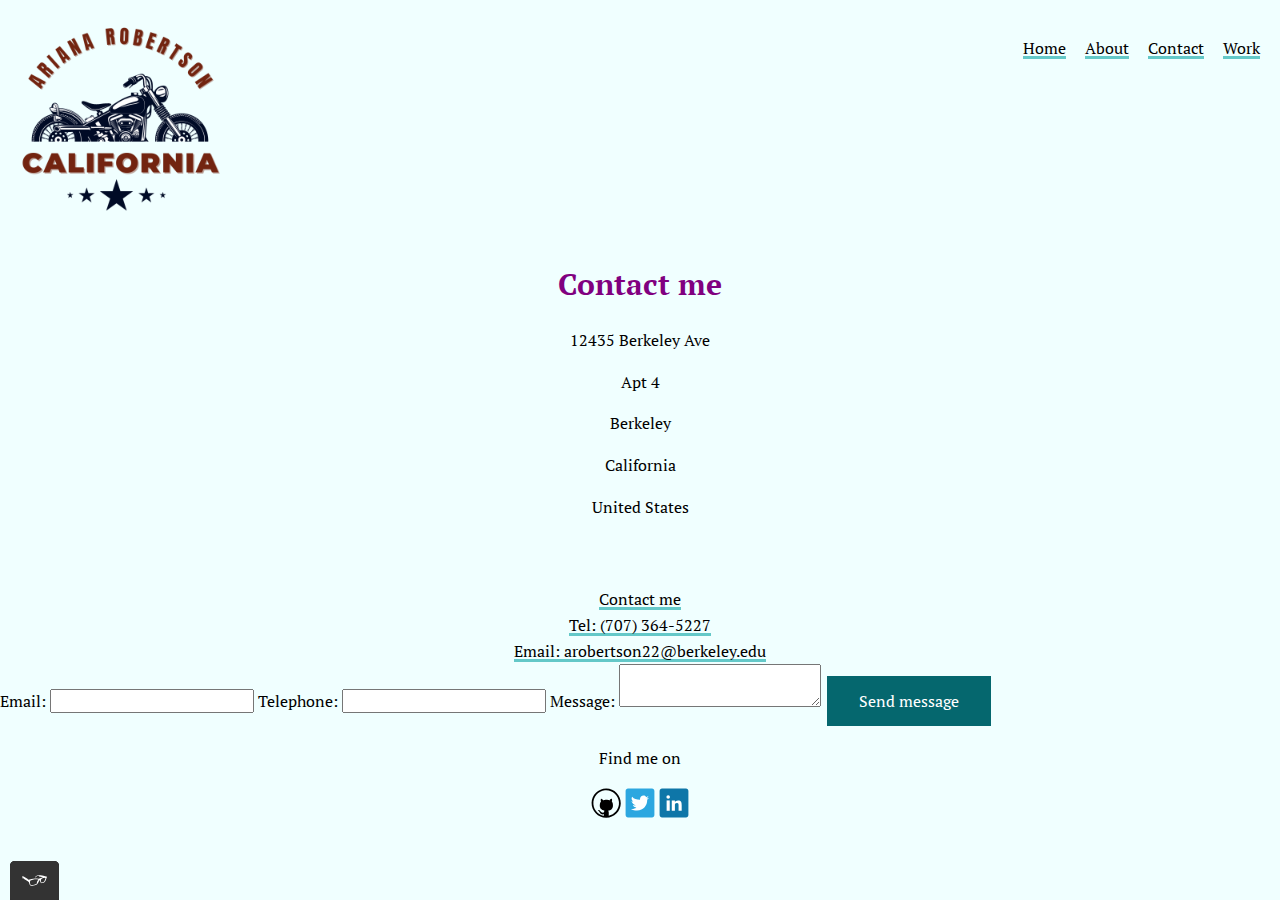
<file: contact.html>
<!DOCTYPE html>
<html lang="en">
<head>
    <meta name="viewport" content="width=device-width, initial-scale=1">
    <meta charset="UTF-8">
    <meta http-equiv="X-UA-Compatible" content="IE=edge">
    <meta name="viewport" content="width=device-width, initial-scale=1.0">
    <title>Contact Ariana Robertson
</title>
    <link rel="shortcut icon" href="img/favicomatic-6/favicomatic-10/favicon.ico" type="images">
    <link rel="normalize stylesheet" href="css/normalize.css">
    <link rel="preconnect" href="https://fonts.googleapis.com">
<link rel="preconnect" href="https://fonts.gstatic.com" crossorigin>
<link href="https://fonts.googleapis.com/css2?family=PT+Serif&display=swap" rel="stylesheet">
    <link rel="stylesheet" type="text/css" href="css/style.production.css">
</head>
<body>
    <header class="page-header">
      <!-- Add your logo here -->
      <img src="img/favicomatic-6/Ariana Robertson (Label) (Banner (Landscape)) (Logo)-2.png" alt="Personal logo of Ariana Robertson, a text logo in uppercase letters that consists of my name" class="page-header__item">
        <nav class="main-navigation page-header__item">
          <ul role="menubar" class="navigation-list">
            <li role="presentation">
              <a href="index.html" role="menuitem" class="navigation-list__item navigation-list__item--active">Home</a>
            </li>
            <li role="presentation">
              <!--How would I make the "about" more accessible?-->
              <a href="about.html" role="menuitem" class="navigation-list__item">About</a>
            </li>
            <li role="presentation">
              <a href="contact.html" role="menuitem" class="navigation-list__item">Contact</a>
            </li>
            <li role="presentation">
              <a href="work.html" role="menuitem" class="navigation-list__item">Work</a>
            </li>
          </ul>
        </nav>
      </header>
      <div class="header-contact">
  <h1>Contact me</h1>
  </div>
  <main>
    <div class="header-contact">
        <p>12435 Berkeley Ave</p>
          <p>Apt 4</p>
          <p>Berkeley</p>
        <p>California</p>
        <p>United States</p>
    <br>
    <br>
    <a  href="mailto:arobertson22@berkeley.edu?subject=General%20Inquiries">Contact me</a>
    <br>
  <a href="tel:(7070) 364-5227">Tel: (707) 364-5227</a>
    <br>
<a  href="mailto:arobertson22@berkeley.edu?subject=General%20Inquiries">Email: arobertson22@berkeley.edu</a>
</div>
<form action="" method="post" id="contact-form"
>
    <label class="standard-label" for="contact-email">Email: </label>
    <input type="email" id="contact-email" required>
  
    <label class="standard-label" for="contact-telephone">Telephone: </label>
    <input type="tel" id="contact-telephone" pattern="\d{3}[/-]\d{3}[/-]\d{4}">
  
    <label class="standard-label" for="contact-message">Message: </label>
    <textarea maxlength="240" id="contact-message" required></textarea>
  
    <input type="submit" value="Send message">
  </form>
  <script src="js/tota11y.min.js"></script>
</main>
<footer class="page-footer">
  <p>Find me on</p>
  <div class="social--media">
    <img src="img/favicomatic-6/1218140_github_icon.svg" width="30px" height="30px" alt="GitHub icon">
    <img src="img/favicomatic-6/939755_tweet_twitter icon_icon.svg" width="30px" height="30px" alt="Twitter icon">
    <img src="img/favicomatic-6/939750_in_linked_linkedin icon_icon.svg" width="30px" height="30px" alt="Linkedin icon">
</div>
</footer>
<script src="js/tota11y.min.js"></script>
     
</body>
</html>
</file>
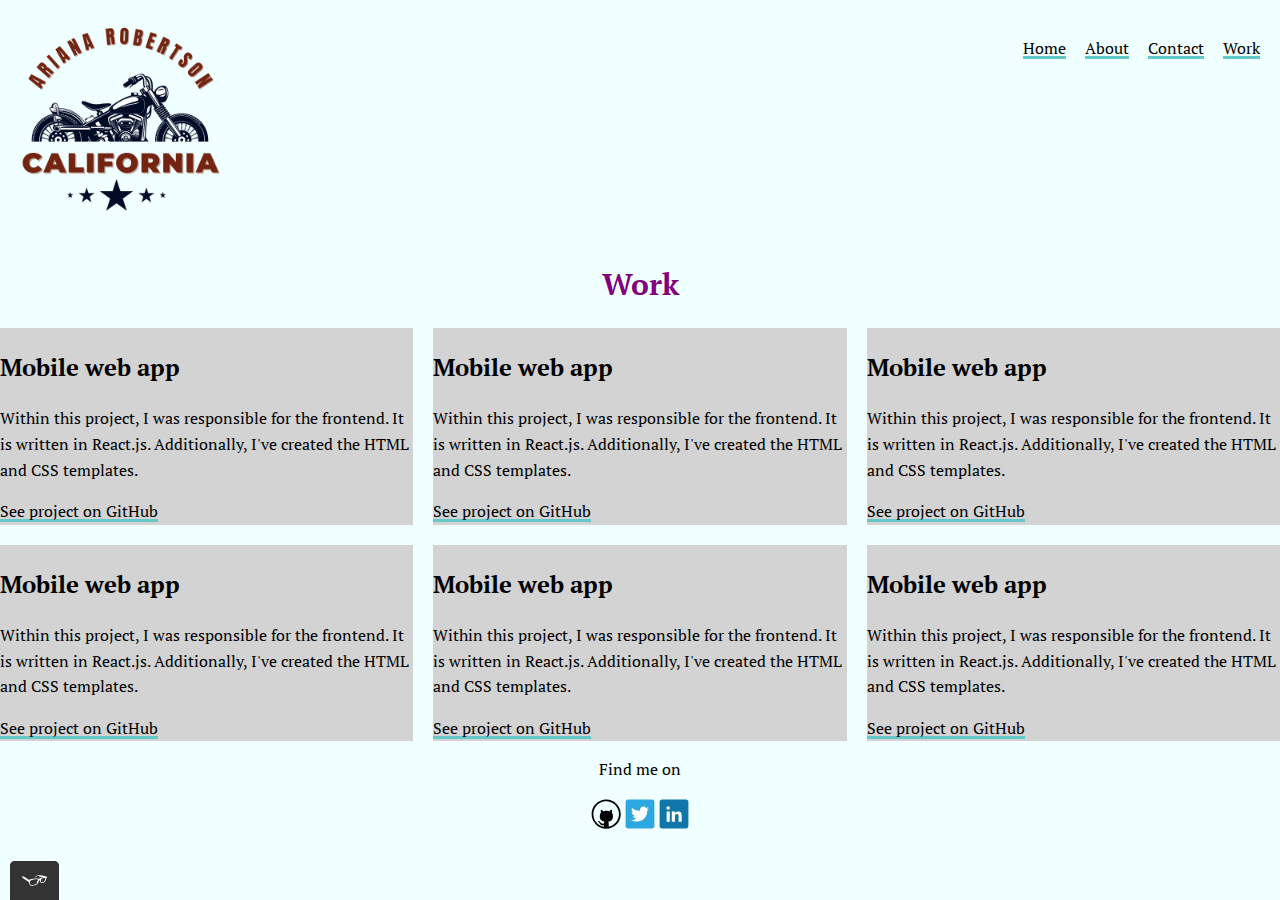
<file: work.html>
<!DOCTYPE html>
<html lang="en">
<head>
    <meta name="viewport" content="width=device-width, initial-scale=1">
    <meta charset="UTF-8">
    <meta http-equiv="X-UA-Compatible" content="IE=edge">
    <meta name="viewport" content="width=device-width, initial-scale=1.0">
    <title> Ariana Robertson-Projects
</title>
    <link rel="shortcut icon" href="img/favicomatic-6/favicomatic-10/favicon.ico" type="images">
    <link rel="normalize stylesheet" href="css/normalize.css">
    <link rel="preconnect" href="https://fonts.googleapis.com">
<link rel="preconnect" href="https://fonts.gstatic.com" crossorigin>
<link href="https://fonts.googleapis.com/css2?family=PT+Serif&display=swap" rel="stylesheet">
    <link rel="stylesheet" type="text/css" href="css/style.production.css">
</head>
<body>
  <header class="page-header">
    <!-- Add your logo here -->
    <img src="img/favicomatic-6/Ariana Robertson (Label) (Banner (Landscape)) (Logo)-2.png" alt="Personal logo of Ariana Robertson, a text logo in uppercase letters that consists of my name" class="page-header__item">
      <nav class="main-navigation page-header__item">
        <ul role="menubar" class="navigation-list">
          <li role="presentation">
            <a href="index.html" role="menuitem" class="navigation-list__item navigation-list__item--active">Home</a>
          </li>
          <li role="presentation">
            <!--How would I make the "about" more accessible?-->
            <a href="about.html" role="menuitem" class="navigation-list__item">About</a>
          </li>
          <li role="presentation">
            <a href="contact.html" role="menuitem" class="navigation-list__item">Contact</a>
          </li>
          <li role="presentation">
            <a href="work.html" role="menuitem" class="navigation-list__item">Work</a>
          </li>
        </ul>
      </nav>
    </header>
    <section>
      <div class="header-work">
        <h1>Work</h1>
        </div>
   <div class="grid">
    <div class="grid__item">
        <h2>Mobile web app</h2>
        <p>
           Within this project, I was responsible for the frontend. It is written in React.js. Additionally, I've created the HTML and CSS templates.
        </p>
        <a href="#">See project on GitHub</a>
     </div>
     <div class="grid__item">
        <h2>Mobile web app</h2>
        <p>
           Within this project, I was responsible for the frontend. It is written in React.js. Additionally, I've created the HTML and CSS templates.
        </p>
        <a href="#">See project on GitHub</a>
     </div>
     <div class="grid__item">
        <h2>Mobile web app</h2>
        <p>
           Within this project, I was responsible for the frontend. It is written in React.js. Additionally, I've created the HTML and CSS templates.
        </p>
        <a href="#">See project on GitHub</a>
     </div>
     <div class="grid__item">
        <h2>Mobile web app</h2>
        <p>
           Within this project, I was responsible for the frontend. It is written in React.js. Additionally, I've created the HTML and CSS templates.
        </p>
        <a href="#">See project on GitHub</a>
     </div>
     <div class="grid__item">
        <h2>Mobile web app</h2>
        <p>
           Within this project, I was responsible for the frontend. It is written in React.js. Additionally, I've created the HTML and CSS templates.
        </p>
        <a href="#">See project on GitHub</a>
     </div>
     <div class="grid__item">
        <h2>Mobile web app</h2>
        <p>
           Within this project, I was responsible for the frontend. It is written in React.js. Additionally, I've created the HTML and CSS templates.
        </p>
        <a href="#">See project on GitHub</a>
     </div>
      <!-- Grid items will live here -->
   </div>
</section>
      <footer class="page-footer">
        <p>Find me on</p>
        <div class="social--media">
          <img src="img/favicomatic-6/1218140_github_icon.svg" width="30px" height="30px" alt="GitHub icon">
          <img src="img/favicomatic-6/939755_tweet_twitter icon_icon.svg" width="30px" height="30px" alt="Twitter icon">
          <img src="img/favicomatic-6/939750_in_linked_linkedin icon_icon.svg" width="30px" height="30px" alt="Linkedin icon">
      </div>
      </footer>
      <script src="js/tota11y.min.js"></script>
</body>
</html>
</file>
<file: css/style.production.css>
/*
* Prefixed by https://autoprefixer.github.io
* PostCSS: v8.4.14,
* Autoprefixer: v10.4.7
* Browsers: last 4 version
*/

/*
Colors used

Text Color (Color): #000;
Primary Color ():  #F0FFFF;
Secondary Color (): #05676e;
 */

a {
  color: #f0ffff;
}

/* for the two above do I need to change it to my colors? I also didn't see a change in anything even when different colors were there... */

h1 {
  font-family: 'PT Serif', serif;
  font-size: 30px;
  font-weight: 700;
  color: #800080;
}

body {
  font-family: 'PT Serif', serif;
  font-weight: 400;
  font-size: 16px;
  line-height: 1.6;
  background-color: #f0ffff;
}

h1 {
  font-size: 30px;
  font-weight: 700;
}

h2 {
  font-size: 24px;
  font-weight: 700;
}

h3 {
  font-size: 18px;
  font-weight: 700;
}

a {
  color: #357b70;
}

a:visited {
  /* visited link */
  color: #05676e;
}

a:hover,
a:focus {
  /* No underlining when hovering over a link */
  text-decoration: none;
}

a:active {
  /* selected link */
  color: #489c79;
}

a {
  color: inherit;
  text-decoration: none;
}

a {
  background:
    -webkit-gradient(
      linear,
      left top,
      right top,
      from(rgba(100, 200, 200, 1)),
      to(rgba(100, 200, 200, 1))
    ),
    -webkit-gradient(
      linear,
      left top,
      right top,
      from(rgba(255, 0, 0, 1)),
      color-stop(rgba(255, 0, 180, 1)),
      to(rgba(0, 100, 200, 1))
    );
  background:
    -o-linear-gradient(
      left,
      rgba(100, 200, 200, 1),
      rgba(100, 200, 200, 1)
    ),
    -o-linear-gradient(
      left,
      rgba(255, 0, 0, 1),
      rgba(255, 0, 180, 1),
      rgba(0, 100, 200, 1)
    );
  background:
    linear-gradient(
      to right,
      rgba(100, 200, 200, 1),
      rgba(100, 200, 200, 1)
    ),
    linear-gradient(
      to right,
      rgba(255, 0, 0, 1),
      rgba(255, 0, 180, 1),
      rgba(0, 100, 200, 1)
    );
  background-size: 100% 3px, 0 3px;
  background-position: 100% 100%, 0 100%;
  background-repeat: no-repeat;
  -webkit-transition: background-size 400ms;
  -o-transition: background-size 400ms;
  transition: background-size 400ms;
}

a:hover {
  background-size: 0 3px, 100% 3px;
}

button {
  /* overwrites browser defaults and resets the border */
  border: none;

  /* takes the font from the outer container */
  font-family: inherit;

  /* styles the background color, font color, and text decoration (underline, etc.) of the button */
  background-color: #5f9ea0;
  color: white;
  text-decoration: none;
  font-size: 16px;

  /* adds spacing to the button (this will be discussed more in-depth later) */
  padding: 10px;
  border-radius: 3px;

  /* gives the button a bottom border with a width of 2px, a type of solid, and a color in RGBA format */
  border-bottom: 2px solid rgba(0, 0, 0, 1);
}

button:visited {
  /* visited link */
  color: #05676e;
}

button:hover,
button:focus {
  /* lets the mouse appear as a hand when hovering over the button */
  cursor: pointer;

  /* reduces the opacity of the button to 80% */
  opacity: 0.8;
}

button:active {
  /* selected link */
  color: #fff0f5;
}

.button__secondary {
  background-color: #191970;
  color: #fff;
}

input[type=button] {
  background-color: #05676e;
  border: none;
  color: white;
  padding: 16px 32px;
  text-decoration: none;
  margin: 4px 2px;
  cursor: pointer;
}

input[type=submit] {
  background-color: #05676e;
  border: none;
  color: white;
  padding: 16px 32px;
  text-decoration: none;
  margin: 4px 2px;
  cursor: pointer;
}

input[type=reset] {
  background-color: #05676e;
  border: none;
  color: white;
  padding: 16px 32px;
  text-decoration: none;
  margin: 4px 2px;
  cursor: pointer;
}

.profile__portrait {
  float: left;
}

.page-footer {
  clear: both;
}

.profile {
  width: 1200px;
}

.profile__portrait {
  float: left;
  width: 250px;
  margin-right: 40px;
  border-radius: 50%;
}

.profile {
  max-width: 700px;
  margin: 0 auto;
}

* {
  -webkit-box-sizing: border-box;
  box-sizing: border-box;
}

.page-footer {
  clear: both;
  display: -webkit-box;
  display: -ms-flexbox;
  display: flex;
  -webkit-box-orient: vertical;
  -webkit-box-direction: normal;
  -ms-flex-direction: column;
  flex-direction: column;
  text-align: center;
}

.page-header {
  display: -webkit-box;
  display: -ms-flexbox;
  display: flex;
  width: 100%;
  padding: 20px;
}

.page-header__item {
  -webkit-box-flex: 0;
  -ms-flex: 0 1 200px;
  flex: 0 1 200px;
}

.page-header__item:last-child {
  -webkit-box-flex: 1;
  -ms-flex-positive: 1;
  flex-grow: 1;
  text-align: right;
}

.page-header__item:first-child {
  width: 1%;
  text-align: right;
}

.navigation-list {
  list-style-type: none;
}

.navigation-list li {
  display: inline-block;
  margin-left: 15px;
}

/* start grid fallback */
.grid__item {
  display: inline-block;
  width: 33%;
}

.main {
  text-align: center;
}

.header-contact {
  text-align: center;
}

.header-work {
  text-align: center;
}

.table {
  margin-left: auto;
  margin-right: auto;
}

/* end grid fallback */

@supports (display: grid) {
  .grid {
    display: grid;
    display: -ms-grid;

    /* grid-template-columns: 300px 300px 300px; fractions are better than pixels - they are responsive */
    -ms-grid-columns: 1fr 20px 1fr 20px 1fr;
    grid-template-columns: 1fr 1fr 1fr;
    grid-gap: 20px;
    margin: 0;
  }

  .grid__item {
    background-color: lightgray;
    width: auto;
    min-height: auto;
    margin: 0;
  }

  .grid__item:last-child {
    -ms-grid-column: 3;
    grid-column: 3 / 3;
    -ms-grid-row: 1;
    -ms-grid-row-span: 2;
    grid-row: 1 / 3;
  }
}

.grid {
  display: grid;
  display: -ms-grid;
}

.grid__item {
  background-color: lightgray;
}

.grid {
  display: grid;
  display: -ms-grid;
  grid-template-columns: 1fr 1fr 1fr;
  -ms-grid-columns: 1fr 1fr 1fr;

  /* no need to specify the rows as shown below */
  grid-template-rows: 1fr 1fr;
  -ms-grid-rows: 1fr 1fr;
  grid-gap: 20px;
}

.grid__item:last-child {
  -ms-grid-column: 3;
  grid-column: 3 / 3;
  -ms-grid-row: 1;
  grid-row: 1 / 1;
}

/* .grid__item:last-child {
  grid-column: 3 / 3;
  grid-row: 1 / 3;
}

grid-column-start: 3;
  grid-column-end: 3;
  grid-row-start: 1;
  grid-row-end: 3;
shortened version of above
*/

.main {
  max-width: 700px;
  margin: 0 auto;
}

.header-contact {
  max-width: 700px;
  margin: 0 auto;
}

.contact-form {
  max-width: 700px;
  margin: 0 auto;
}

.table {
  border: 1px solid black;
}

th,
td {
  border: 1px solid black;
}

table#table1 {
  table-layout: auto;
  width: 200px;
}

/* Equal width table cell */
table#table2 {
  table-layout: fixed;
  width: 200px;
}

.button {
  /* overwrites browser defaults and resets the border */
  border: none;
  display: inline-block;

  /* takes the font from the outer container */
  font-family: inherit;

  /* styles the button */
  background-color: #357b70;
  color: white;
  text-decoration: none;
  padding: 10px;
  border-radius: 3px;
  margin-top: 10px;

  /* width of the border, type, color */
  border-bottom: 2px solid rgba(0, 0, 0, 0.3);
  -webkit-transition-duration: 0.2s;
  -o-transition-duration: 0.2s;
  transition-duration: 0.2s;
  -webkit-transition-property: opacity;
  -o-transition-property: opacity;
  transition-property: opacity;
}

button {
  /* overwrites browser defaults and resets the border */
  border: none;
  display: inline-block;

  /* takes the font from the outer container */
  font-family: inherit;

  /* styles the button */
  background-color: #357b70;
  color: white;
  text-decoration: none;
  padding: 10px;
  border-radius: 3px;
  margin-top: 10px;

  /* width of the border, type, color */
  border-bottom: 2px solid rgba(0, 0, 0, 0.3);
  -webkit-transition-duration: 0.2s;
  -o-transition-duration: 0.2s;
  transition-duration: 0.2s;
  -webkit-transition-property: opacity;
  -o-transition-property: opacity;
  transition-property: opacity;
}

button:hover,
button:focus,
.button:hover,
.button:focus {
  /* lets the mouse appear as a hand when hovering over the button */
  cursor: pointer;

  /* reduces the opacity of the button to 80% */
  opacity: 0.8;
}

@-webkit-keyframes color-change {
  from {
    fill: #edc655;
  }

  to {
    fill: #f76414;
  }
}

@keyframes color-change {
  from {
    fill: #edc655;
  }

  to {
    fill: #f76414;
  }
}

@keyframes color-change {
  0% {
    fill: #edc655;
  }

  50% {
    fill: #fcffad;
  }

  100% {
    fill: #f76414;
  }
}

.sun {
  -webkit-animation: 4s color-change infinite alternate linear;
  animation: 4s color-change infinite alternate linear;
}

@-webkit-keyframes cloud-move {
  from {
    -webkit-transform: translate(0, 50px);
    transform: translate(0, 50px);
  }

  to {
    -webkit-transform: translate(200px, 50px);
    transform: translate(200px, 50px);
  }
}

@keyframes cloud-move {
  from {
    -webkit-transform: translate(0, 50px);
    transform: translate(0, 50px);
  }

  to {
    -webkit-transform: translate(200px, 50px);
    transform: translate(200px, 50px);
  }
}

.cloud-front {
  -webkit-animation: 30s cloud-move infinite alternate linear;
  animation: 30s cloud-move infinite alternate linear;
}

@-webkit-keyframes cloud-move-reverse {
  from {
    -webkit-transform: translate(446px, 48px);
    transform: translate(446px, 48px);
  }

  to {
    -webkit-transform: translate(100px, 48px);
    transform: translate(100px, 48px);
  }
}

@keyframes cloud-move-reverse {
  from {
    -webkit-transform: translate(446px, 48px);
    transform: translate(446px, 48px);
  }

  to {
    -webkit-transform: translate(100px, 48px);
    transform: translate(100px, 48px);
  }
}

.cloud-back {
  -webkit-animation: 34s cloud-move-reverse infinite alternate linear;
  animation: 34s cloud-move-reverse infinite alternate linear;
}

@media all and (max-width: 500px) {
  .grid {
    -ms-grid-columns: 1fr;
    grid-template-columns: 1fr;
  }
}

@media all and (min-width: 500px) and (max-width: 750px) {
  .grid {
    -ms-grid-columns: 1fr 20px 1fr;
    grid-template-columns: 1fr 1fr;
  }
}

@media all and (max-width: 750px) {
  .grid {
    grid-gap: 10px;
  }

  .grid__item:last-child {
    grid-column: auto / auto;
    grid-row: auto / auto;
  }

  h1 {
    font-size: 22px;
  }
}
</file>
